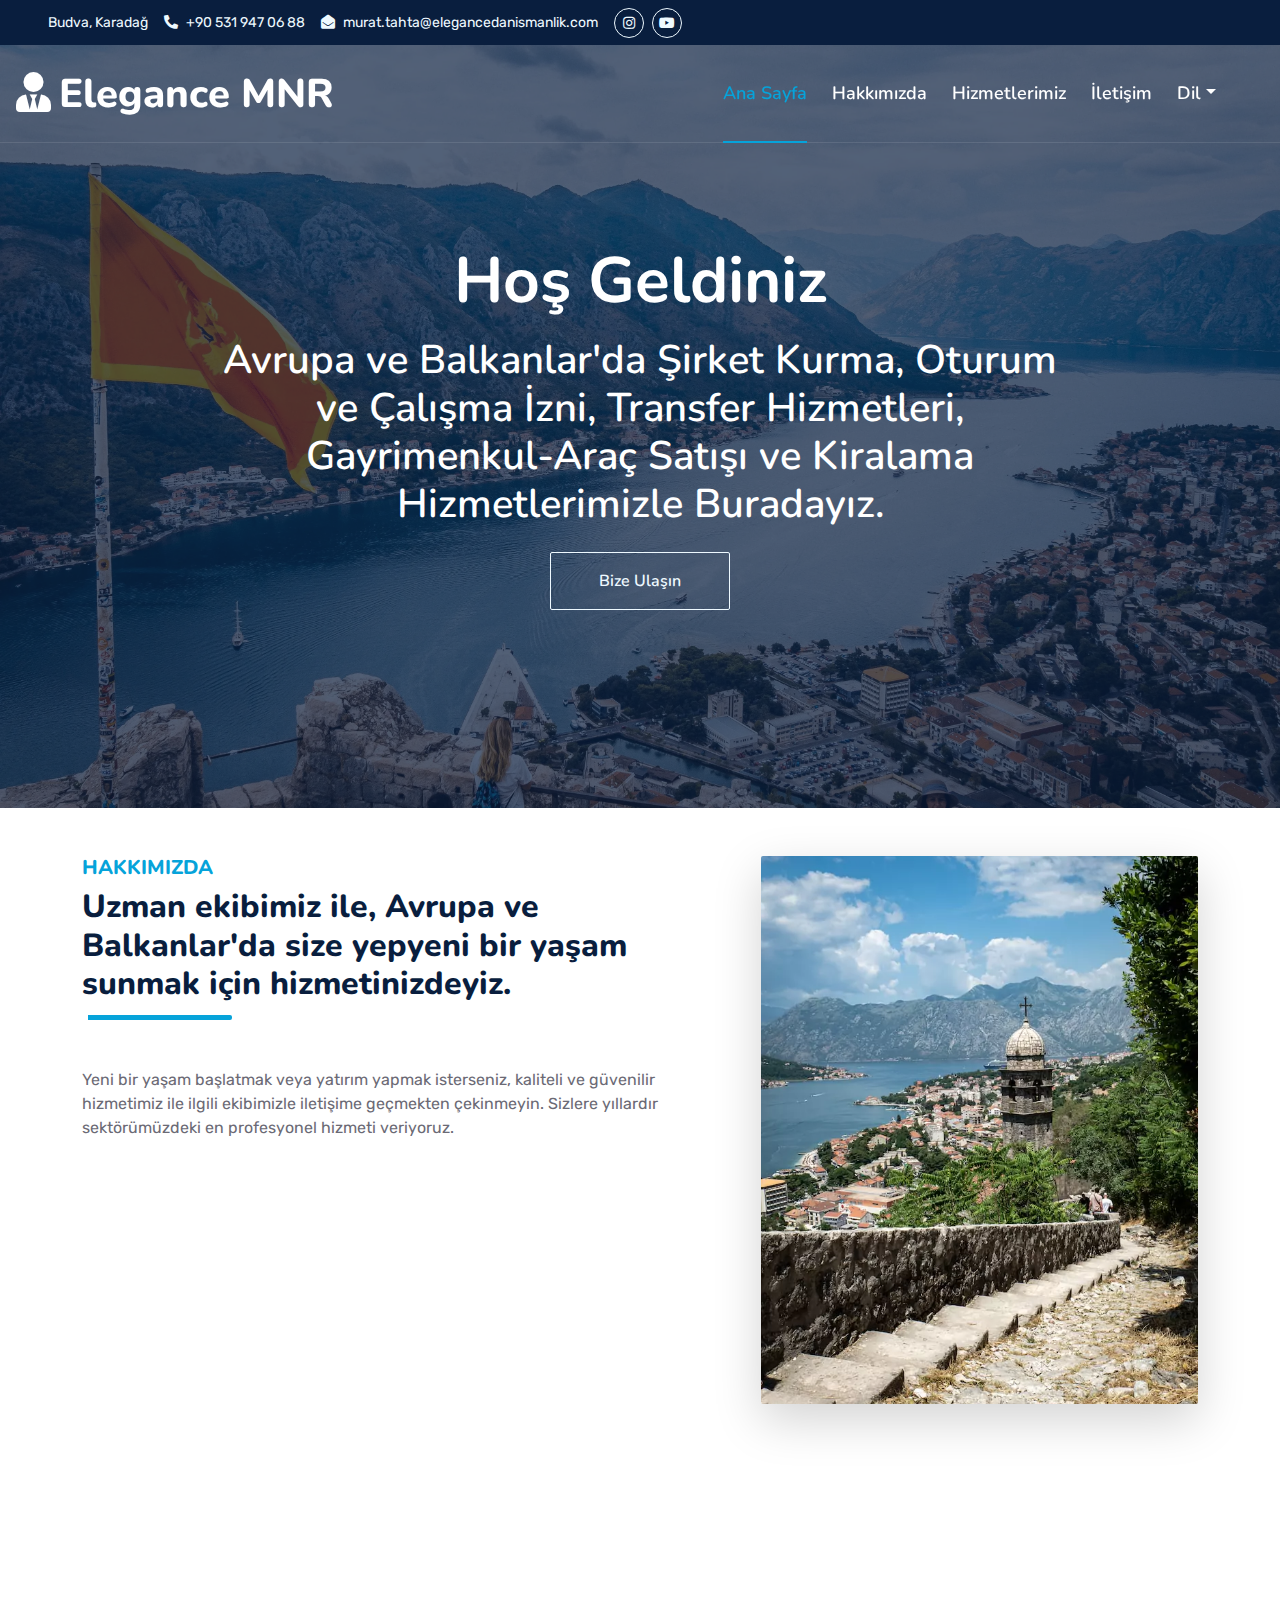
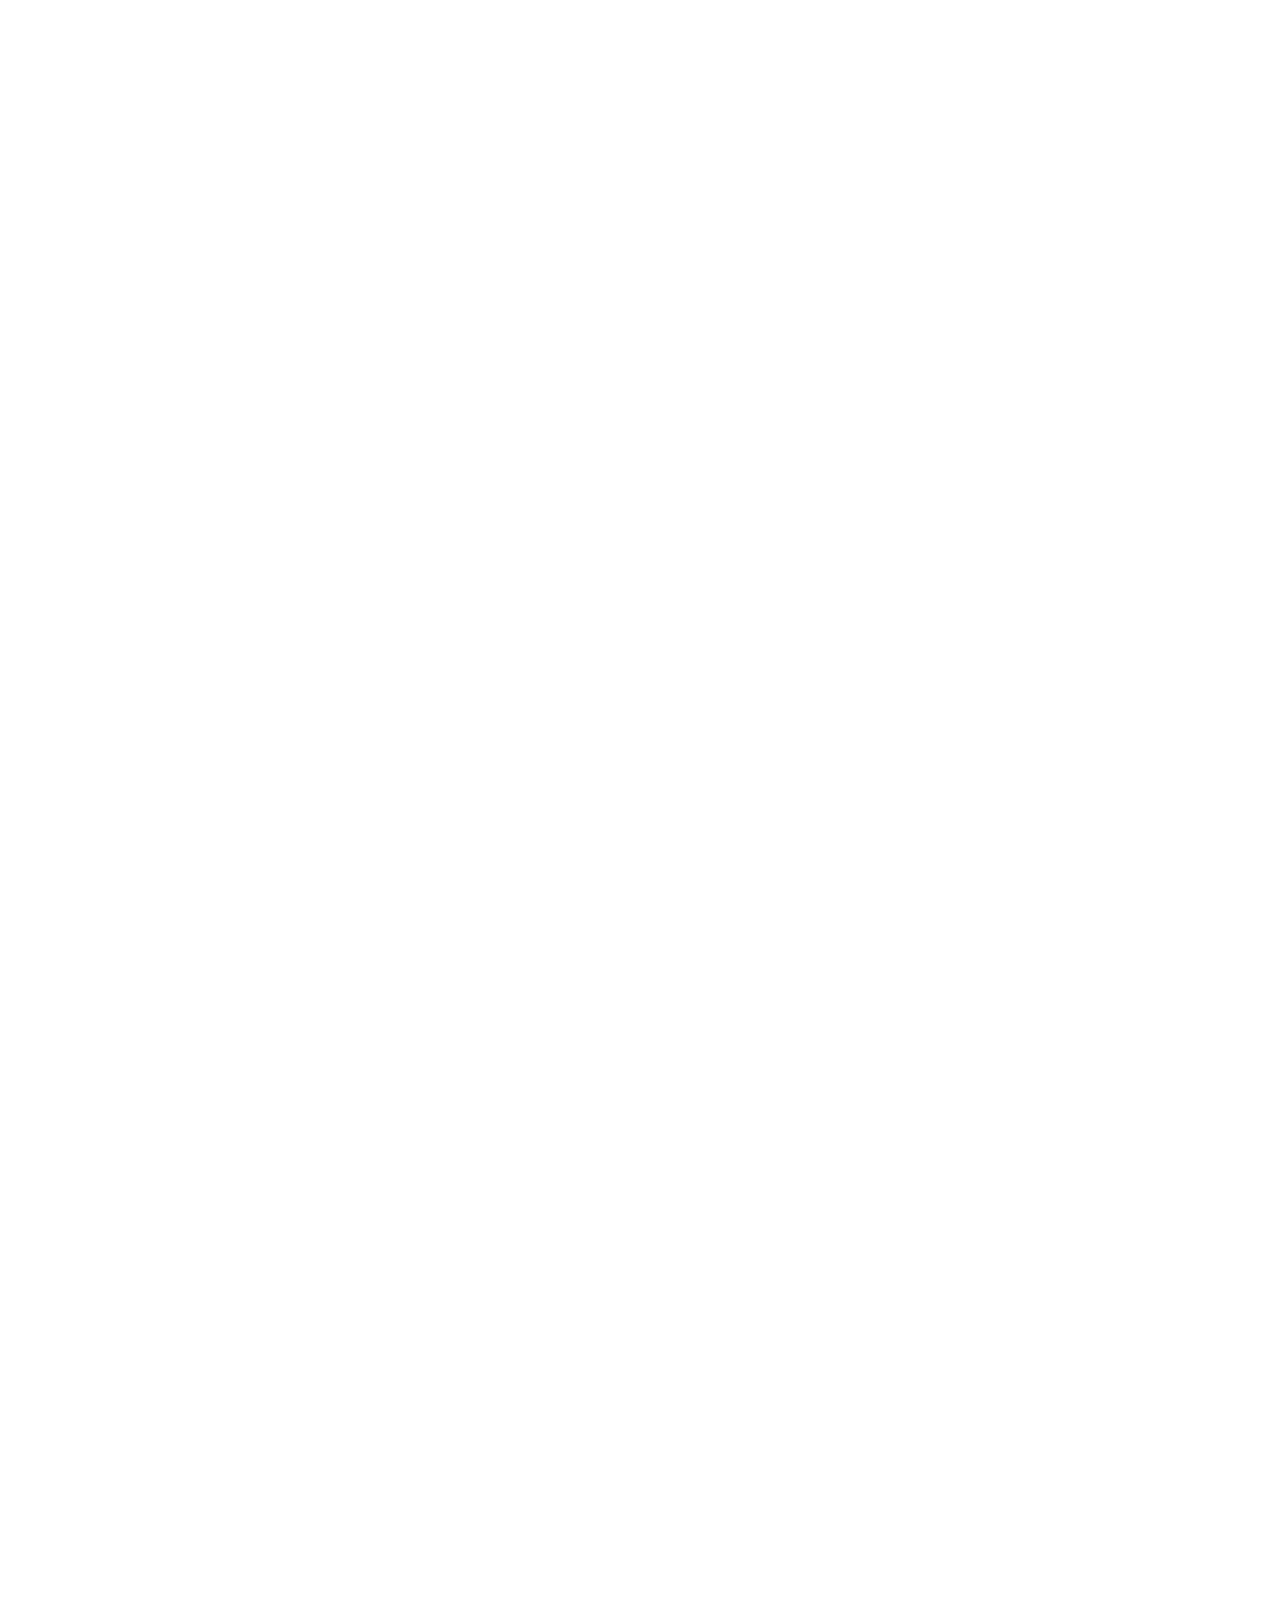
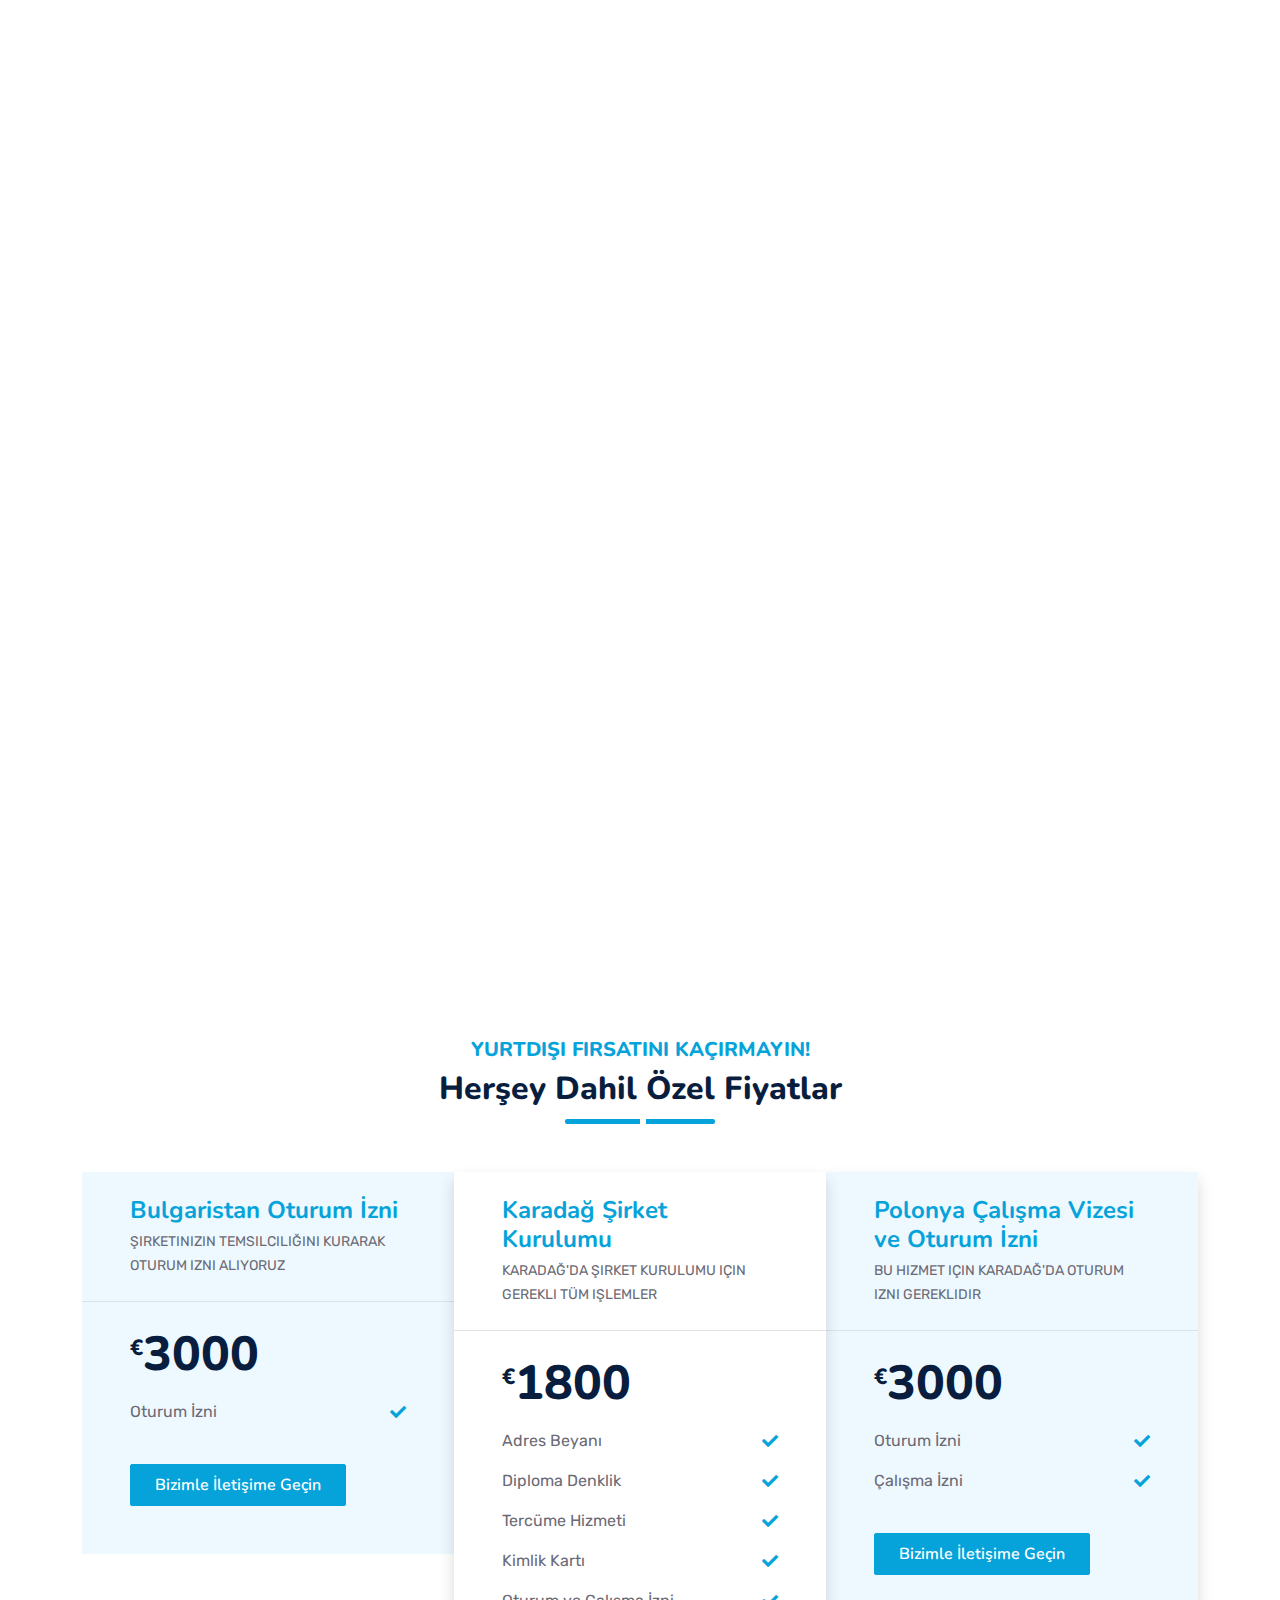
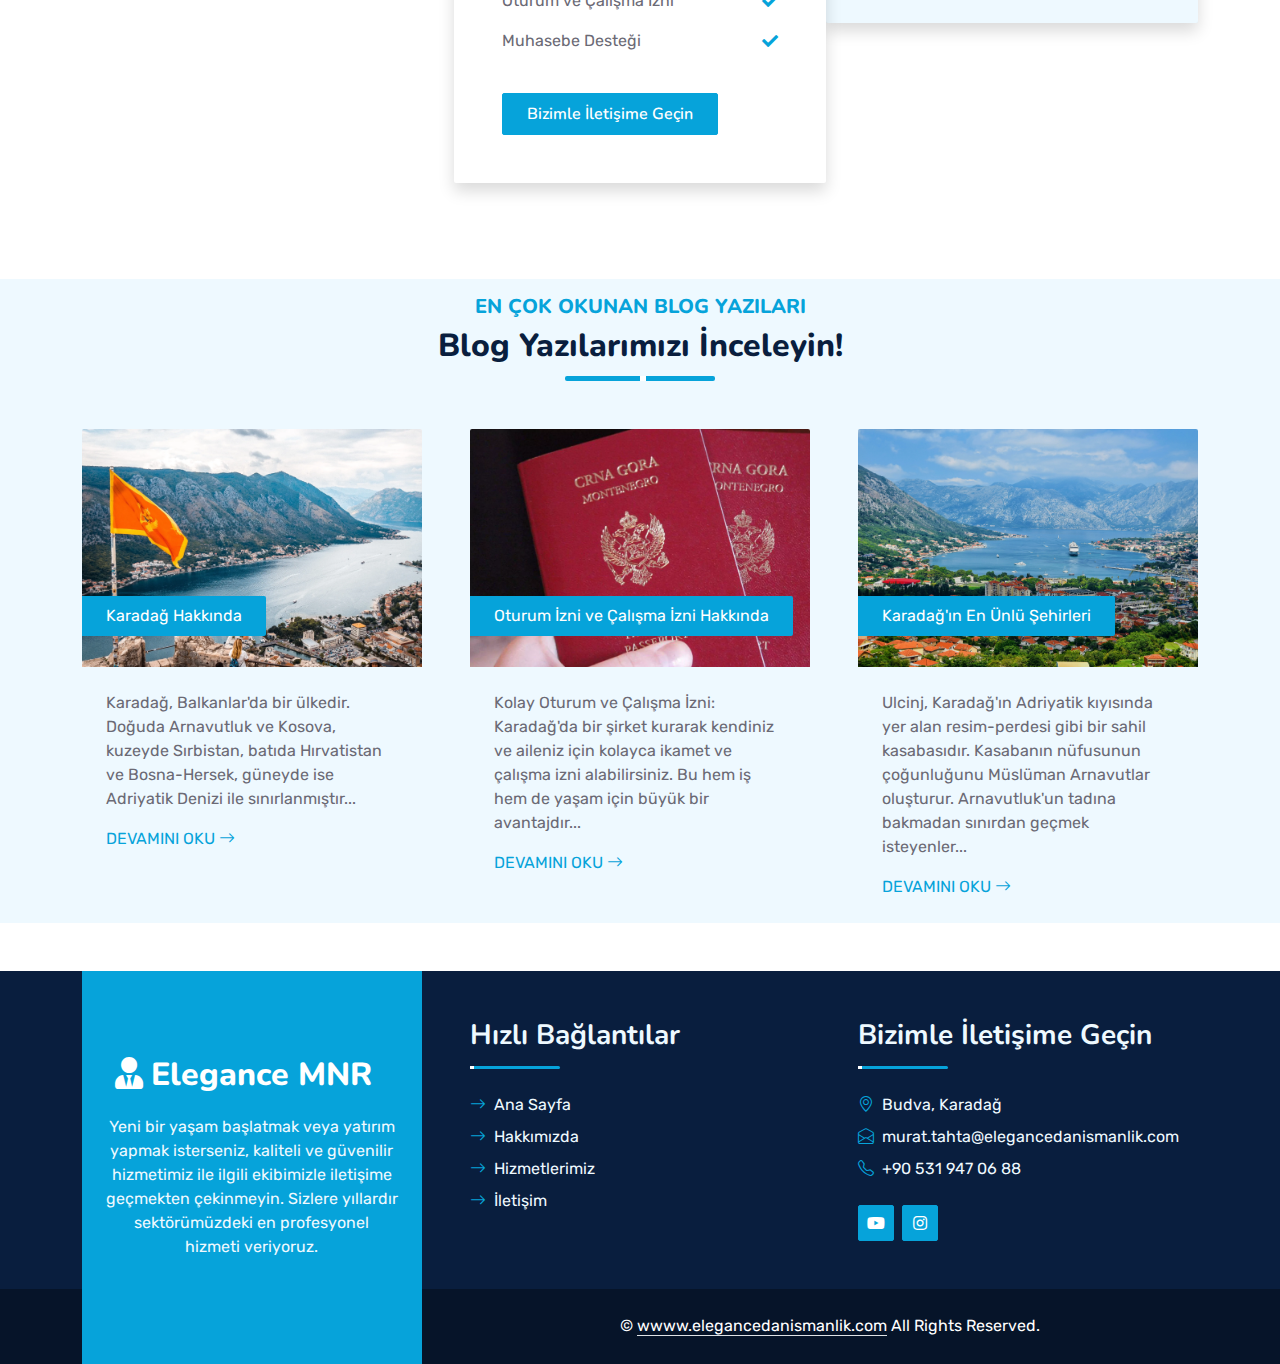
<file: index.html>
<!DOCTYPE html>
<html lang="en">

<head>
    <meta charset="utf-8">
    <title>Elegance MNR - Avrupa ve Balkanlar Danışmanlık Hizmetleri</title>
    <meta content="width=device-width, initial-scale=1.0" name="viewport">
    <meta name="title" content="Elegance MNR Danışmanlık">
    <meta name="description"
        content="Avrupa ve Balkanlar'da şirket kurma, oturum ve çalışma izni alma, gayrimenkul-araç satış ve kiralama">
    <meta name="keywords"
        content="avrupa, balkanlar, karadag, karadagsirketkurma, karadagoturumizni, karadagcalismaizni, karadagevsatınalma, karadagsatılıkevler, karadagarackiralama">
    <meta name="robots" content="index">
    <meta http-equiv="Content-Type" content="text/html; charset=utf-8">
    <meta name="language" content="English">
    <meta name="author" content="Erencan Çelik">
    <meta property="og:title" content="Elegance MNR Danışmanlık">
    <meta property="og:description" content="Avrupa ve Balkanlar'da şirket kurma, oturum ve çalışma izni alma, gayrimenkul-araç satış ve kiralama.">
    <meta property="og:image" content="http://www.elegancedanismanlik.com/images/img-1.webp">
    <meta property="og:url" content="http://www.elegancedanismanlik.com/">
    <meta property="og:type" content="website">
    <!-- Favicon -->
    <link href="img/icon.png" rel="icon">

    <!-- Google Web Fonts -->
    <link rel="preconnect" href="https://fonts.googleapis.com">
    <link rel="preconnect" href="https://fonts.gstatic.com" crossorigin>
    <link
        href="https://fonts.googleapis.com/css2?family=Nunito:wght@400;600;700;800&family=Rubik:wght@400;500;600;700&display=swap"
        rel="stylesheet">

    <!-- Icon Font Stylesheet -->
    <link href="https://cdnjs.cloudflare.com/ajax/libs/font-awesome/5.10.0/css/all.min.css" rel="stylesheet">
    <link href="https://cdn.jsdelivr.net/npm/bootstrap-icons@1.4.1/font/bootstrap-icons.css" rel="stylesheet">

    <!-- Libraries Stylesheet -->
    <link href="lib/owlcarousel/assets/owl.carousel.min.css" rel="stylesheet">
    <link href="lib/animate/animate.min.css" rel="stylesheet">

    <!-- Customized Bootstrap Stylesheet -->
    <link href="css/bootstrap.min.css" rel="stylesheet">

    <!-- Template Stylesheet -->
    <link href="css/style.css" rel="stylesheet">
    <link rel="canonical" href="https://www.elegancedanismanlik.com/">
</head>

<body>
    <!-- Spinner Start -->
    <div id="spinner"
        class="show bg-white position-fixed translate-middle w-100 vh-100 top-50 start-50 d-flex align-items-center justify-content-center">
        <div class="spinner"></div>
    </div>
    <!-- Spinner End -->


    <!-- Topbar Start -->
    <div class="container-fluid bg-dark px-5 d-none d-lg-block">
        <div class="row gx-0">
            <div class="col-lg-8 text-center text-lg-start mb-2 mb-lg-0">
                <div class="d-inline-flex align-items-center" style="height: 45px;">
                    <small class="me-3 text-light" data-translate="nav-address"><i
                            class="fa fa-map-marker-alt me-2"></i>Budva, Karadağ</small>
                    <small class="me-3 text-light"><i class="fa fa-phone-alt me-2"></i>+90 531 947 06 88</small>
                    <small class="text-light"><i
                            class="fa fa-envelope-open me-2"></i>murat.tahta@elegancedanismanlik.com</small>
                    <div class="d-inline-flex align-items-center px-3" style="height: 45px;">
                        <a class="btn btn-sm btn-outline-light btn-sm-square rounded-circle me-2" target="_blank"
                            href="https://instagram.com/elegancemnrdanismanlik?igshid=MzRlODBiNWFlZA=="><i
                                class="fab fa-instagram fw-normal"></i></a>
                        <a class="btn btn-sm btn-outline-light btn-sm-square rounded-circle" target="_blank"
                            href="https://youtube.com/@Balkanlardaturk?si=vtXFdibtYqDbDrmx"><i
                                class="fab fa-youtube fw-normal"></i></a>
                    </div>
                </div>
            </div>
        </div>
    </div>
    <!-- Topbar End -->


    <!-- Navbar & Carousel Start -->
    <div class="container-fluid position-relative p-0">
        <nav class="navbar navbar-expand-lg navbar-dark px-3 py-3 py-lg-0">
            <a href="index.html" class="navbar-brand p-0">
                <h1 class="m-0"><i class="fa fa-user-tie me-2"></i>Elegance MNR</h1>
            </a>
            <button class="navbar-toggler" type="button" data-bs-toggle="collapse" data-bs-target="#navbarCollapse">
                <span class="fa fa-bars"></span>
            </button>
            <div class="collapse navbar-collapse" id="navbarCollapse">
                <div class="navbar-nav ms-auto py-0 pe-5">
                    <a href="index.html" class="nav-item nav-link active" data-translate="nav-home">Anasayfa</a>
                    <a href="about.html" class="nav-item nav-link" data-translate="nav-about">Hakkımızda</a>
                    <a href="service.html" class="nav-item nav-link" data-translate="nav-services">Hizmetlerimiz</a>
                    <a href="contact.html" class="nav-item nav-link" data-translate="nav-contact">İletişim</a>
                    <div class="nav-item dropdown">
                        <a href="#" class="nav-link dropdown-toggle" data-bs-toggle="dropdown"
                            data-translate="nav-language">Dil</a>
                        <div class="dropdown-menu m-0">
                            <a href="#" class="dropdown-item" onclick="changeLanguage('tr')"
                                data-translate="nav-language-tr">Türkçe</a>
                            <a href="#" class="dropdown-item" onclick="changeLanguage('en')"
                                data-translate="nav-language-en">English</a>
                        </div>
                    </div>
                </div>
            </div>
        </nav>

        <div id="header-carousel" class="carousel slide carousel-fade outside-onclick" data-bs-ride="carousel">
            <div class="carousel-inner">
                <div class="carousel-item active">
                    <img class="w-100" src="img/img-1.webp" alt="montenegro-flag">
                    <div class="carousel-caption d-flex flex-column align-items-center justify-content-center">
                        <div class="p-3" style="max-width: 900px;">
                            <h3 class="display-3 text-white mb-3 animated slideInDown" data-translate="home-title">
                                Hoşgeldiniz!</h3>
                            <h5 class="display-6 text-white mb-md-4 animated " data-translate="home-desc">Avrupa ve
                                Balkanlar'da Şirket Kurma, Oturum ve Çalışma İzni, Transfer Hizmetleri, Gayrimenkul-Araç
                                Satışı ve Kiralama Hizmetlerimizle Buradayız.</h5>
                            <a href="/contact.html" class="btn btn-outline-light py-md-3 px-md-5 animated slideInRight"
                                data-translate="home-btn">Bizimle İletişime Geçin</a>
                        </div>
                    </div>
                </div>
                <div class="carousel-item">
                    <img class="w-100" src="img/img-2.webp" alt="montenegro-view">
                    <div class="carousel-caption d-flex flex-column align-items-center justify-content-center">
                        <div class="p-3" style="max-width: 900px;">
                            <h3 class="display-3 text-white mb-3 animated slideInDown" data-translate="home-title">
                                Hoşgeldiniz!</h3>
                            <h5 class="display-6 text-white mb-md-4 animated " data-translate="home-desc">Avrupa ve
                                Balkanlar'da Şirket Kurma, Oturum ve Çalışma İzni, Transfer Hizmetleri, Gayrimenkul-Araç
                                Satışı ve Kiralama Hizmetlerimizle Buradayız.</h5>
                            <a href="/contact.html" class="btn btn-outline-light py-md-3 px-md-5 animated slideInRight"
                                data-translate="home-btn">Bizimle İletişime Geçin</a>
                        </div>
                    </div>
                </div>
            </div>
            <!--<button class="carousel-control-prev" type="button" data-bs-target="#header-carousel" data-bs-slide="prev">
                <span class="carousel-control-prev-icon" aria-hidden="true"></span>
                <span class="visually-hidden" data-translate="prev-btn">Önceki</span>
            </button>
            <button class="carousel-control-next" type="button" data-bs-target="#header-carousel" data-bs-slide="next">
                <span class="carousel-control-next-icon" aria-hidden="true"></span>
                <span class="visually-hidden" data-translate="next-btn">Sonraki</span>
            </button>-->
        </div>
    </div>
    <!-- Navbar & Carousel End -->
    <div class="outside-onclick">
        <!-- About Start -->
        <div class="container-fluid pb-5 wow" data-wow-delay="0.1s">
            <div class="container py-5">
                <div class="row g-5">
                    <div class="col-lg-7">
                        <div class="section-title position-relative pb-3 mb-5">
                            <h5 class="fw-bold text-primary text-uppercase" data-translate="nav-about">Hakkımızda</h5>
                            <h2 class="mb-0" data-translate="home-subtitle-aboutus">Alanlarında uzmanlaşmış ekibimiz,
                                size
                                Avrupa ve Balkanlar'da yepyeni bir yaşam sunmak için hizmetinizde</h2>
                        </div>
                        <p class="mb-4" data-translate="home-desc-aboutus">Siz de kaliteli ve güvenilir bir hizmet
                            alarak,
                            yeni bir hayata başlamak veya yurtdışında yatırım yapmak istiyorsanız, uzman ekibimizle
                            iletişime geçmekten çekinmeyin. Yıllardır sektörümüzde en profesyonel hizmeti veriyoruz.</p>
                        <div class="row g-0 mb-3">
                            <div class="col-sm-6 wow " data-wow-delay="0.2s">
                                <h5 class="mb-3"><i class="fa fa-check text-primary me-3"></i><span
                                        data-translate="services-1">Şirket Kurulumu</span></h5>
                                <h5 class="mb-3"><i class="fa fa-check text-primary me-3"></i><span
                                        data-translate="services-2">Oturum ve Çalışma İzni</span></h5>
                            </div>
                            <div class="col-sm-6 wow " data-wow-delay="0.4s">
                                <h5 class="mb-3"><i class="fa fa-check text-primary me-3"></i> <span
                                        data-translate="services-3">Gayrimenkul Satışı ve Kiralama</span></h5>
                                <h5 class="mb-3"><i class="fa fa-check text-primary me-3"></i> <span
                                        data-translate="services-5">Araç Satışı ve Kiralama</span></h5>
                            </div>
                            <div class="col-sm-6 wow " data-wow-delay="0.4s">
                                <h5 class="mb-3"><i class="fa fa-check text-primary me-3"></i> <span
                                        data-translate="services-4">Transfer Hizmeti</span></h5>
                            </div>
                        </div>
                        <div class="row g-5 wow" data-wow-delay="0.6s">
                            <div class="col-md-6 d-flex align-items-center">
                                <div class="bg-primary d-flex align-items-center justify-content-center rounded"
                                    style="width: 42px; height: 60px;">
                                    <i class="fa fa-phone-alt text-white"></i>
                                </div>
                                <div class="ps-4">
                                    <h5 class="mb-2" data-translate="call-to-us">Bizi arayın</h5>
                                    <h4 class="text-primary mb-0">+90 531 947 06 88</h4>
                                </div>
                            </div>
                            <a class="col-md-6 d-flex align-items-center" target="_blank"
                                href="https://api.whatsapp.com/send?phone=5319470688&text=Merhaba, size wwww.elegancedanismanlik.com web sitenizden ulaşıyorum. Bilgi alabilir miyim?">
                                <div class="bg-success d-flex align-items-center justify-content-center rounded"
                                    style="width: 60px; height: 60px;">
                                    <i class="fab fa-whatsapp text-white"></i>
                                </div>
                                <div class="ps-4">
                                    <h5 class="mb-2" data-translate="whatsapp">Whatsapp'tan iletişime geçmek için
                                        tıklayın
                                    </h5>
                                    <h4 class="text-primary mb-0"></h4>
                                </div>
                            </a>
                        </div>
                    </div>
                    <div class="col-lg-5" style="min-height: 500px;">
                        <div class="position-relative h-100 rounded-4">
                            <img class="position-absolute w-100 h-100 rounded wow  shadow-lg" data-wow-delay="0.9s"
                                src="img/img-3.webp" style="object-fit: cover;" alt="kotor-church">
                        </div>
                    </div>
                </div>
            </div>
        </div>
        <!-- About End -->

        <!-- Create Company Start -->
        <div class="bg-light container-fluid mb-5 wow" data-wow-delay="0.1s">
            <div class="container py-5">
                <div class="row g-5">
                    <div>
                        <div class="section-title position-relative pb-3 mb-5 text-center">
                            <h5 class="fw-bold text-primary text-uppercase" data-translate="creat-company-title">Neden
                                Karadağ'da Şirket Kurmalıyım?</h5>
                            <h2 class="mb-0" data-translate="create-company-subtitle">Karadağ'da Şirket Kurmanın Birçok
                                Avantajı Var!</h2>
                        </div>
                        <div class="row g-0 mb-3">
                            <div class="wow " data-wow-delay="0.2s">
                                <h5 class="mb-3 text-center"><i class="fa fa-check text-primary me-3"></i><span
                                        data-translate="create-company-1">Avrupa ve Balkanlarda en hızlı şirket
                                        kurabileceğiniz ülke Karadağ!</span></h5>
                                <h5 class="mb-3 text-center"><i class="fa fa-check text-primary me-3"></i><span
                                        data-translate="create-company-2">Karadağ'da şirket kurmak için sadece 1 Euro
                                        sermaye yeterli!</span></h5>
                            </div>
                            <div class="wow " data-wow-delay="0.4s">
                                <h5 class="mb-3 text-center"><i class="fa fa-check text-primary me-3"></i> <span
                                        data-translate="create-company-3">Şirket kurarak oturum ve çalışma izni almak
                                        mümkün!</span></h5>
                                <h5 class="mb-3 text-center"><i class="fa fa-check text-primary me-3"></i><span
                                        data-translate="create-company-4">İstanbul’dan yalnızca 1 saat 15 dakikalık uçuş
                                        süresi!</span></h5>
                            </div>
                        </div>
                    </div>

                </div>
            </div>
        </div>
        <!-- Create Company End -->

        <!-- Service Start -->
        <div class="container-fluid pb-5 wow" data-wow-delay="0.1s">
            <div class="container pb-5">
                <div class="section-title text-center position-relative pb-3 mb-5 mx-auto" style="max-width: 600px;">
                    <h5 class="fw-bold text-primary text-uppercase" data-translate="nav-services">Hizmetlerimiz</h5>
                    <h2 class="mb-0" data-translate="home-services-title">Elegance MNR Olarak, Yıllardır sektörümüzde en
                        profesyonel hizmeti veriyoruz.</h2>
                </div>
                <div class="row g-5">
                    <div class=" col-md-6 wow" data-wow-delay="0.3s">
                        <a href="/index.html#prices">
                            <div class="service-item bg-light rounded d-flex flex-column align-items-center justify-content-center text-center"
                                style="color: #6B6A75;">

                                <div class="service-icon">
                                    <i class="fa fa-passport text-white"></i>
                                </div>
                                <h4 class="mb-3" data-translate="services-1">Şirket Kurulumu</h4>
                                <p class="m-0 " data-translate="home-services-1">Profesyonel bir danışmanlık ile 5 iş
                                    günü
                                    içerisinde Karadağ’da yasal şirket kurulumunuzu tamamlıyoruz.</p>
                                <small style="color:#06A3DA; margin-top: 20px;" data-translate="click-details">Detaylar
                                    için tıklayın</small>
                            </div>
                        </a>
                    </div>
                    <div class=" col-md-6 wow" data-wow-delay="0.6s">
                        <a href="/index.html#prices">
                            <div class="service-item bg-light rounded d-flex flex-column align-items-center justify-content-center text-center"
                                style="color: #6B6A75;">
                                <div class="service-icon">
                                    <i class="fa fa-id-card text-white"></i>
                                </div>
                                <h4 class="mb-3" data-translate="services-2">Oturum ve Çalışma İzni</h4>
                                <p class="m-0" data-translate="home-services-2">Şirket kurulumunuzu kısa bir sürede
                                    yaptıktan
                                    sonra oturum ve çalışma izni işlemlerinizi sizin için tamamlıyoruz.</p>
                                <small style="color:#06A3DA; margin-top: 20px;" data-translate="click-details">Detaylar
                                    için tıklayın</small>
                            </div>
                        </a>
                    </div>
                    <div class=" col-md-6 wow" data-wow-delay="0.9s">
                        <a href="/service-real-estate.html">
                            <div class="service-item bg-light rounded d-flex flex-column align-items-center justify-content-center text-center"
                                style="color: #6B6A75;">
                                <div class="service-icon">
                                    <i class="fa fa-building text-white"></i>
                                </div>
                                <h4 class="mb-3" data-translate="services-3">Gayrimenkul Satışı ve Kiralama</h4>
                                <p class="m-0" data-translate="home-services-3">Geniş emlak portföyü ile; mülk
                                    alımı,
                                    satışı ve araç kiralama konularında size profesyonel destek sunuyoruz.</p>
                                <small style="color:#06A3DA; margin-top: 20px;" data-translate="click-details">Detaylar
                                    için tıklayın</small>
                            </div>
                        </a>
                    </div>
                    <div class=" col-md-6 wow" data-wow-delay="0.9s">
                        <a href="/service-car.html">
                            <div class="service-item bg-light rounded d-flex flex-column align-items-center justify-content-center text-center"
                                style="color: #6B6A75;">
                                <div class="service-icon">
                                    <i class="fa fa-car text-white"></i>
                                </div>
                                <h4 class="mb-3" data-translate="services-5">Araç Satışı ve Kiralama</h4>
                                <p class="m-0" data-translate="home-services-5">Her marka ve modelden araç
                                    seçeneklerimiz
                                    ile araç kiralama ve satışı konusunda sizlere profesyonel destek sağlıyoruz.</p>
                                <small style="color:#06A3DA; margin-top: 20px;" data-translate="click-details">Detaylar
                                    için tıklayın</small>
                            </div>
                        </a>
                    </div>
                    <div class=" col-md-6 wow" data-wow-delay="0.3s">
                        <a href="/service-transfer.html">
                            <div class="service-item bg-light rounded d-flex flex-column align-items-center justify-content-center text-center"
                                style="color: #6B6A75; height: 380px;">
                                <div class="service-icon">
                                    <i class="fa fa-car text-white"></i>
                                </div>
                                <h4 class="mb-3" data-translate="services-4">Transfer Hizmeti</h4>
                                <p class="m-0" data-translate="home-services-4">Haftanın her günü Herceg Novi - Kotor -
                                    Budva -
                                    Bar - Podgorica - Tiran(Arnavutluk) güzergahlarında en güvenli ve kaliteli transfer
                                    hizmetleri ile seyahatlerinizi kolaylaştırıyoruz.</p>
                                <small style="color:#06A3DA; margin-top: 20px;" data-translate="click-details">Detaylar
                                    için tıklayın</small>
                            </div>
                        </a>
                    </div>
                    <div class=" col-md-6 wow" data-wow-delay="0.9s">
                        <div
                            class="position-relative bg-primary rounded h-100 d-flex flex-column align-items-center justify-content-center p-5">
                            <div class="d-flex flex-column align-items-between h-100 justify-content-between"
                                data-wow-delay="0.6s">
                                <div class="col-md-6 d-flex align-items-center w-100">
                                    <div class="bg-white d-flex align-items-center justify-content-center rounded"
                                        style="width: 42px; height: 60px;">
                                        <i class="fa fa-phone-alt text-primary"></i>
                                    </div>
                                    <div class="ps-4">
                                        <h5 class="mb-2 text-white" data-translate="call-to-us"
                                            style="font-size: 1rem;">
                                            Bizi arayın</h5>
                                        <h5 class="text-white mb-0" style="font-size: 1rem;">+90 531 947 06 88</h5>
                                    </div>
                                </div>
                                <a class="col-md-6 d-flex align-items-center w-100" target="_blank"
                                    href="https://api.whatsapp.com/send?phone=5319470688&text=Merhaba, size wwww.elegancedanismanlik.com web sitenizden ulaşıyorum. Bilgi alabilir miyim?">
                                    <div class="bg-success d-flex align-items-center justify-content-center rounded"
                                        style="min-width: 42px; height: 60px;">
                                        <i class="fab fa-whatsapp text-white"></i>
                                    </div>
                                    <div class="ps-4">
                                        <h5 class="mb-2 text-white" style="font-size: 1rem;" data-translate="whatsapp">
                                            Whatsapp'tan iletişime geçmek için tıklayın</h5>
                                    </div>
                                </a>
                            </div>
                        </div>
                    </div>
                </div>
            </div>
        </div>

        <!-- Service End -->

        <!-- Features Start -->
        <div class="bg-light container-fluid mb-5 wow" data-wow-delay="0.1s">
            <div class="container py-5">
                <div class="section-title text-center position-relative pb-3 mb-5 mx-auto" style="max-width: 600px;">
                    <h5 class="fw-bold text-primary text-uppercase" data-translate="why-us">Neden Elegance MNR?</h5>
                    <h4 class="mb-0" data-translate="why-us-title">Elegance MNR, Avrupa ve Balkanlar'da En Kaliteli
                        Şirket
                        Kurma, Oturum ve Çalışma İzni, Gayrimenkul-Araç Satış ve Kiralama Hizmetleri Sunmaktadır</h4>
                </div>
                <div class="row g-5">
                    <div class="col-lg-4">
                        <div class="row g-5">
                            <div class="col-12 wow " data-wow-delay="0.2s">
                                <div class="bg-primary rounded d-flex align-items-center justify-content-center mb-3"
                                    style="width: 60px; height: 60px;">
                                    <i class="fa fa-cubes text-white"></i>
                                </div>
                                <h4 data-translate="home-aboutus-1">Uzman Ekibimiz</h4>
                                <p class="mb-0" data-translate="home-aboutus-1-desc">Alanlarında uzmanlaşmış ekibimiz,
                                    size
                                    Avrupa ve Balkanlar'da yepyeni bir yaşam sunmak için hizmetinizde. Her adımı doğru
                                    bir
                                    şekilde atmanızı sağlamak için donanımlıyız.</p>
                            </div>
                            <div class="col-12 wow " data-wow-delay="0.6s">
                                <div class="bg-primary rounded d-flex align-items-center justify-content-center mb-3"
                                    style="width: 60px; height: 60px;">
                                    <i class="fa fa-award text-white"></i>
                                </div>
                                <h4 data-translate="home-aboutus-2">Yerel Bilgi ve Deneyim</h4>
                                <p class="mb-0" data-translate="home-aboutus-2-desc">Avrupa ve Balkanlar'daki karmaşık
                                    yasal
                                    gereklilikleri anlıyoruz. Sizi yönlendirmek ve yerel pazarlarda en iyi sonuçları
                                    elde
                                    etmeniz için gereken bilgiye sahibiz.</p>
                            </div>
                        </div>
                    </div>
                    <div class="col-lg-4  wow " data-wow-delay="0.9s" style="min-height: 350px;">
                        <div class="position-relative h-100">
                            <img class="position-absolute w-100 h-100 rounded wow  shadow-lg" data-wow-delay="0.1s"
                                src="img/img-4.webp" style="object-fit: cover;" alt="features-img">
                        </div>
                    </div>
                    <div class="col-lg-4">
                        <div class="row g-5">
                            <div class="col-12 wow " data-wow-delay="0.4s">
                                <div class="bg-primary rounded d-flex align-items-center justify-content-center mb-3"
                                    style="width: 60px; height: 60px;">
                                    <i class="fa fa-users-cog text-white"></i>
                                </div>
                                <h4 data-translate="home-aboutus-3">Kişiselleştirilmiş Yaklaşım</h4>
                                <p class="mb-0" data-translate="home-aboutus-3-desc">İsteklerinizi ve gelecek
                                    planlarınızı
                                    dinleyip size özel çözümler ve hizmetler sunuyoruz. Her müşterinin benzersiz
                                    olduğunu
                                    anlıyoruz.</p>
                            </div>
                            <div class="col-12 wow " data-wow-delay="0.8s">
                                <div class="bg-primary rounded d-flex align-items-center justify-content-center mb-3"
                                    style="width: 60px; height: 60px;">
                                    <i class="fa fa-phone-alt text-white"></i>
                                </div>
                                <h4 data-translate="home-aboutus-4">Müşteri Odaklılık</h4>
                                <p class="mb-0" data-translate="home-aboutus-4-desc">Müşteri memnuniyeti en büyük
                                    önceliğimizdir. Size en iyi hizmeti sunmak ve beklentilerinizi aşmak için buradayız.
                                </p>
                            </div>
                        </div>
                    </div>
                </div>
            </div>
        </div>
        <!-- Features Start -->

        <!-- Pricing Plan Start -->
        <div class="container-fluid pb-5" data-wow-delay="0.1s">
            <div class="container pb-5">
                <div class="section-title text-center position-relative pb-3 mb-5 mx-auto" style="max-width: 600px;">
                    <h5 class="fw-bold text-primary text-uppercase" data-translate="price-sec-title">Yurtdışı Fırsatını
                        Kaçırmayın!</h5>
                    <h2 class="mb-0" data-translate="price-sec-subtitle" id="prices">Herşey Dahil Özel Fiyatlar</h2>
                </div>
                <div class="row g-0">
                    <div class="col-lg-4" data-wow-delay="0.6s">
                        <div class="bg-light rounded">
                            <div class="border-bottom py-4 px-5 mb-4">
                                <h4 class="text-primary mb-1" data-translate="price-sec-card-2-title">Bulgaristan Oturum
                                    İzni</h4>
                                <small class="text-uppercase" data-translate="price-sec-card-2-desc">Şirketinizin
                                    temsilciliğini kurarak oturum izni alıyoruz</small>
                            </div>
                            <div class="p-5 pt-0">
                                <h2 class="display-5 mb-3">
                                    <small class="align-top" style="font-size: 22px; line-height: 45px;">€</small>3000
                                </h2>
                                <div class="d-flex justify-content-between mb-3"><span
                                        data-translate="price-2-sec-1">Oturum
                                        İzni</span><i class="fa fa-check text-primary pt-1"></i></div>
                                <a href="/contact.html" class="btn btn-primary py-2 px-4 mt-4"
                                    data-translate="get-contact">İletişime Geçin</a>
                            </div>
                        </div>
                    </div>
                    <div class="col-lg-4" data-wow-delay="0.3s">
                        <div class="bg-white rounded shadow position-relative" style="z-index: 1;">
                            <div class="border-bottom py-4 px-5 mb-4">
                                <h4 class="text-primary mb-1" data-translate="price-sec-card-1-title">Karadağ Şirket
                                    Kurulumu</h4>
                                <small class="text-uppercase" data-translate="price-sec-card-1-desc">Karadağ'da şirket
                                    kurulumu için gerekli tüm işlemler</small>
                            </div>
                            <div class="p-5 pt-0">
                                <h2 class="display-5 mb-3">
                                    <small class="align-top" style="font-size: 22px; line-height: 45px;">€</small>1800
                                </h2>
                                <div class="d-flex justify-content-between mb-3"><span
                                        data-translate="price-1-sec-1">Adres
                                        Beyanı</span><i class="fa fa-check text-primary pt-1"></i></div>
                                <div class="d-flex justify-content-between mb-3"><span
                                        data-translate="price-1-sec-2">Diploma
                                        Denkliği</span><i class="fa fa-check text-primary pt-1"></i></div>
                                <div class="d-flex justify-content-between mb-3"><span
                                        data-translate="price-1-sec-3">Tercümanlık Hizmeti</span><i
                                        class="fa fa-check text-primary pt-1"></i></div>
                                <div class="d-flex justify-content-between mb-3"><span data-translate="price-1-sec-4">ID
                                        Kart</span><i class="fa fa-check text-primary pt-1"></i></div>
                                <div class="d-flex justify-content-between mb-3"><span
                                        data-translate="price-1-sec-5">Oturum
                                        ve Çalışma
                                        İzni</span><i class="fa fa-check text-primary pt-1"></i></div>
                                <div class="d-flex justify-content-between mb-3"><span
                                        data-translate="price-1-sec-6">Muhasebe Desteği</span><i
                                        class="fa fa-check text-primary pt-1"></i></div>
                                <a href="/contact.html" class="btn btn-primary py-2 px-4 mt-4"
                                    data-translate="get-contact">İletişime
                                    Geçin</a>
                            </div>
                        </div>
                    </div>
                    <div class="col-lg-4" data-wow-delay="0.9s">
                        <div class="bg-light rounded">
                            <div class="bg-light rounded shadow position-relative">
                                <div class="border-bottom py-4 px-5 mb-4">
                                    <h4 class="text-primary mb-1" data-translate="price-sec-card-3-title">Polonya
                                        Çalışma
                                        Vizesi ve Oturum İzni</h4>
                                    <small class="text-uppercase" data-translate="price-sec-card-3-desc">Bu hizmet için
                                        Karadağ'da oturum izni gereklidir</small>
                                </div>
                                <div class="p-5 pt-0">
                                    <h2 class="display-5 mb-3">
                                        <small class="align-top"
                                            style="font-size: 22px; line-height: 45px;">€</small>3000
                                    </h2>
                                    <div class="d-flex justify-content-between mb-3"><span
                                            data-translate="price-3-sec-1">Oturum İzni</span><i
                                            class="fa fa-check text-primary pt-1"></i></div>
                                    <div class="d-flex justify-content-between mb-3"><span
                                            data-translate="price-3-sec-2">Çalışma İzni</span><i
                                            class="fa fa-check text-primary pt-1"></i></div>
                                    <a href="/contact.html" class="btn btn-primary py-2 px-4 mt-4"
                                        data-translate="get-contact">İletişime
                                        Geçin</a>
                                </div>
                            </div>
                        </div>
                    </div>
                </div>
            </div>
        </div>
        <!-- Pricing Plan End -->

        <!-- Blog Start -->
        <div class="bg-light container-fluid">
            <div class="container">
                <div class="section-title text-center position-relative py-3 mb-5 mx-auto" style="max-width: 600px;">
                    <h5 class="fw-bold text-primary text-uppercase" data-translate="home-blog-title">En Çok Okunan Blog
                        Yazıları</h5>
                    <h2 class="mb-0" data-translate="home-blog-subtitle">Blog Yazılarımıza Göz Atın!</h2>
                </div>
                <div class="row g-5">
                    <div class="col-lg-4">
                        <div class="blog-item bg-light rounded overflow-hidden">
                            <div class="blog-img position-relative overflow-hidden">
                                <img src="img/img-1.webp" width="400px" height="238px" alt="montenegro-flag">
                                <a class="position-absolute top-50 start-0 bg-primary text-white rounded-end mt-5 py-2 px-4"
                                    href="/blog-montenegro.html" data-translate="home-blog-1">Karadağ Hakkında</a>
                            </div>
                            <div class="p-4">
                                <p data-translate="home-blog-1-desc">Karadağ, Balkanlar'da bir ülkedir. Doğusunda
                                    Arnavutluk
                                    ve Kosova, kuzeyinde Sırbistan, batısında Hırvatistan, Bosna-Hersek, güneyinde
                                    Adriyatik
                                    Denizi ile...</p>
                                <a class="text-uppercase" href="/blog-montenegro.html"><span
                                        data-translate="read">Devamını
                                        Oku</span> <i class="bi bi-arrow-right"></i></a>
                            </div>
                        </div>
                    </div>
                    <div class="col-lg-4">
                        <div class="blog-item bg-light rounded overflow-hidden">
                            <div class="blog-img position-relative overflow-hidden">
                                <img src="img/passport.webp" width="400px" height="238px" alt="passport">
                                <a class="position-absolute top-50 start-0 bg-primary text-white rounded-end mt-5 py-2 px-4"
                                    href="/blog-permits.html" data-translate="home-blog-2">Oturum ve Çalışma İzni
                                    Hakkında</a>
                            </div>
                            <div class="p-4">
                                <p data-translate="home-blog-2-desc">Oturum ve Çalışma İzni Kolaylığı: Karadağ’da şirket
                                    kurarak, siz
                                    ve aileniz için oturum ve çalışma izinlerini kolayca alabilirsiniz. Bu, hem iş hem
                                    de
                                    yaşam açısından...</p>
                                <a class="text-uppercase" href="/blog-permits.html"><span data-translate="read">Devamını
                                        Oku</span> <i class="bi bi-arrow-right"></i></a>
                            </div>
                        </div>
                    </div>
                    <div class="col-lg-4">
                        <div class="blog-item bg-light rounded overflow-hidden">
                            <div class="blog-img position-relative overflow-hidden">
                                <img src="img/img-5.webp" width="400px" height="238px" alt="city-view">
                                <a class="position-absolute top-50 start-0 bg-primary text-white rounded-end mt-5 py-2 px-4"
                                    href="/blog-cities.html" data-translate="home-blog-3">Karadağ'ın En Ünlü
                                    Şehirleri</a>
                            </div>
                            <div class="p-4">
                                <p data-translate="home-blog-3-desc">Ulcinj (Ülgün), Karadağ’da Adriyatik Denizi
                                    kıyısında
                                    yer alan turistik bir kasaba. Kasaba nüfusunun büyük çoğunluğunu Müslüman Arnavutlar
                                    oluşturuyor. Sınırı geçmeden...</p>
                                <a class="text-uppercase" href="/blog-cities.html"><span data-translate="read">Devamını
                                        Oku</span> <i class="bi bi-arrow-right"></i></a>
                            </div>
                        </div>
                    </div>
                </div>
            </div>
        </div>
        <!-- Blog Start -->
        <!-- Footer Start -->
        <div class="container-fluid bg-dark text-light mt-5">
            <div class="container">
                <div class="row gx-5">
                    <div class="col-lg-4 col-md-6 footer-about">
                        <div
                            class="d-flex flex-column align-items-center justify-content-center text-center h-100 bg-primary p-4">
                            <a href="index.html" class="navbar-brand">
                                <h2 class="m-0 text-white"><i class="fa fa-user-tie me-2"></i>Elegance MNR</h2>
                            </a>
                            <p class="mt-3 mb-4" data-translate="home-desc-aboutus">Siz de kaliteli ve güvenilir bir
                                hizmet
                                alarak, yeni bir hayata başlamak veya yurtdışında yatırım yapmak istiyorsanız, uzman
                                ekibimizle iletişime geçmekten çekinmeyin. Yıllardır sektörümüzde en profesyonel hizmeti
                                veriyoruz.</p>
                        </div>
                    </div>
                    <div class="col-lg-8 col-md-6">
                        <div class="row gx-5">
                            <div class="col-lg-6 col-md-12 pt-5 mb-5">
                                <div class="section-title section-title-sm position-relative pb-3 mb-4">
                                    <h3 class="text-light mb-0" data-translate="quick-links">Hızlı Linkler</h3>
                                </div>
                                <div class="link-animated d-flex flex-column justify-content-start">
                                    <a class="text-light mb-2" href="/index.html"><i
                                            class="bi bi-arrow-right text-primary me-2"></i><span
                                            data-translate="nav-home">Anasayfa</span></a>
                                    <a class="text-light mb-2" href="/about.html"><i
                                            class="bi bi-arrow-right text-primary me-2"></i><span
                                            data-translate="nav-about">Hakkımızda</span></a>
                                    <a class="text-light mb-2" href="/service.html"><i
                                            class="bi bi-arrow-right text-primary me-2"></i><span
                                            data-translate="nav-services">Hizmetlerimiz</span></a>
                                    <a class="text-light" href="/contact.html"><i
                                            class="bi bi-arrow-right text-primary me-2"></i><span
                                            data-translate="nav-contact">İletişim</span></a>
                                </div>
                            </div>
                            <div class="col-lg-6 col-md-12 pt-0 pt-lg-5 mb-5">
                                <div class="section-title section-title-sm position-relative pb-3 mb-4">
                                    <h3 class="text-light mb-0" data-translate="get-contact">İletişime Geçin</h3>
                                </div>
                                <div class="d-flex mb-2">
                                    <i class="bi bi-geo-alt text-primary me-2"></i>
                                    <p class="mb-0" data-translate="nav-address">Budva, Karadağ</p>
                                </div>
                                <div class="d-flex mb-2">
                                    <i class="bi bi-envelope-open text-primary me-2"></i>
                                    <p class="mb-0">murat.tahta@elegancedanismanlik.com</p>
                                </div>
                                <div class="d-flex mb-2">
                                    <i class="bi bi-telephone text-primary me-2"></i>
                                    <p class="mb-0">+90 531 947 06 88</p>
                                </div>
                                <div class="d-flex mt-4">
                                    <a class="btn btn-primary btn-square me-2" target="_blank"
                                        href="https://instagram.com/elegancemnrdanismanlik?igshid=MzRlODBiNWFlZA=="><i
                                            class="fab fa-youtube fw-normal"></i></a>
                                    <a class="btn btn-primary btn-square" target="_blank"
                                        href="https://youtube.com/@Balkanlardaturk?si=vtXFdibtYqDbDrmx"><i
                                            class="fab fa-instagram fw-normal"></i></a>
                                </div>
                            </div>
                        </div>
                    </div>
                </div>
            </div>
        </div>
        <div class="container-fluid text-white" style="background: #061429;">
            <div class="container text-center">
                <div class="row justify-content-end">
                    <div class="col-lg-8 col-md-6">
                        <div class="d-flex align-items-center justify-content-center" style="height: 75px;">
                            <p class="mb-0">&copy; <a class="text-white border-bottom"
                                    href="#">wwww.elegancedanismanlik.com</a> All Rights Reserved.

                            </p>
                        </div>
                    </div>
                </div>
            </div>
        </div>
        <!-- Footer End -->
    </div>

    <!-- Back to Top -->
    <a href="#" class="btn btn-lg btn-primary btn-lg-square rounded back-to-top"><i class="bi bi-arrow-up"></i></a>


    <!-- JavaScript Libraries -->
    <script src="https://code.jquery.com/jquery-3.4.1.min.js"></script>
    <script src="https://cdn.jsdelivr.net/npm/bootstrap@5.0.0/dist/js/bootstrap.bundle.min.js"></script>
    <script src="lib/wow/wow.min.js"></script>
    <script src="lib/easing/easing.min.js"></script>
    <script src="lib/waypoints/waypoints.min.js"></script>
    <script src="lib/counterup/counterup.min.js"></script>
    <script src="lib/owlcarousel/owl.carousel.min.js"></script>

    <!-- Template Javascript -->
    <script src="js/main.js"></script>
</body>

</html>
</file>
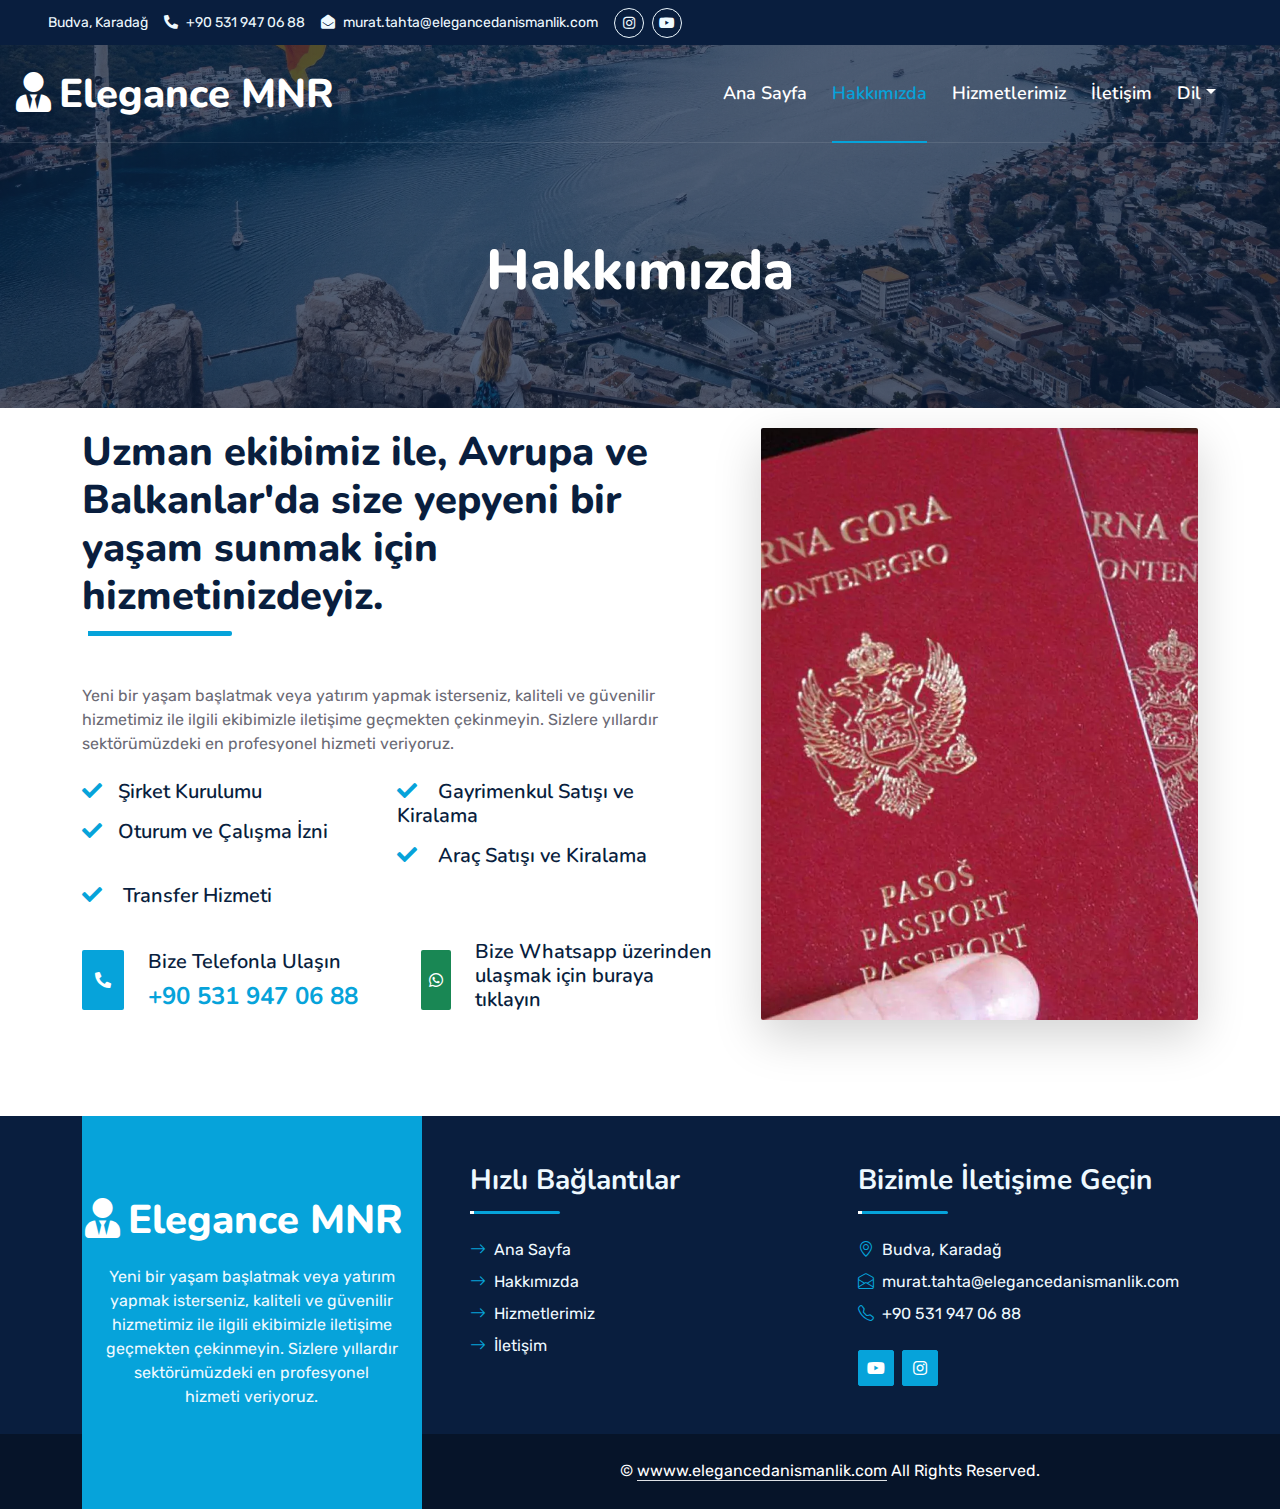
<file: about.html>
<!DOCTYPE html>
<html lang="en">

<head>
    <meta charset="utf-8">
    <title>Elegance MNR - Avrupa ve Balkanlar Danışmanlık Hizmetleri</title>
    <meta content="width=device-width, initial-scale=1.0" name="viewport">
    <meta name="title" content="Elegance MNR Danışmanlık">
    <meta name="description"
        content="Avrupa ve Balkanlar'da şirket kurma, oturum ve çalışma izni alma, gayrimenkul-araç satış ve kiralama">
    <meta name="keywords"
        content="avrupa, balkanlar, karadag, karadagsirketkurma, karadagoturumizni, karadagcalismaizni, karadagevsatınalma, karadagsatılıkevler, karadagarackiralama">
    <meta name="robots" content="index">
    <meta http-equiv="Content-Type" content="text/html; charset=utf-8">
    <meta name="language" content="English">
    <meta name="author" content="Erencan Çelik">

    <!-- Favicon -->
    <link href="img/icon.png" rel="icon">

    <!-- Google Web Fonts -->
    <link rel="preconnect" href="https://fonts.googleapis.com">
    <link rel="preconnect" href="https://fonts.gstatic.com" crossorigin>
    <link
        href="https://fonts.googleapis.com/css2?family=Nunito:wght@400;600;700;800&family=Rubik:wght@400;500;600;700&display=swap"
        rel="stylesheet">

    <!-- Icon Font Stylesheet -->
    <link href="https://cdnjs.cloudflare.com/ajax/libs/font-awesome/5.10.0/css/all.min.css" rel="stylesheet">
    <link href="https://cdn.jsdelivr.net/npm/bootstrap-icons@1.4.1/font/bootstrap-icons.css" rel="stylesheet">

    <!-- Libraries Stylesheet -->
    <link href="lib/owlcarousel/assets/owl.carousel.min.css" rel="stylesheet">
    <link href="lib/animate/animate.min.css" rel="stylesheet">

    <!-- Customized Bootstrap Stylesheet -->
    <link href="css/bootstrap.min.css" rel="stylesheet">

    <!-- Template Stylesheet -->
    <link href="css/style.css" rel="stylesheet">
</head>

<body>
    <!-- Spinner Start -->
    <div id="spinner"
        class="show bg-white position-fixed translate-middle w-100 vh-100 top-50 start-50 d-flex align-items-center justify-content-center">
        <div class="spinner"></div>
    </div>
    <!-- Spinner End -->


    <!-- Topbar Start -->
    <div class="container-fluid bg-dark px-5 d-none d-lg-block">
        <div class="row gx-0">
            <div class="col-lg-8 text-center text-lg-start mb-2 mb-lg-0">
                <div class="d-inline-flex align-items-center" style="height: 45px;">
                    <small class="me-3 text-light" data-translate="nav-address"><i
                            class="fa fa-map-marker-alt me-2"></i>Budva, Karadağ</small>
                    <small class="me-3 text-light"><i class="fa fa-phone-alt me-2"></i>+90 531 947 06 88</small>
                    <small class="text-light"><i class="fa fa-envelope-open me-2"></i>murat.tahta@elegancedanismanlik.com</small>
                    <div class="d-inline-flex align-items-center px-3" style="height: 45px;">
                        <a class="btn btn-sm btn-outline-light btn-sm-square rounded-circle me-2" target="_blank"
                            href="https://instagram.com/elegancemnrdanismanlik?igshid=MzRlODBiNWFlZA=="><i
                                class="fab fa-instagram fw-normal"></i></a>
                        <a class="btn btn-sm btn-outline-light btn-sm-square rounded-circle" target="_blank"
                            href="https://youtube.com/@Balkanlardaturk?si=vtXFdibtYqDbDrmx"><i
                                class="fab fa-youtube fw-normal"></i></a>
                    </div>
                </div>
            </div>
        </div>
    </div>
    <!-- Topbar End -->

    <!-- Navbar & Carousel Start -->
    <div class="container-fluid position-relative p-0">
        <nav class="navbar navbar-expand-lg navbar-dark px-3 py-3 py-lg-0">
            <a href="index.html" class="navbar-brand p-0">
                <h1 class="m-0"><i class="fa fa-user-tie me-2"></i>Elegance MNR</h1>
            </a>
            <button class="navbar-toggler" type="button" data-bs-toggle="collapse" data-bs-target="#navbarCollapse"
                id="mobileNavButton">
                <span class="fa fa-bars"></span>
            </button>
            <div class="collapse navbar-collapse" id="navbarCollapse">
                <div class="navbar-nav ms-auto py-0 pe-5">
                    <a href="index.html" class="nav-item nav-link" data-translate="nav-home">Anasayfa</a>
                    <a href="about.html" class="nav-item nav-link active" data-translate="nav-about">Hakkımızda</a>
                    <a href="service.html" class="nav-item nav-link" data-translate="nav-services">Hizmetlerimiz</a>
                    <a href="contact.html" class="nav-item nav-link" data-translate="nav-contact">İletişim</a>
                    <div class="nav-item dropdown">
                        <a href="#" class="nav-link dropdown-toggle" data-bs-toggle="dropdown"
                            data-translate="nav-language">Dil</a>
                        <div class="dropdown-menu m-0">
                            <a href="#" class="dropdown-item" onclick="changeLanguage('tr')"
                                data-translate="nav-language-tr">Türkçe</a>
                            <a href="#" class="dropdown-item" onclick="changeLanguage('en')"
                                data-translate="nav-language-en">English</a>
                        </div>
                    </div>
                </div>
            </div>
        </nav>

        <div class="container-fluid bg-primary py-5 bg-header outside-onclick" style="margin-bottom: 20px;">
            <div class="row py-5">
                <div class="col-12 pt-lg-5 mt-lg-5 text-center">
                    <h1 class="display-4 text-white animated" data-translate="nav-about">Hakkımızda</h1>
                </div>
            </div>
        </div>
    </div>
    <!-- Navbar End -->
    <div class="outside-onclick">
        <!-- About Start -->
        <div class="container-fluid pb-5 wow" data-wow-delay="0.1s">
            <div class="container">
                <div class="row g-5">
                    <div class="col-lg-7">
                        <div class="section-title position-relative pb-3 mb-5">
                            <h1 class="mb-0" data-translate="home-subtitle-aboutus">Alanlarında uzmanlaşmış ekibimiz,
                                size
                                Avrupa ve Balkanlar'da yepyeni bir yaşam sunmak için hizmetinizde</h1>
                        </div>
                        <p class="mb-4" data-translate="home-desc-aboutus">Siz de kaliteli ve güvenilir bir hizmet
                            alarak,
                            yeni bir hayata başlamak veya yurtdışında yatırım yapmak istiyorsanız, uzman ekibimizle
                            iletişime geçmekten çekinmeyin. Yıllardır sektörümüzde en profesyonel hizmeti veriyoruz.</p>
                        <div class="row g-0 mb-3">
                            <div class="col-sm-6 wow" data-wow-delay="0.2s">
                                <h5 class="mb-3"><i class="fa fa-check text-primary me-3"></i><span
                                        data-translate="services-1">Şirket Kurulumu</span></h5>
                                <h5 class="mb-3"><i class="fa fa-check text-primary me-3"></i><span
                                        data-translate="services-2">Oturum ve Çalışma İzni</span></h5>
                            </div>
                            <div class="col-sm-6 wow" data-wow-delay="0.4s">
                                <h5 class="mb-3"><i class="fa fa-check text-primary me-3"></i> <span
                                        data-translate="services-3">Gayrimenkul-Araç Satış ve Kiralama</span></h5>
                                <h5 class="mb-3"><i class="fa fa-check text-primary me-3"></i> <span
                                        data-translate="services-5">Araç Satışı ve Kiralama</span></h5>
                            </div>
                            <div class="col-sm-6 wow " data-wow-delay="0.4s">
                                <h5 class="mb-3"><i class="fa fa-check text-primary me-3"></i> <span
                                        data-translate="services-4">Transfer Hizmeti</span></h5>
                            </div>
                        </div>
                        <div class="row g-5 wow" data-wow-delay="0.6s">
                            <div class="col-md-6 d-flex align-items-center">
                                <div class="bg-primary d-flex align-items-center justify-content-center rounded"
                                    style="width: 42px; height: 60px;">
                                    <i class="fa fa-phone-alt text-white"></i>
                                </div>
                                <div class="ps-4">
                                    <h5 class="mb-2" data-translate="call-to-us">Bizi arayın</h5>
                                    <h4 class="text-primary mb-0">+90 531 947 06 88</h4>
                                </div>
                            </div>
                            <a class="col-md-6 d-flex align-items-center" target="_blank"
                                href="https://api.whatsapp.com/send?phone=5319470688&text=Merhaba, size wwww.elegancedanismanlik.com web sitenizden ulaşıyorum. Bilgi alabilir miyim?">
                                <div class="bg-success d-flex align-items-center justify-content-center rounded"
                                    style="width: 60px; height: 60px;">
                                    <i class="fab fa-whatsapp text-white"></i>
                                </div>
                                <div class="ps-4">
                                    <h5 class="mb-2" data-translate="whatsapp">Whatsapp'tan iletişime geçmek için
                                        tıklayın
                                    </h5>
                                    <h4 class="text-primary mb-0"></h4>
                                </div>
                            </a>
                        </div>
                    </div>
                    <div class="col-lg-5" style="min-height: 500px;">
                        <div class="position-relative h-100 rounded-4">
                            <img class="position-absolute w-100 h-100 rounded wow shadow-lg" data-wow-delay="0.9s"
                                src="img/passport.webp" style="object-fit: cover;" alt="passport">
                        </div>
                    </div>
                </div>
            </div>
        </div>
        <!-- About End -->
        <!-- Footer Start -->
        <div class="container-fluid bg-dark text-light mt-5" data-wow-delay="0.1s">
            <div class="container">
                <div class="row gx-5">
                    <div class="col-lg-4 col-md-6 footer-about">
                        <div
                            class="d-flex flex-column align-items-center justify-content-center text-center h-100 bg-primary p-4">
                            <a href="index.html" class="navbar-brand">
                                <h1 class="m-0 text-white"><i class="fa fa-user-tie me-2"></i>Elegance MNR</h1>
                            </a>
                            <p class="mt-3 mb-4" data-translate="home-desc-aboutus">Siz de kaliteli ve güvenilir bir
                                hizmet
                                alarak, yeni bir hayata başlamak veya yurtdışında yatırım yapmak istiyorsanız, uzman
                                ekibimizle iletişime geçmekten çekinmeyin. Yıllardır sektörümüzde en profesyonel hizmeti
                                veriyoruz.</p>
                        </div>
                    </div>
                    <div class="col-lg-8 col-md-6">
                        <div class="row gx-5">
                            <div class="col-lg-6 col-md-12 pt-5 mb-5">
                                <div class="section-title section-title-sm position-relative pb-3 mb-4">
                                    <h3 class="text-light mb-0" data-translate="quick-links">Hızlı Linkler</h3>
                                </div>
                                <div class="link-animated d-flex flex-column justify-content-start">
                                    <a class="text-light mb-2" href="/index.html"><i
                                            class="bi bi-arrow-right text-primary me-2"></i><span
                                            data-translate="nav-home">Anasayfa</span></a>
                                    <a class="text-light mb-2" href="/about.html"><i
                                            class="bi bi-arrow-right text-primary me-2"></i><span
                                            data-translate="nav-about">Hakkımızda</span></a>
                                    <a class="text-light mb-2" href="/service.html"><i
                                            class="bi bi-arrow-right text-primary me-2"></i><span
                                            data-translate="nav-services">Hizmetlerimiz</span></a>
                                    <a class="text-light" href="/contact.html"><i
                                            class="bi bi-arrow-right text-primary me-2"></i><span
                                            data-translate="nav-contact">İletişim</span></a>
                                </div>
                            </div>
                            <div class="col-lg-6 col-md-12 pt-0 pt-lg-5 mb-5">
                                <div class="section-title section-title-sm position-relative pb-3 mb-4">
                                    <h3 class="text-light mb-0" data-translate="get-contact">İletişime Geçin</h3>
                                </div>
                                <div class="d-flex mb-2">
                                    <i class="bi bi-geo-alt text-primary me-2"></i>
                                    <p class="mb-0" data-translate="nav-address">Budva, Karadağ</p>
                                </div>
                                <div class="d-flex mb-2">
                                    <i class="bi bi-envelope-open text-primary me-2"></i>
                                    <p class="mb-0">murat.tahta@elegancedanismanlik.com</p>
                                </div>
                                <div class="d-flex mb-2">
                                    <i class="bi bi-telephone text-primary me-2"></i>
                                    <p class="mb-0">+90 531 947 06 88</p>
                                </div>
                                <div class="d-flex mt-4">
                                    <a class="btn btn-primary btn-square me-2" target="_blank"
                                        href="https://instagram.com/elegancemnrdanismanlik?igshid=MzRlODBiNWFlZA=="><i
                                            class="fab fa-youtube fw-normal"></i></a>
                                    <a class="btn btn-primary btn-square" target="_blank"
                                        href="https://youtube.com/@Balkanlardaturk?si=vtXFdibtYqDbDrmx"><i
                                            class="fab fa-instagram fw-normal"></i></a>
                                </div>
                            </div>
                        </div>
                    </div>
                </div>
            </div>
        </div>
        <div class="container-fluid text-white" style="background: #061429;">
            <div class="container text-center">
                <div class="row justify-content-end">
                    <div class="col-lg-8 col-md-6">
                        <div class="d-flex align-items-center justify-content-center" style="height: 75px;">
                            <p class="mb-0">&copy; <a class="text-white border-bottom"
                                    href="#">wwww.elegancedanismanlik.com</a> All Rights Reserved.

                            </p>
                        </div>
                    </div>
                </div>
            </div>
        </div>
        <!-- Footer End -->
    </div>


    <!-- Back to Top -->
    <a href="#" class="btn btn-lg btn-primary btn-lg-square rounded back-to-top"><i class="bi bi-arrow-up"></i></a>


    <!-- JavaScript Libraries -->
    <script src="https://code.jquery.com/jquery-3.4.1.min.js"></script>
    <script src="https://cdn.jsdelivr.net/npm/bootstrap@5.0.0/dist/js/bootstrap.bundle.min.js"></script>
    <script src="lib/wow/wow.min.js"></script>
    <script src="lib/easing/easing.min.js"></script>
    <script src="lib/waypoints/waypoints.min.js"></script>
    <script src="lib/counterup/counterup.min.js"></script>
    <script src="lib/owlcarousel/owl.carousel.min.js"></script>

    <!-- Template Javascript -->
    <script src="js/main.js"></script>
</body>

</html>
</file>
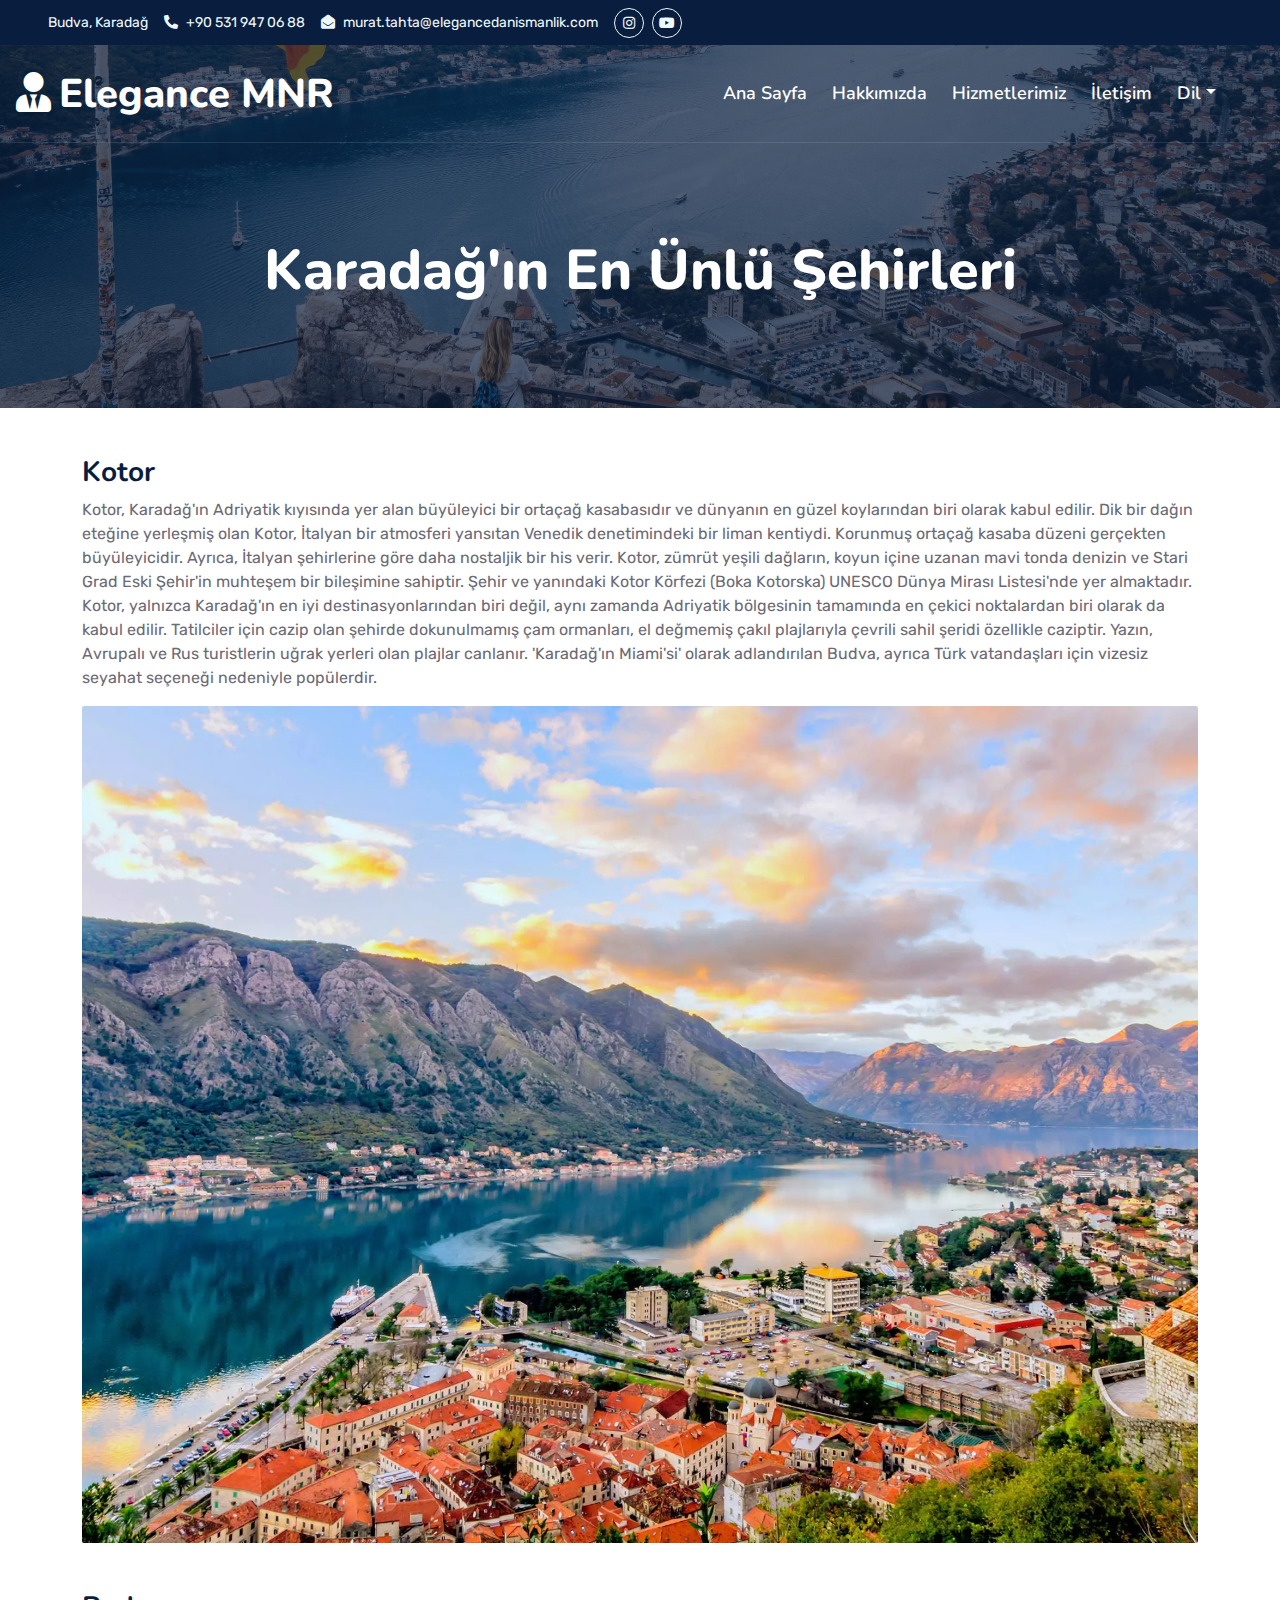
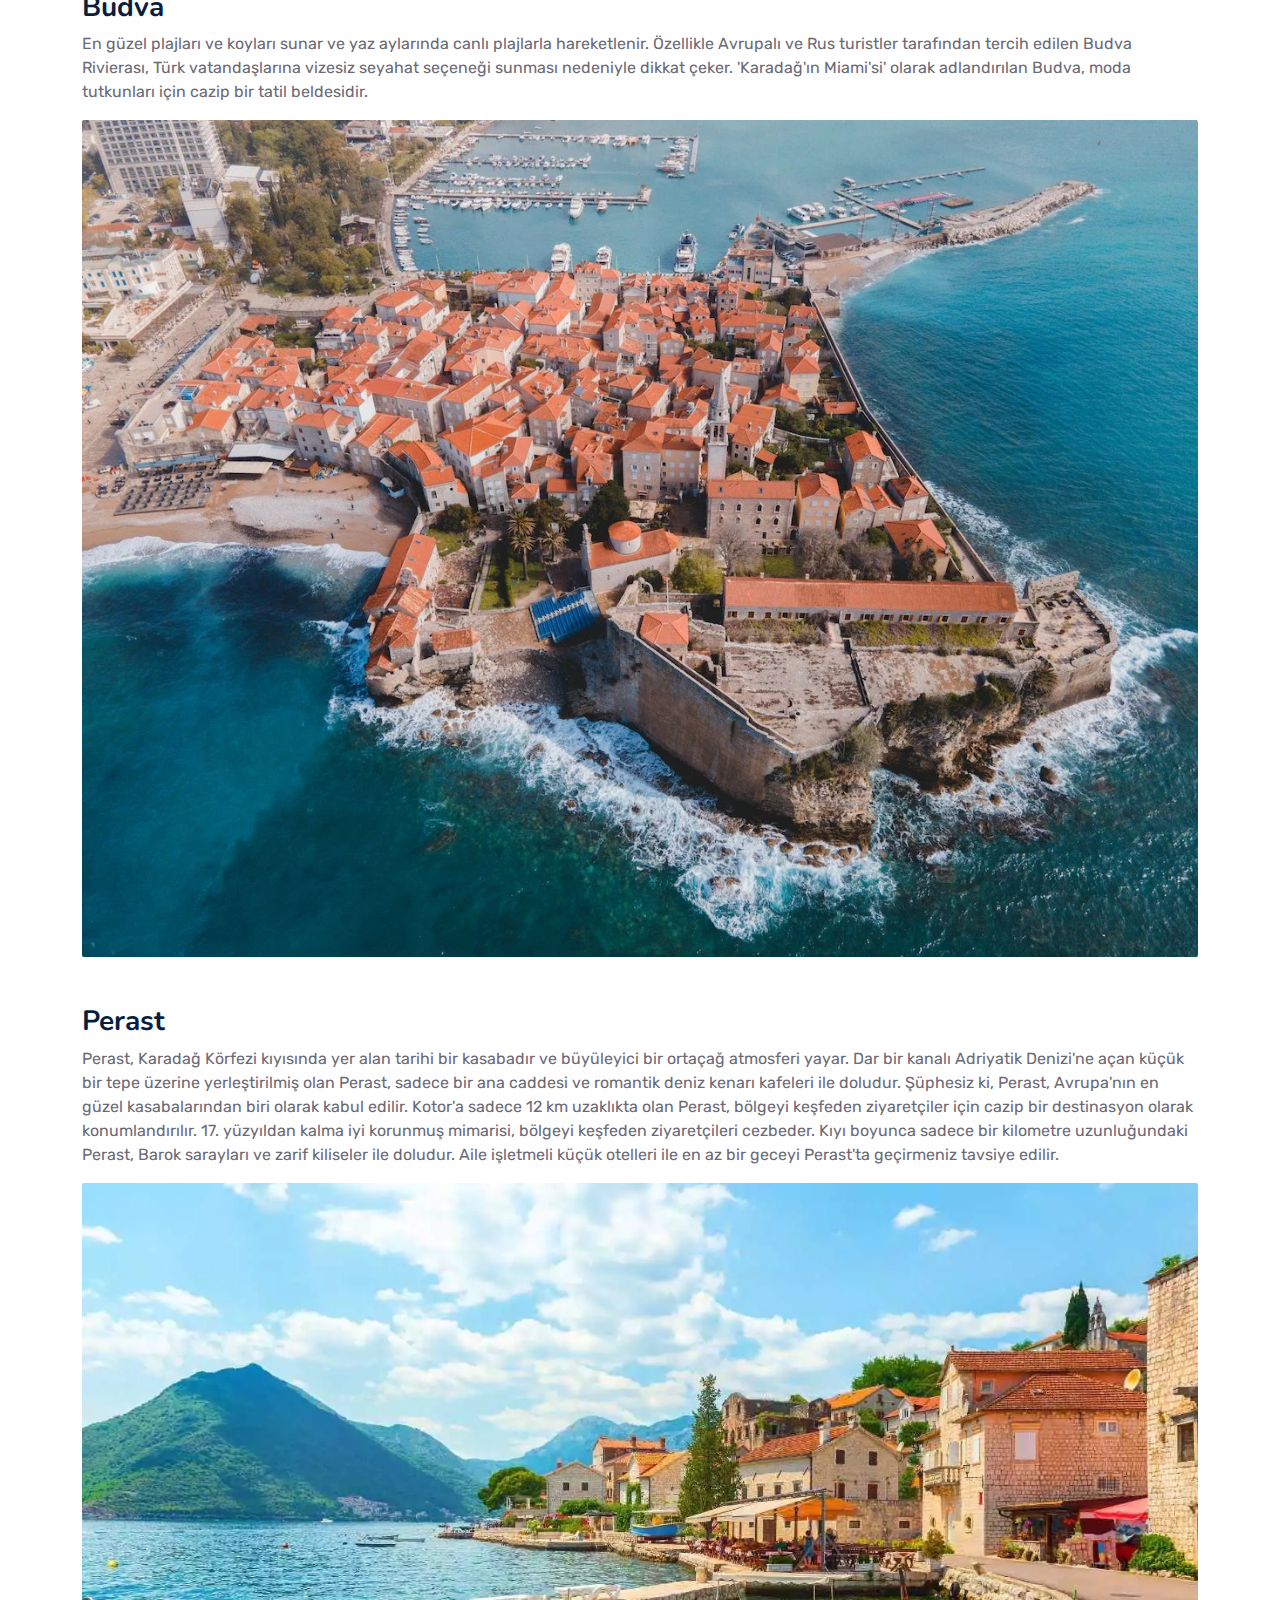
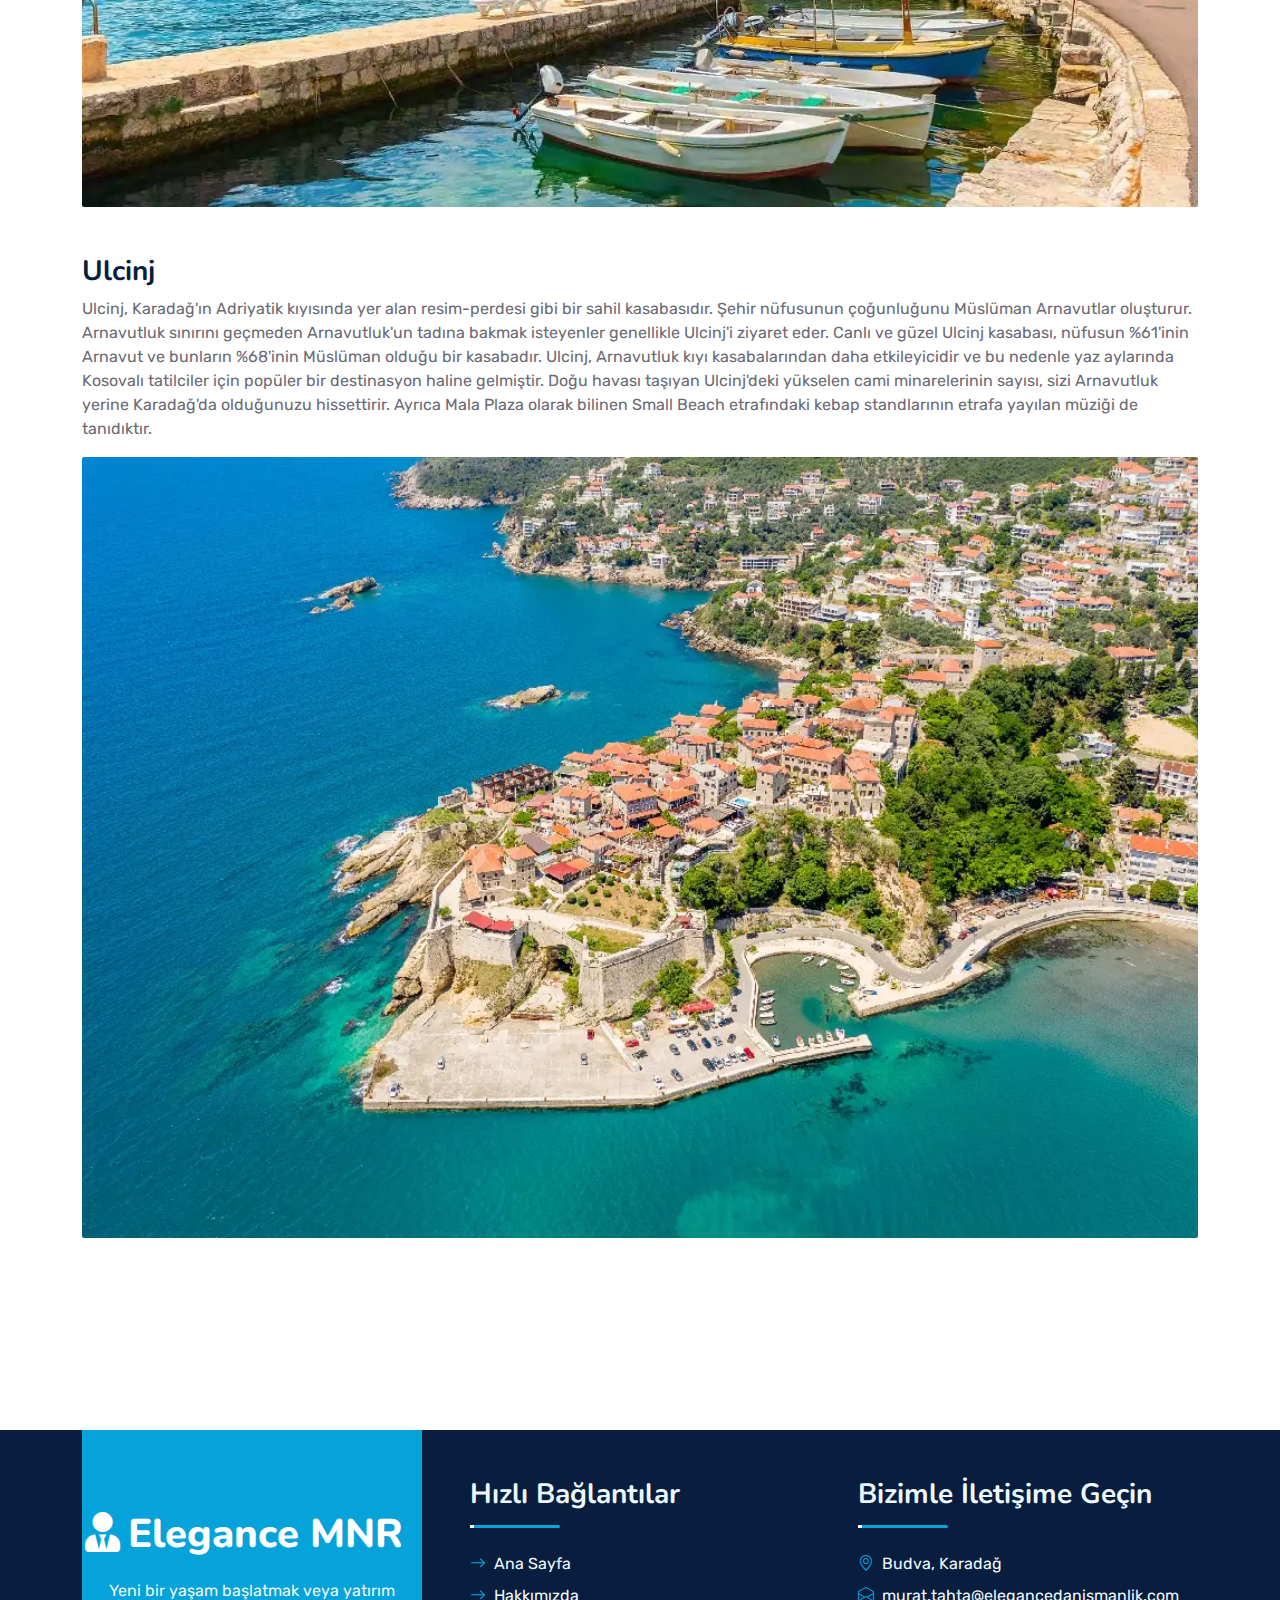
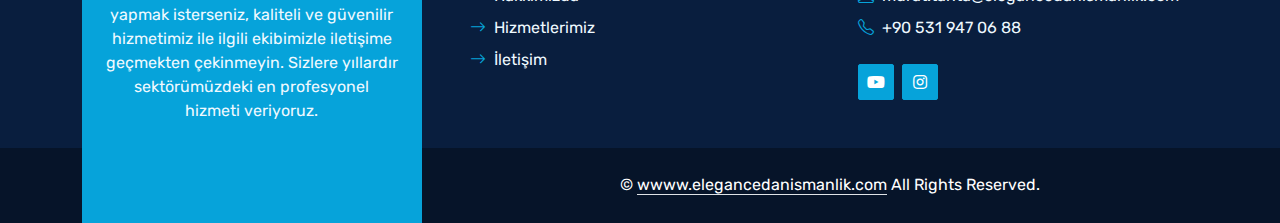
<file: blog-cities.html>
<!DOCTYPE html>
<html lang="en">

<head>
    <meta charset="utf-8">
    <title>Elegance MNR - Avrupa ve Balkanlar Danışmanlık Hizmetleri</title>
    <meta content="width=device-width, initial-scale=1.0" name="viewport">
    <meta name="title" content="Elegance MNR Danışmanlık">
    <meta name="description"
        content="Avrupa ve Balkanlar'da şirket kurma, oturum ve çalışma izni alma, gayrimenkul-araç satış ve kiralama">
    <meta name="keywords"
        content="avrupa, balkanlar, karadag, karadagsirketkurma, karadagoturumizni, karadagcalismaizni, karadagevsatınalma, karadagsatılıkevler, karadagarackiralama">
    <meta name="robots" content="index">
    <meta http-equiv="Content-Type" content="text/html; charset=utf-8">
    <meta name="language" content="English">
    <meta name="author" content="Erencan Çelik">

    <!-- Favicon -->
    <link href="img/icon.png" rel="icon">

    <!-- Google Web Fonts -->
    <link rel="preconnect" href="https://fonts.googleapis.com">
    <link rel="preconnect" href="https://fonts.gstatic.com" crossorigin>
    <link
        href="https://fonts.googleapis.com/css2?family=Nunito:wght@400;600;700;800&family=Rubik:wght@400;500;600;700&display=swap"
        rel="stylesheet">

    <!-- Icon Font Stylesheet -->
    <link href="https://cdnjs.cloudflare.com/ajax/libs/font-awesome/5.10.0/css/all.min.css" rel="stylesheet">
    <link href="https://cdn.jsdelivr.net/npm/bootstrap-icons@1.4.1/font/bootstrap-icons.css" rel="stylesheet">

    <!-- Libraries Stylesheet -->
    <link href="lib/owlcarousel/assets/owl.carousel.min.css" rel="stylesheet">
    <link href="lib/animate/animate.min.css" rel="stylesheet">

    <!-- Customized Bootstrap Stylesheet -->
    <link href="css/bootstrap.min.css" rel="stylesheet">

    <!-- Template Stylesheet -->
    <link href="css/style.css" rel="stylesheet">
</head>

<body>
    <!-- Spinner Start -->
    <div id="spinner"
        class="show bg-white position-fixed translate-middle w-100 vh-100 top-50 start-50 d-flex align-items-center justify-content-center">
        <div class="spinner"></div>
    </div>
    <!-- Spinner End -->


    <!-- Topbar Start -->
    <div class="container-fluid bg-dark px-5 d-none d-lg-block">
        <div class="row gx-0">
            <div class="col-lg-8 text-center text-lg-start mb-2 mb-lg-0">
                <div class="d-inline-flex align-items-center" style="height: 45px;">
                    <small class="me-3 text-light" data-translate="nav-address"><i
                            class="fa fa-map-marker-alt me-2"></i>Budva, Karadağ</small>
                    <small class="me-3 text-light"><i class="fa fa-phone-alt me-2"></i>+90 531 947 06 88</small>
                    <small class="text-light"><i class="fa fa-envelope-open me-2"></i>murat.tahta@elegancedanismanlik.com</small>
                    <div class="d-inline-flex align-items-center px-3" style="height: 45px;">
                        <a class="btn btn-sm btn-outline-light btn-sm-square rounded-circle me-2" target="_blank"
                            href="https://instagram.com/elegancemnrdanismanlik?igshid=MzRlODBiNWFlZA=="><i
                                class="fab fa-instagram fw-normal"></i></a>
                        <a class="btn btn-sm btn-outline-light btn-sm-square rounded-circle" target="_blank"
                            href="https://youtube.com/@Balkanlardaturk?si=vtXFdibtYqDbDrmx"><i
                                class="fab fa-youtube fw-normal"></i></a>
                    </div>
                </div>
            </div>
        </div>
    </div>
    <!-- Topbar End -->


    <!-- Navbar Start -->
    <div class="container-fluid position-relative p-0">
        <nav class="navbar navbar-expand-lg navbar-dark px-3 py-3 py-lg-0">
            <a href="index.html" class="navbar-brand p-0">
                <h1 class="m-0"><i class="fa fa-user-tie me-2"></i>Elegance MNR</h1>
            </a>
            <button class="navbar-toggler" type="button" data-bs-toggle="collapse" data-bs-target="#navbarCollapse">
                <span class="fa fa-bars"></span>
            </button>
            <div class="collapse navbar-collapse" id="navbarCollapse">
                <div class="navbar-nav ms-auto py-0 pe-5">
                    <a href="index.html" class="nav-item nav-link" data-translate="nav-home">Anasayfa</a>
                    <a href="about.html" class="nav-item nav-link" data-translate="nav-about">Hakkımızda</a>
                    <a href="service.html" class="nav-item nav-link" data-translate="nav-services">Hizmetlerimiz</a>
                    <a href="contact.html" class="nav-item nav-link" data-translate="nav-contact">İletişim</a>
                    <div class="nav-item dropdown">
                        <a href="#" class="nav-link dropdown-toggle" data-bs-toggle="dropdown"
                            data-translate="nav-language">Dil</a>
                        <div class="dropdown-menu m-0">
                            <a href="#" class="dropdown-item" onclick="changeLanguage('tr')"
                                data-translate="nav-language-tr">Türkçe</a>
                            <a href="#" class="dropdown-item" onclick="changeLanguage('en')"
                                data-translate="nav-language-en">English</a>
                        </div>
                    </div>
                </div>
            </div>
        </nav>

        <div class="container-fluid bg-primary py-5 bg-header outside-onclick">
            <div class="row py-5">
                <div class="col-12 pt-lg-5 mt-lg-5 text-center">
                    <h1 class="display-4 text-white animated" data-translate="home-blog-3">Karadağ'ın En Ünlü
                        Şehirleri</h1>
                </div>
            </div>
        </div>
    </div>
    <!-- Navbar End -->
    <div class="outside-onclick">
        <!-- Blog Start -->
        <div class="container-fluid wow" data-wow-delay="0.1s">
            <div class="container py-5">
                <div class="row g-5">
                    <div class="">
                        <!-- Blog Detail Start -->
                        <div class="mb-5">
                            <h3>Kotor</h3>
                            <p data-translate="blog-3-sec-1">Kotor, dünyanın en genç ülkelerinden olan Karadağ‘ın,
                                dünyanın
                                en güzel körfezlerinden birinin kenarına kurulmuş bir şehri. Sarp bir dağın eteğinde
                                kurulu
                                olan ve bir zamanlar Venedik tarafından yönetilen liman şehri Kotor, İtalyan
                                kasabalarına
                                neredeyse tıpatıp benziyor. Orta çağ kasabası dokusunu olduğu gibi korumayı da başarmış.
                                Üstelik İtalyan şehirlerinden daha nostaljik hissettiriyor.
                                Adriyatik Denizine açılan olağanüstü etkileyici bir körfezin sahilinde yer alan Kotor,
                                Adriyatik bölgesinde, Osmanlının hakimiyet altına alamadığı ender şehirlerden biri.
                                Karadağ’ın kıyılarına katman katman sokulmuş, sıradanlıktan uzak ve etkileyici bir
                                coğrafyaya sahip. Hem şehir hem de yanına kurulu olduğu Kotor Körfezi (Boka Kotorska)
                                UNESCO
                                Dünya Mirası Listesinde yer alıyor.
                                Kotor, sadece Karadağ’ın değil Adriyatik Denizini içine alan tüm Akdeniz havzasının en
                                ilgi
                                çekici noktalarından biri. İnsan eli değmemiş gibi duran zümrüt yeşili dağlar, körfeze
                                sokulan laciverte çalan deniz ve Orta çağ şehr Stari Grad yerleşimi şahane bir
                                kompozisyon
                                oluşturmuş.
                                Dünyada az rastlanan bir coğrafi oluşuma sahip körfezin kıyısındaki Kotor, vizesiz
                                seyahat
                                edilebiliyor olması nedeniyle de Türklerin Avrupa‘da sıklıkla ziyaret ettiği bir yer.
                                Kotor,
                                Türk vatandaşlarından vize istemeyen Karadağ’da Türklerin Budva ile birlikte en çok
                                ziyaret
                                ettiği iki şehirden biri.
                            </p>
                            <img class="img-fluid w-100 rounded mb-5" src="img/kotor.webp" alt="kotor">
                            <h3>Budva</h3>
                            <p data-translate="blog-3-sec-2">Budva, son yıllarda adını sıklıkla duymaya başladığımız
                                Balkan
                                ülkesi Karadağ’ın, popüler tatil şehirlerinden biri. Adriyatik kıyısındaki nefis bir
                                konumu
                                ve hayranlık uyandıran bir Orta çağ şehri var. Şehrin hem doğusuna hem de batısına
                                uzayan
                                plajların yer aldığı Budva Rivierası ve renkli gece hayatı, onu sadece Balkanların değil
                                Avrupa’nın da moda tatil yerleri arasında sokmuş.

                                Karadağ’ın kıyı şeridinin tam ortasında yer alan Budva, ülke turizmi için önemli bir
                                merkez.
                                Çünkü Karadağ’ın en güzel plajları ve koyları burada. Güzel kokulu çam ormanlarının
                                bulunduğu sırtların önünde huzur veren çakıllı plajlar uzanıyor. Özellikle Avrupalı ve
                                Rus
                                turistlerin tercih ettiği sahilleri yaz aylarında cıvıl cıvıl. ‘Karadağ’ın Miamisi’
                                olarak
                                da anılan Budva, vizesiz gidebileceğiniz bir şehir.</p>
                            <img class="img-fluid w-100 rounded mb-5" src="img/budva.webp" alt="budva">
                            <h3>Perast</h3>
                            <p data-translate="blog-3-sec-3">Perast, Kotor Körfezi kıyısında bulunan, sevimli, orta çağ
                                esintili, tarihi bir kasaba. Kotor Körfezinin ortasında, Adriyatik’e açılan dar kanalın
                                bitişiğinde yer alan Perast, kıyı ve dağlar arasında sıkışmış küçük bir yamaca kurulmuş.
                                Önünde muhteşem bir körfez uzanıyor. Tek ana caddesi olan güzel mimarili kasabanın
                                romantik
                                sahil kafeleri dolup taşıyor. Tartışmasız Avrupa’nın en güzel kasabalarından biri.

                                Karadağ‘ın en popüler şehri Kotor’a 12 km uzaklıkta yer alan kasaba, 17. yüzyıldan kalma
                                dokusuyla bölgeye gelen turistlerin uğrak noktalarından. Kotor Körfezi boyunca uzanan
                                diğer
                                kasabalara kıyasla daha çok huzurlu ve estetik. Uçtan uca sadece bir kilometrelik Perast
                                sahili, Barok saraylar ve zarif kiliselerle dolu. Aile işletmesi küçük otellerinde en az
                                bir
                                gece kalın.</p>
                            <img class="img-fluid w-100 rounded mb-5" src="img/perast.webp" alt="perast">
                            <h3>Ulcinj</h3>
                            <p data-translate="blog-3-sec-4">Ulcinj (Ülgün), Karadağ’da Adriyatik Denizi kıyısında yer
                                alan
                                turistik bir kasaba. Kasaba nüfusunun büyük çoğunluğunu Müslüman Arnavutlar oluşturuyor.
                                Sınırı geçmeden Arnavutluk’un tadına bakmak isteyenler Ülgün’e gidiyor. Hareketli ve
                                güzel
                                Ulcinj’in nüfusun %61’i Arnavut. Bunun da %68’i Müslüman.

                                Arnavut sahil kasabalarından çok daha güzel olduğu için, yaz aylarında Kosovalı
                                tatilcilerle
                                dolup taşıyor. Ulcinj’de de belirgin bir Doğu hissi var. Zaten yükselen çok sayıda
                                caminin
                                zarif minareleri size Karadağ’da değil de Arnavutluk’taymışsınız gibi bir his veriyor.
                                Mala
                                Plaza denilen Küçük Plaj etrafındaki kebap standlarından yükselen müzik sesleri de
                                kulağa
                                yabancı gelmiyor.</p>
                            <img class="img-fluid w-100 rounded mb-5" src="img/ulcinj.webp" alt="ulcinj">

                        </div>

                        <!-- Blog Detail End -->
                    </div>
                </div>
            </div>
        </div>
        <!-- Blog End -->

        <!-- Footer Start -->
        <div class="container-fluid bg-dark text-light mt-5">
            <div class="container">
                <div class="row gx-5">
                    <div class="col-lg-4 col-md-6 footer-about">
                        <div
                            class="d-flex flex-column align-items-center justify-content-center text-center h-100 bg-primary p-4">
                            <a href="index.html" class="navbar-brand">
                                <h1 class="m-0 text-white"><i class="fa fa-user-tie me-2"></i>Elegance MNR</h1>
                            </a>
                            <p class="mt-3 mb-4" data-translate="home-desc-aboutus">Siz de kaliteli ve güvenilir bir
                                hizmet
                                alarak, yeni bir hayata başlamak veya yurtdışında yatırım yapmak istiyorsanız, uzman
                                ekibimizle iletişime geçmekten çekinmeyin. Yıllardır sektörümüzde en profesyonel hizmeti
                                veriyoruz.</p>
                        </div>
                    </div>
                    <div class="col-lg-8 col-md-6">
                        <div class="row gx-5">
                            <div class="col-lg-6 col-md-12 pt-5 mb-5">
                                <div class="section-title section-title-sm position-relative pb-3 mb-4">
                                    <h3 class="text-light mb-0" data-translate="quick-links">Hızlı Linkler</h3>
                                </div>
                                <div class="link-animated d-flex flex-column justify-content-start">
                                    <a class="text-light mb-2" href="/index.html"><i
                                            class="bi bi-arrow-right text-primary me-2"></i><span
                                            data-translate="nav-home">Anasayfa</span></a>
                                    <a class="text-light mb-2" href="/about.html"><i
                                            class="bi bi-arrow-right text-primary me-2"></i><span
                                            data-translate="nav-about">Hakkımızda</span></a>
                                    <a class="text-light mb-2" href="/service.html"><i
                                            class="bi bi-arrow-right text-primary me-2"></i><span
                                            data-translate="nav-services">Hizmetlerimiz</span></a>
                                    <a class="text-light" href="/contact.html"><i
                                            class="bi bi-arrow-right text-primary me-2"></i><span
                                            data-translate="nav-contact">İletişim</span></a>
                                </div>
                            </div>
                            <div class="col-lg-6 col-md-12 pt-0 pt-lg-5 mb-5">
                                <div class="section-title section-title-sm position-relative pb-3 mb-4">
                                    <h3 class="text-light mb-0" data-translate="get-contact">İletişime Geçin</h3>
                                </div>
                                <div class="d-flex mb-2">
                                    <i class="bi bi-geo-alt text-primary me-2"></i>
                                    <p class="mb-0" data-translate="nav-address">Budva, Karadağ</p>
                                </div>
                                <div class="d-flex mb-2">
                                    <i class="bi bi-envelope-open text-primary me-2"></i>
                                    <p class="mb-0">murat.tahta@elegancedanismanlik.com</p>
                                </div>
                                <div class="d-flex mb-2">
                                    <i class="bi bi-telephone text-primary me-2"></i>
                                    <p class="mb-0">+90 531 947 06 88</p>
                                </div>
                                <div class="d-flex mt-4">
                                    <a class="btn btn-primary btn-square me-2" target="_blank"
                                        href="https://instagram.com/elegancemnrdanismanlik?igshid=MzRlODBiNWFlZA=="><i
                                            class="fab fa-youtube fw-normal"></i></a>
                                    <a class="btn btn-primary btn-square" target="_blank"
                                        href="https://youtube.com/@Balkanlardaturk?si=vtXFdibtYqDbDrmx"><i
                                            class="fab fa-instagram fw-normal"></i></a>
                                </div>
                            </div>
                        </div>
                    </div>
                </div>
            </div>
        </div>
        <div class="container-fluid text-white" style="background: #061429;">
            <div class="container text-center">
                <div class="row justify-content-end">
                    <div class="col-lg-8 col-md-6">
                        <div class="d-flex align-items-center justify-content-center" style="height: 75px;">
                            <p class="mb-0">&copy; <a class="text-white border-bottom"
                                    href="#">wwww.elegancedanismanlik.com</a> All Rights Reserved.

                            </p>
                        </div>
                    </div>
                </div>
            </div>
        </div>
        <!-- Footer End -->
    </div>
    <!-- Back to Top -->
    <a href="#" class="btn btn-lg btn-primary btn-lg-square rounded back-to-top"><i class="bi bi-arrow-up"></i></a>


    <!-- JavaScript Libraries -->
    <script src="https://code.jquery.com/jquery-3.4.1.min.js"></script>
    <script src="https://cdn.jsdelivr.net/npm/bootstrap@5.0.0/dist/js/bootstrap.bundle.min.js"></script>
    <script src="lib/wow/wow.min.js"></script>
    <script src="lib/easing/easing.min.js"></script>
    <script src="lib/waypoints/waypoints.min.js"></script>
    <script src="lib/counterup/counterup.min.js"></script>
    <script src="lib/owlcarousel/owl.carousel.min.js"></script>

    <!-- Template Javascript -->
    <script src="js/main.js"></script>
</body>

</html>
</file>
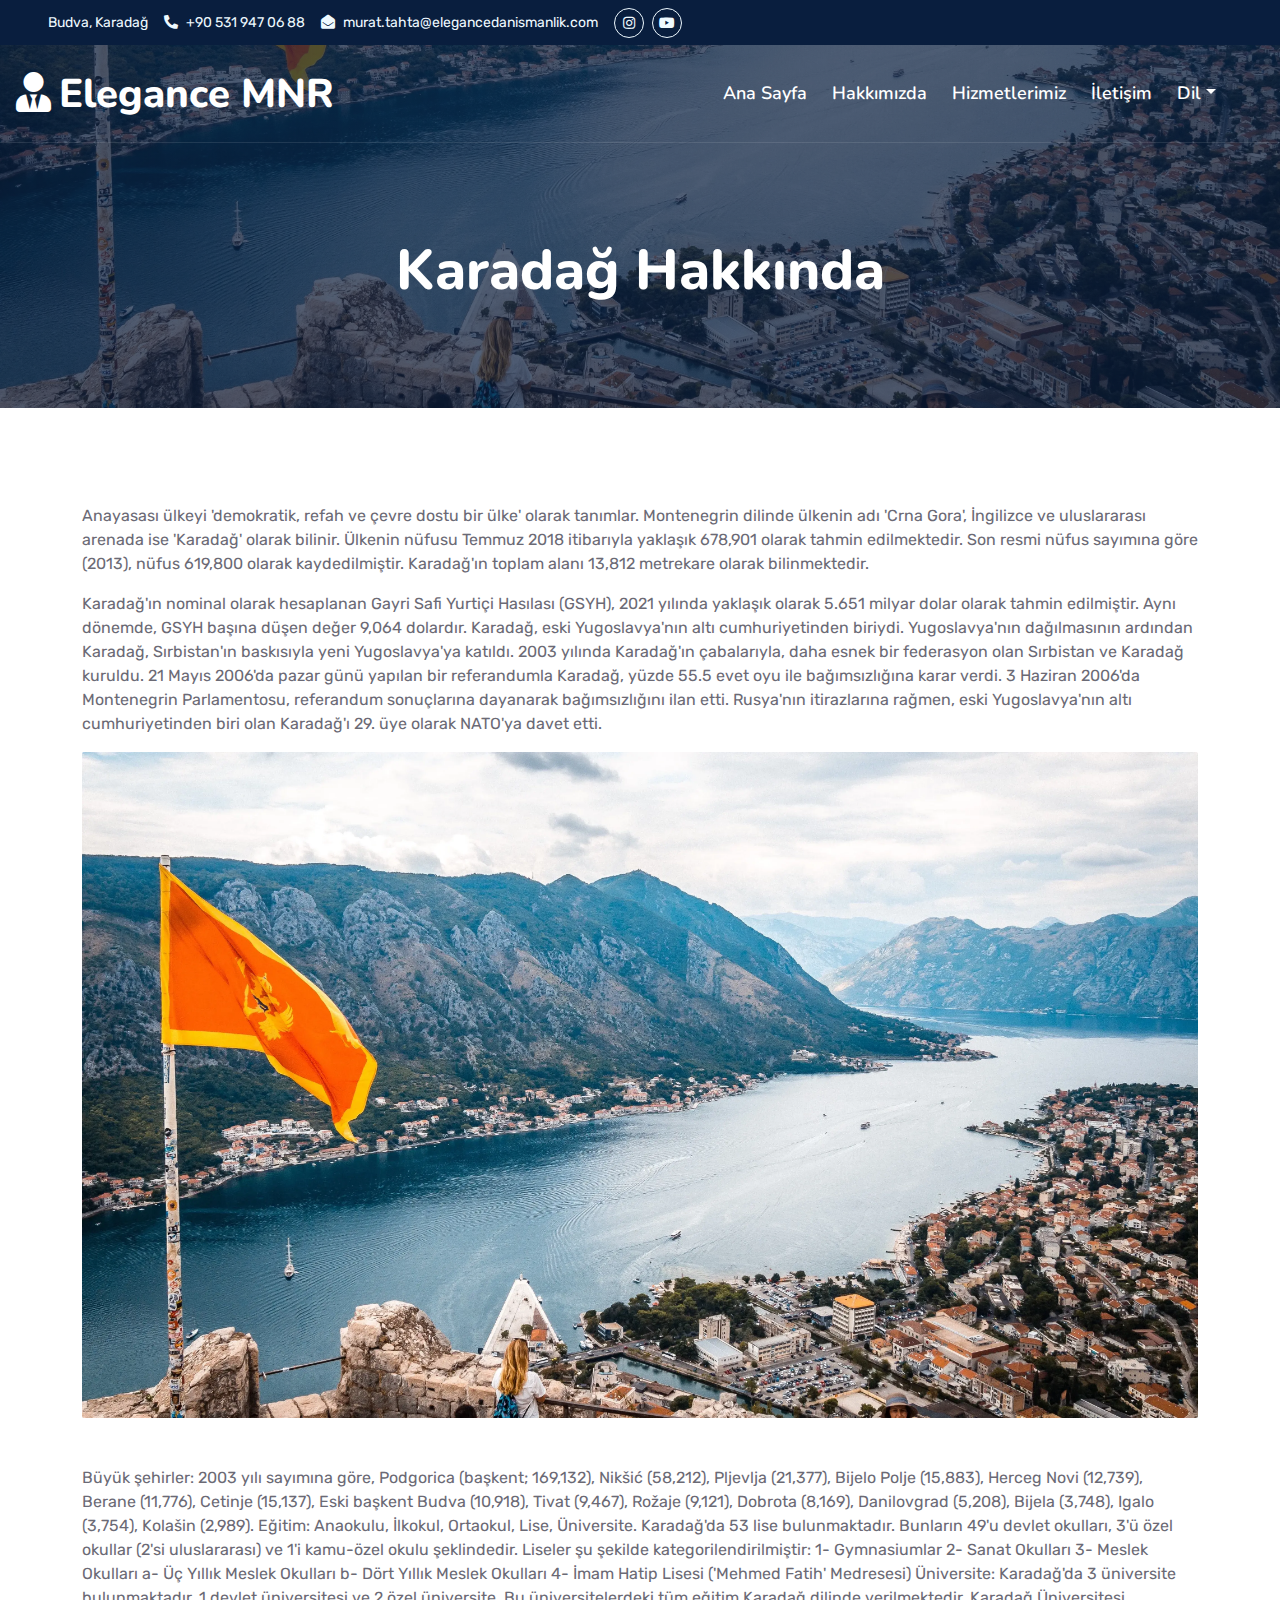
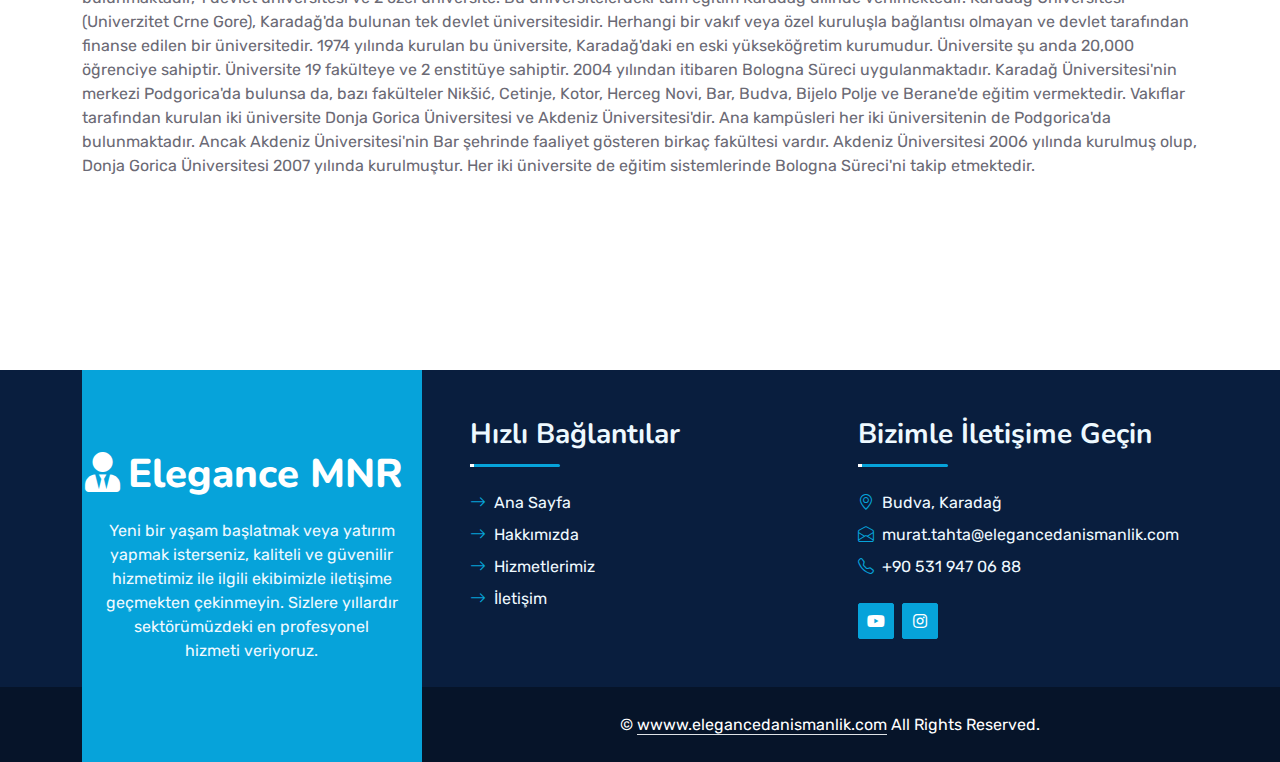
<file: blog-montenegro.html>
<!DOCTYPE html>
<html lang="en">

<head>
    <meta charset="utf-8">
    <title>Elegance MNR - Avrupa ve Balkanlar Danışmanlık Hizmetleri</title>
    <meta content="width=device-width, initial-scale=1.0" name="viewport">
    <meta name="title" content="Elegance MNR Danışmanlık">
    <meta name="description"
    content="Avrupa ve Balkanlar'da şirket kurma, oturum ve çalışma izni alma, gayrimenkul-araç satış ve kiralama">
    <meta name="keywords"
        content="avrupa, balkanlar, karadag, karadagsirketkurma, karadagoturumizni, karadagcalismaizni, karadagevsatınalma, karadagsatılıkevler, karadagarackiralama">
    <meta name="robots" content="index">
    <meta http-equiv="Content-Type" content="text/html; charset=utf-8">
    <meta name="language" content="English">
    <meta name="author" content="Erencan Çelik">

    <!-- Favicon -->
    <link href="img/icon.png" rel="icon">

    <!-- Google Web Fonts -->
    <link rel="preconnect" href="https://fonts.googleapis.com">
    <link rel="preconnect" href="https://fonts.gstatic.com" crossorigin>
    <link
        href="https://fonts.googleapis.com/css2?family=Nunito:wght@400;600;700;800&family=Rubik:wght@400;500;600;700&display=swap"
        rel="stylesheet">

    <!-- Icon Font Stylesheet -->
    <link href="https://cdnjs.cloudflare.com/ajax/libs/font-awesome/5.10.0/css/all.min.css" rel="stylesheet">
    <link href="https://cdn.jsdelivr.net/npm/bootstrap-icons@1.4.1/font/bootstrap-icons.css" rel="stylesheet">

    <!-- Libraries Stylesheet -->
    <link href="lib/owlcarousel/assets/owl.carousel.min.css" rel="stylesheet">
    <link href="lib/animate/animate.min.css" rel="stylesheet">

    <!-- Customized Bootstrap Stylesheet -->
    <link href="css/bootstrap.min.css" rel="stylesheet">

    <!-- Template Stylesheet -->
    <link href="css/style.css" rel="stylesheet">
</head>

<body>
    <!-- Spinner Start -->
    <div id="spinner"
        class="show bg-white position-fixed translate-middle w-100 vh-100 top-50 start-50 d-flex align-items-center justify-content-center">
        <div class="spinner"></div>
    </div>
    <!-- Spinner End -->

    <!-- Topbar Start -->
    <div class="container-fluid bg-dark px-5 d-none d-lg-block">
        <div class="row gx-0">
            <div class="col-lg-8 text-center text-lg-start mb-2 mb-lg-0">
                <div class="d-inline-flex align-items-center" style="height: 45px;">
                    <small class="me-3 text-light" data-translate="nav-address"><i
                            class="fa fa-map-marker-alt me-2"></i>Budva, Karadağ</small>
                    <small class="me-3 text-light"><i class="fa fa-phone-alt me-2"></i>+90 531 947 06 88</small>
                    <small class="text-light"><i class="fa fa-envelope-open me-2"></i>murat.tahta@elegancedanismanlik.com</small>
                    <div class="d-inline-flex align-items-center px-3" style="height: 45px;">
                        <a class="btn btn-sm btn-outline-light btn-sm-square rounded-circle me-2" target="_blank"
                            href="https://instagram.com/elegancemnrdanismanlik?igshid=MzRlODBiNWFlZA=="><i
                                class="fab fa-instagram fw-normal"></i></a>
                        <a class="btn btn-sm btn-outline-light btn-sm-square rounded-circle" target="_blank"
                            href="https://youtube.com/@Balkanlardaturk?si=vtXFdibtYqDbDrmx"><i
                                class="fab fa-youtube fw-normal"></i></a>
                    </div>
                </div>
            </div>
        </div>
    </div>
    <!-- Topbar End -->


    <!-- Navbar Start -->
    <div class="container-fluid position-relative p-0">
        <nav class="navbar navbar-expand-lg navbar-dark px-3 py-3 py-lg-0">
            <a href="index.html" class="navbar-brand p-0">
                <h1 class="m-0"><i class="fa fa-user-tie me-2"></i>Elegance MNR</h1>
            </a>
            <button class="navbar-toggler" type="button" data-bs-toggle="collapse" data-bs-target="#navbarCollapse">
                <span class="fa fa-bars"></span>
            </button>
            <div class="collapse navbar-collapse" id="navbarCollapse">
                <div class="navbar-nav ms-auto py-0 pe-5">
                    <a href="index.html" class="nav-item nav-link" data-translate="nav-home">Anasayfa</a>
                    <a href="about.html" class="nav-item nav-link" data-translate="nav-about">Hakkımızda</a>
                    <a href="service.html" class="nav-item nav-link" data-translate="nav-services">Hizmetlerimiz</a>
                    <a href="contact.html" class="nav-item nav-link" data-translate="nav-contact">İletişim</a>
                    <div class="nav-item dropdown">
                        <a href="#" class="nav-link dropdown-toggle" data-bs-toggle="dropdown"
                            data-translate="nav-language">Dil</a>
                        <div class="dropdown-menu m-0">
                            <a href="#" class="dropdown-item" onclick="changeLanguage('tr')"
                                data-translate="nav-language-tr">Türkçe</a>
                            <a href="#" class="dropdown-item" onclick="changeLanguage('en')"
                                data-translate="nav-language-en">English</a>
                        </div>
                    </div>
                </div>
            </div>
        </nav>

        <div class="container-fluid bg-primary py-5 bg-header outside-onclick">
            <div class="row py-5">
                <div class="col-12 pt-lg-5 mt-lg-5 text-center">
                    <h1 class="display-4 text-white animated " data-translate="home-blog-1">Karadağ Hakkında</h1>
                </div>
            </div>
        </div>
    </div>
    <!-- Navbar End -->
    <div class="outside-onclick">
    <!-- Blog Start -->
    <div class="container-fluid py-5 wow " data-wow-delay="0.1s">
        <div class="container py-5">
            <div class="row g-5">
                <div class="">
                    <!-- Blog Detail Start -->
                    <div class="mb-5">
                        <p data-translate="blog-1-sec-1">Karadağ, Balkanlar’da bir ülkedir. Doğusunda Arnavutluk ve
                            Kosova, kuzeyinde Sırbistan,
                            batısında Hırvatistan, Bosna-Hersek, güneyinde Adriyatik Denizi yer alır. Başkenti,
                            Podgorica’dır (eskiden Titograd). Anayasasında Karadağ “demokratik, refah ve çevreci bir
                            ülke” olarak tanımlanır.
                            Ülkenin ismi Karadağ dilinde “Crna Gora”, İngilizce ve uluslararası alanda “Montenegro”
                            olarak geçmektedir. Ülkenin nüfusu, Temmuz 2018’de tahminî olarak 678.901’dir. Son resmi
                            sayım olan 2013 sayımına göre ise 619.800’dir. Montenegro’nun yüzölçümü toplam 13.812
                            km2’dir.</p>
                        <p data-translate="blog-1-sec-2">Karadağ’ın GSYİH (nominal) değeri 2021 yılında tahminî olarak
                            toplam 5,651 milyar $ olmuştur.
                            Aynı dönemde, kişi başına GSYİH değeri ise 9.064 $ olmuştur. Karadağ, eski Yugoslavya’yı
                            oluşturan altı cumhuriyetten biriydi. Yugoslavya’nın parçalanmasından sonra Karadağ,
                            Sırbistan’ın zorlamasıyla yeni Yugoslavya’ya katılmıştır. Karadağ’ın çabalarıyla 2003
                            yılında Sırbistan-Karadağ olarak daha esnek bir federasyon çatısı oluşturulmuştur. Karadağ,
                            21 Mayıs 2006 Pazar günü yapılan referandumda çıkan % 55,5’lik evet oyu ile ise bağımsız
                            olma kararı almıştır. 3 Haziran 2006’da ise Karadağ Parlamentosu, referandumda çıkan sonuca
                            dayanarak Karadağ’ın bağımsızlığını ilân etti. NATO Dışişleri Bakanları, Rusya’nın
                            itirazlarına karşın eski Yugoslavya’yı oluşturan altı cumhuriyetten biri olan Karadağ’ı 29.
                            üye olarak ittifaka davet etti.</p>
                        <img class="img-fluid w-100 rounded mb-5" src="img/img-1.webp" alt="montenegro-flag">
                        <p data-translate="blog-1-sec-3">Önemli şehirler:
                            2003 Nüfus Sayımına Göre
                            Podgorica (başkent; 169.132)
                            Nikšić (58.212)
                            Pljevlja (21.377)
                            Bijelo Polje (15.883)
                            Herceg Novi (12.739)
                            Berane (11.776)
                            Çetine (15.137)
                            Eski krallık başkenti Budva (10.918)
                            Tivat (9.467)
                            Rožaje (9.121)
                            Dobrota (8.169)
                            Danilovgrad (5.208)
                            Bijela (3.748)
                            İgalo (3.754)
                            Kolašin (2.989)

                            Eğitim
                            Okul Öncesi
                            İlkokul
                            Ortaokul
                            Lise
                            Üniversite

                            Lise
                            Karadağ’da 53 lise bulunmaktadır. Bunlardan 49 devlet okulu, 3 özel okul (2 tane
                            uluslararasıdır) ve 1 devlet – özel okuludur. Liseler bu şekilde ayrılır:
                            1- Gimnaziya Liseleri
                            2- Sanat Okulları
                            3- Meslek Liseleri
                            a- Üç yıllık Meslek Liseleri
                            b- Dört yıllık Meslek Liseleri
                            4- İmam Hatip Lisesi (‘‘Mehmed Fatih’’ Medresesi)

                            Üniversite
                            Karadağ’da 3 üniversite bulunmaktadır. Bunlardan 1’i devlet üniversitesi, 2’si vakıf
                            üniversitesidir. Tüm üniversitelerde eğitim Karadağ dilinde verilmektedir. Karadağ
                            Üniversitesi (Univerzitet Crne Gore), Karadağ’da bulunan tek devlet üniversitesidir. Yönetim
                            olarak herhangi bir vakıf veya özel kurumla bağlantısı bulunmuş olmayan, bütçesi devlet
                            tarafından karşılanan üniversitedir. Bu üniversite 1974 senesinde kurulmuş olup Karadağ’ın
                            en eski yükseköğretim kurumudur. Bu üniversitede halen 20.000 öğrenci eğitim almaktadır.
                            Üniversiteye bağlı olarak 19 fakülte ve 2 bilim enstitüsü faaliyet gösteriyor. 2004 senesi
                            itibarıyla Bologna Süreci uygulanmaktadır. Karadağ Üniversitesi’nin genel merkezi
                            Podgoritsa(Podgorica) şehrindedir ancak bazı fakülteler Niksic, Cetinje, Kotor, Herceg Novi,
                            Bar, Budva, Bijelo Polje, Berane gibi şehirlerde eğitim vermektedir. Karadağ
                            Üniversitesi’nin rektörlük görevini Prof. Radmila Vojvodić sürdürmektedir.

                            Vakıflarca kurulan iki üniversite Donja Gorica Üniversitesi ve Mediteran Üniversitesi’dir.
                            İkisinin genel merkezleri Podgorica’da bulunmaktadır. Fakat Mediteran Üniversitesi’nin
                            birkaç fakültesi Bar şehrinde faaliyet göstermektedir. Mediteran Üniversitesi 2006 yılında
                            kuruldu, Donja Gorica Üniversitesi ise 2007 yılında kuruldu. İkisinin eğitim sistemi Bologna
                            Süreci’ne göre uygulanmaktadır.</p>
                    </div>
                </div>
            </div>
        </div>
    </div>
    <!-- Blog End -->

    <!-- Footer Start -->
    <div class="container-fluid bg-dark text-light mt-5">
        <div class="container">
            <div class="row gx-5">
                <div class="col-lg-4 col-md-6 footer-about">
                    <div
                        class="d-flex flex-column align-items-center justify-content-center text-center h-100 bg-primary p-4">
                        <a href="index.html" class="navbar-brand">
                            <h1 class="m-0 text-white"><i class="fa fa-user-tie me-2"></i>Elegance MNR</h1>
                        </a>
                        <p class="mt-3 mb-4" data-translate="home-desc-aboutus">Siz de kaliteli ve güvenilir bir hizmet
                            alarak, yeni bir hayata başlamak veya yurtdışında yatırım yapmak istiyorsanız, uzman
                            ekibimizle iletişime geçmekten çekinmeyin. Yıllardır sektörümüzde en profesyonel hizmeti veriyoruz.</p>
                    </div>
                </div>
                <div class="col-lg-8 col-md-6">
                    <div class="row gx-5">
                        <div class="col-lg-6 col-md-12 pt-5 mb-5">
                            <div class="section-title section-title-sm position-relative pb-3 mb-4">
                                <h3 class="text-light mb-0" data-translate="quick-links">Hızlı Linkler</h3>
                            </div>
                            <div class="link-animated d-flex flex-column justify-content-start">
                                <a class="text-light mb-2" href="/index.html"><i
                                        class="bi bi-arrow-right text-primary me-2"></i><span
                                        data-translate="nav-home">Anasayfa</span></a>
                                <a class="text-light mb-2" href="/about.html"><i
                                        class="bi bi-arrow-right text-primary me-2"></i><span
                                        data-translate="nav-about">Hakkımızda</span></a>
                                <a class="text-light mb-2" href="/service.html"><i
                                        class="bi bi-arrow-right text-primary me-2"></i><span
                                        data-translate="nav-services">Hizmetlerimiz</span></a>
                                <a class="text-light" href="/contact.html"><i
                                        class="bi bi-arrow-right text-primary me-2"></i><span
                                        data-translate="nav-contact">İletişim</span></a>
                            </div>
                        </div>
                        <div class="col-lg-6 col-md-12 pt-0 pt-lg-5 mb-5">
                            <div class="section-title section-title-sm position-relative pb-3 mb-4">
                                <h3 class="text-light mb-0" data-translate="get-contact">İletişime Geçin</h3>
                            </div>
                            <div class="d-flex mb-2">
                                <i class="bi bi-geo-alt text-primary me-2"></i>
                                <p class="mb-0" data-translate="nav-address">Budva, Karadağ</p>
                            </div>
                            <div class="d-flex mb-2">
                                <i class="bi bi-envelope-open text-primary me-2"></i>
                                <p class="mb-0">murat.tahta@elegancedanismanlik.com</p>
                            </div>
                            <div class="d-flex mb-2">
                                <i class="bi bi-telephone text-primary me-2"></i>
                                <p class="mb-0">+90 531 947 06 88</p>
                            </div>
                            <div class="d-flex mt-4">
                                <a class="btn btn-primary btn-square me-2" target="_blank"
                                    href="https://instagram.com/elegancemnrdanismanlik?igshid=MzRlODBiNWFlZA=="><i
                                        class="fab fa-youtube fw-normal"></i></a>
                                <a class="btn btn-primary btn-square" target="_blank"
                                    href="https://youtube.com/@Balkanlardaturk?si=vtXFdibtYqDbDrmx"><i
                                        class="fab fa-instagram fw-normal"></i></a>
                            </div>
                        </div>
                    </div>
                </div>
            </div>
        </div>
    </div>
    <div class="container-fluid text-white" style="background: #061429;">
        <div class="container text-center">
            <div class="row justify-content-end">
                <div class="col-lg-8 col-md-6">
                    <div class="d-flex align-items-center justify-content-center" style="height: 75px;">
                        <p class="mb-0">&copy; <a class="text-white border-bottom"
                                href="#">wwww.elegancedanismanlik.com</a> All Rights Reserved.
                            
                        </p>
                    </div>
                </div>
            </div>
        </div>
    </div>
    <!-- Footer End -->
    </div>
    <!-- Back to Top -->
    <a href="#" class="btn btn-lg btn-primary btn-lg-square rounded back-to-top"><i class="bi bi-arrow-up"></i></a>


    <!-- JavaScript Libraries -->
    <script src="https://code.jquery.com/jquery-3.4.1.min.js"></script>
    <script src="https://cdn.jsdelivr.net/npm/bootstrap@5.0.0/dist/js/bootstrap.bundle.min.js"></script>
    <script src="lib/wow/wow.min.js"></script>
    <script src="lib/easing/easing.min.js"></script>
    <script src="lib/waypoints/waypoints.min.js"></script>
    <script src="lib/counterup/counterup.min.js"></script>
    <script src="lib/owlcarousel/owl.carousel.min.js"></script>

    <!-- Template Javascript -->
    <script src="js/main.js"></script>
</body>

</html>
</file>
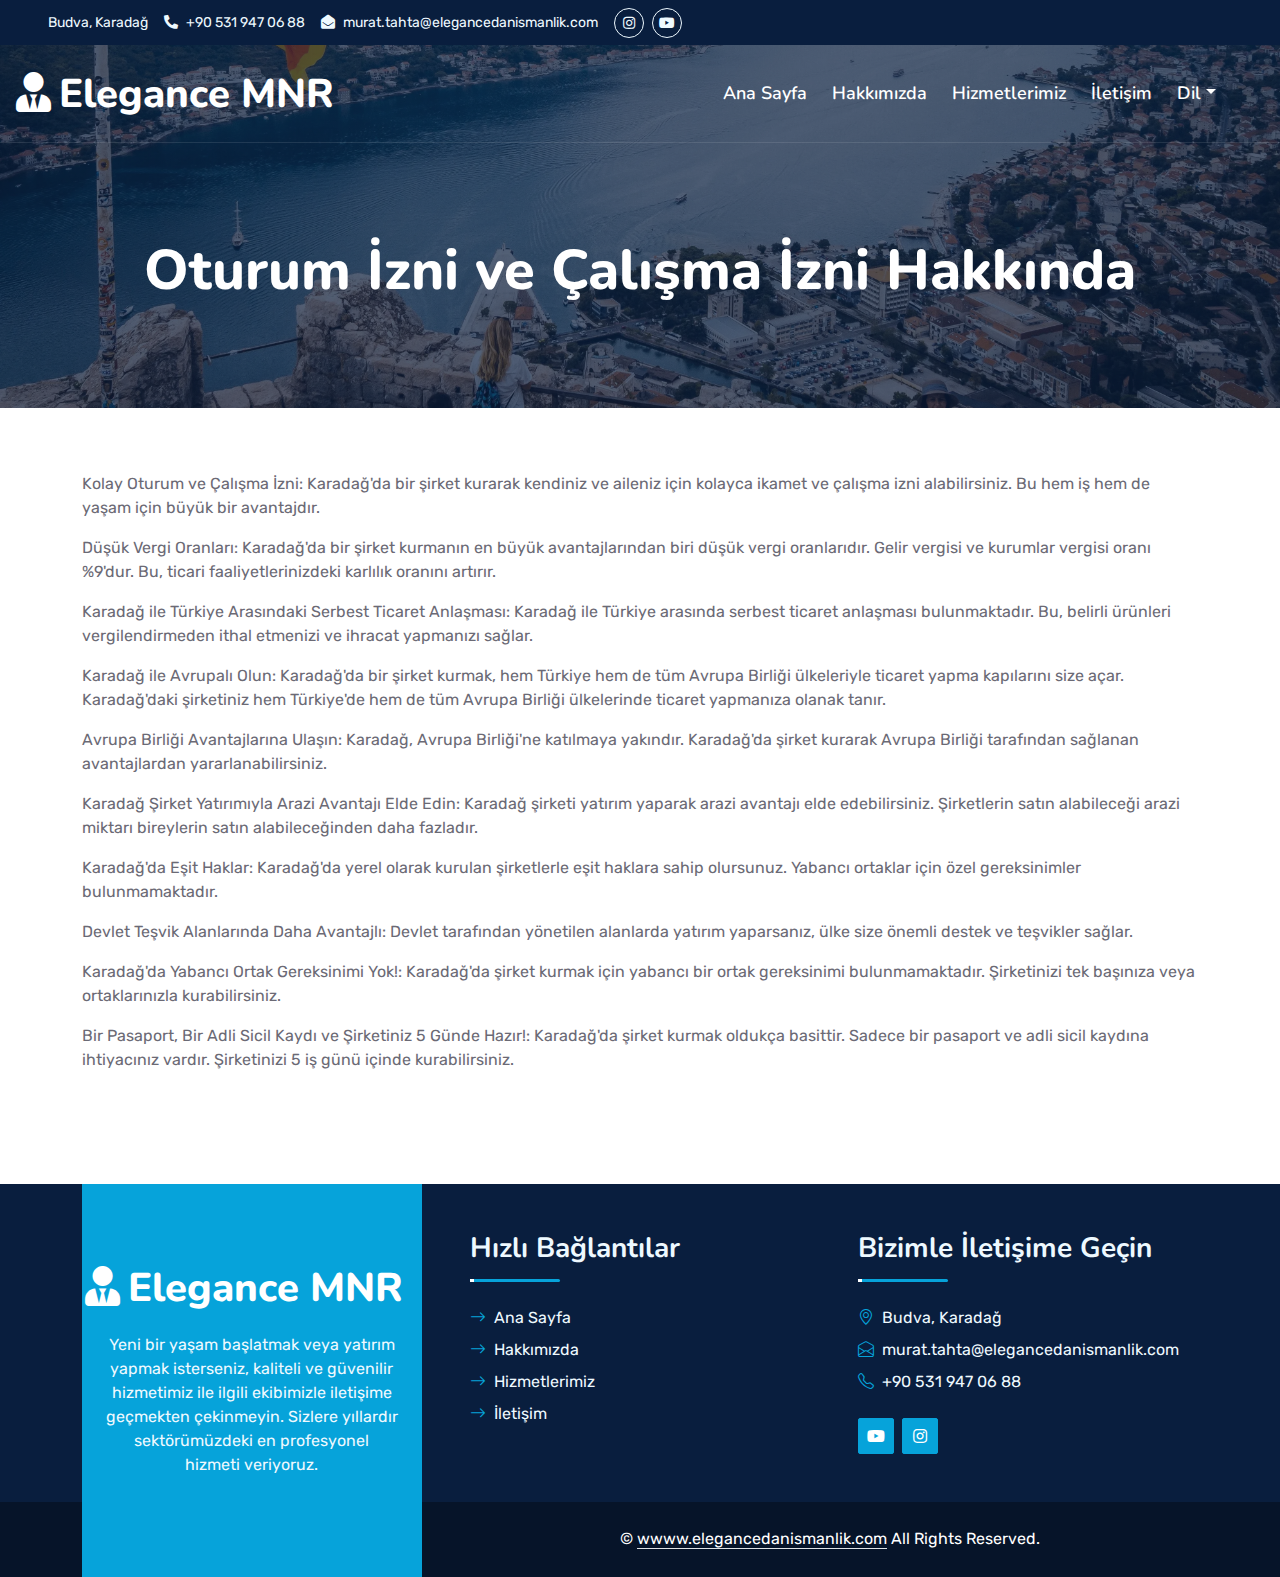
<file: blog-permits.html>
<!DOCTYPE html>
<html lang="en">

<head>
    <meta charset="utf-8">
    <title>Elegance MNR - Avrupa ve Balkanlar Danışmanlık Hizmetleri</title>
    <meta content="width=device-width, initial-scale=1.0" name="viewport">
    <meta name="title" content="Elegance MNR Danışmanlık">
    <meta name="description"
        content="Avrupa ve Balkanlar'da şirket kurma, oturum ve çalışma izni alma, gayrimenkul-araç satış ve kiralama">
    <meta name="keywords"
        content="avrupa, balkanlar, karadag, karadagsirketkurma, karadagoturumizni, karadagcalismaizni, karadagevsatınalma, karadagsatılıkevler, karadagarackiralama">
    <meta name="robots" content="index">
    <meta http-equiv="Content-Type" content="text/html; charset=utf-8">
    <meta name="language" content="English">
    <meta name="author" content="Erencan Çelik">

    <!-- Favicon -->
    <link href="img/icon.png" rel="icon">

    <!-- Google Web Fonts -->
    <link rel="preconnect" href="https://fonts.googleapis.com">
    <link rel="preconnect" href="https://fonts.gstatic.com" crossorigin>
    <link
        href="https://fonts.googleapis.com/css2?family=Nunito:wght@400;600;700;800&family=Rubik:wght@400;500;600;700&display=swap"
        rel="stylesheet">

    <!-- Icon Font Stylesheet -->
    <link href="https://cdnjs.cloudflare.com/ajax/libs/font-awesome/5.10.0/css/all.min.css" rel="stylesheet">
    <link href="https://cdn.jsdelivr.net/npm/bootstrap-icons@1.4.1/font/bootstrap-icons.css" rel="stylesheet">

    <!-- Libraries Stylesheet -->
    <link href="lib/owlcarousel/assets/owl.carousel.min.css" rel="stylesheet">
    <link href="lib/animate/animate.min.css" rel="stylesheet">

    <!-- Customized Bootstrap Stylesheet -->
    <link href="css/bootstrap.min.css" rel="stylesheet">

    <!-- Template Stylesheet -->
    <link href="css/style.css" rel="stylesheet">
</head>

<body>
    <!-- Spinner Start -->
    <div id="spinner"
        class="show bg-white position-fixed translate-middle w-100 vh-100 top-50 start-50 d-flex align-items-center justify-content-center">
        <div class="spinner"></div>
    </div>
    <!-- Spinner End -->


    <!-- Topbar Start -->
    <div class="container-fluid bg-dark px-5 d-none d-lg-block">
        <div class="row gx-0">
            <div class="col-lg-8 text-center text-lg-start mb-2 mb-lg-0">
                <div class="d-inline-flex align-items-center" style="height: 45px;">
                    <small class="me-3 text-light" data-translate="nav-address"><i
                            class="fa fa-map-marker-alt me-2"></i>Budva, Karadağ</small>
                    <small class="me-3 text-light"><i class="fa fa-phone-alt me-2"></i>+90 531 947 06 88</small>
                    <small class="text-light"><i class="fa fa-envelope-open me-2"></i>murat.tahta@elegancedanismanlik.com</small>
                    <div class="d-inline-flex align-items-center px-3" style="height: 45px;">
                        <a class="btn btn-sm btn-outline-light btn-sm-square rounded-circle me-2" target="_blank"
                            href="https://instagram.com/elegancemnrdanismanlik?igshid=MzRlODBiNWFlZA=="><i
                                class="fab fa-instagram fw-normal"></i></a>
                        <a class="btn btn-sm btn-outline-light btn-sm-square rounded-circle" target="_blank"
                            href="https://youtube.com/@Balkanlardaturk?si=vtXFdibtYqDbDrmx"><i
                                class="fab fa-youtube fw-normal"></i></a>
                    </div>
                </div>
            </div>
        </div>
    </div>
    <!-- Topbar End -->


    <!-- Navbar Start -->
    <div class="container-fluid position-relative p-0">
        <nav class="navbar navbar-expand-lg navbar-dark px-3 py-3 py-lg-0">
            <a href="index.html" class="navbar-brand p-0">
                <h1 class="m-0"><i class="fa fa-user-tie me-2"></i>Elegance MNR</h1>
            </a>
            <button class="navbar-toggler" type="button" data-bs-toggle="collapse" data-bs-target="#navbarCollapse">
                <span class="fa fa-bars"></span>
            </button>
            <div class="collapse navbar-collapse" id="navbarCollapse">
                <div class="navbar-nav ms-auto py-0 pe-5">
                    <a href="index.html" class="nav-item nav-link" data-translate="nav-home">Anasayfa</a>
                    <a href="about.html" class="nav-item nav-link" data-translate="nav-about">Hakkımızda</a>
                    <a href="service.html" class="nav-item nav-link" data-translate="nav-services">Hizmetlerimiz</a>
                    <a href="contact.html" class="nav-item nav-link" data-translate="nav-contact">İletişim</a>
                    <div class="nav-item dropdown">
                        <a href="#" class="nav-link dropdown-toggle" data-bs-toggle="dropdown"
                            data-translate="nav-language">Dil</a>
                        <div class="dropdown-menu m-0">
                            <a href="#" class="dropdown-item" onclick="changeLanguage('tr')"
                                data-translate="nav-language-tr">Türkçe</a>
                            <a href="#" class="dropdown-item" onclick="changeLanguage('en')"
                                data-translate="nav-language-en">English</a>
                        </div>
                    </div>
                </div>
            </div>
        </nav>

        <div class="container-fluid bg-primary py-5 bg-header outside-onclick">
            <div class="row py-5">
                <div class="col-12 pt-lg-5 mt-lg-5 text-center">
                    <h1 class="display-4 text-white animated " data-translate="home-blog-2">Oturum ve Çalışma İzni
                        Hakkında</h1>
                </div>
            </div>
        </div>
    </div>
    <!-- Navbar End -->

    <div class="outside-onclick">
        <!-- Blog Start -->
        <div class="container-fluid py-0 wow " data-wow-delay="0.1s">
            <div class="container py-5">
                <div class="row g-5">
                    <div class="">
                        <!-- Blog Detail Start -->
                        <div class="mb-0">
                            <p>
                            <p data-translate="blog-2-sec-1">Oturum ve Çalışma İzni Kolaylığı: Karadağ’da şirket
                                kurarak, siz ve
                                aileniz için oturum ve
                                çalışma izinlerini kolayca alabilirsiniz. Bu, hem iş hem de yaşam açısından büyük bir
                                avantajdır.<br /></p>
                            <p data-translate="blog-2-sec-2">Düşük Vergi Oranları: Karadağ’da şirket kurmanın en büyük
                                avantajlarından biri düşük
                                vergi oranlarıdır. Gelir vergisi ve kurumlar vergisi oranı %9’dur. Bu, ticari
                                faaliyetlerinizdeki karlılık oranını artırır.<br /></p>
                            <p data-translate="blog-2-sec-3">Karadağ ve Türkiye Arasındaki Serbest Ticaret Anlaşması:
                                Karadağ ile Türkiye arasında
                                serbest ticaret anlaşması bulunmaktadır. Bu, belirli ürünleri vergilendirmeye gerek
                                kalmadan
                                ithalat ve ihracat yapmanızı sağlar.<br /></p>
                            <p data-translate="blog-2-sec-4">Karadağ İle Avrupa’lı Olacaksınız: Karadağ, Avrupa
                                ülkelerine
                                iş kapılarını açar.
                                Karadağ’da kurduğunuz şirket, Türkiye ve tüm Avrupa ülkelerinde ticaret yapabilmenizi
                                sağlar.<br /></p>
                            <p data-translate="blog-2-sec-5">Avrupa Birliği Avantajına Sahip Olabilirsiniz: Karadağ,
                                AB’ye
                                katılmaya yakın bir
                                ülkedir. Şirketinizi Karadağ’da kurarak, Avrupa Birliği’nin sağladığı avantajlardan
                                yararlanabilirsiniz.<br /></p>
                            <p data-translate="blog-2-sec-6">Karadağ Şirket Yatırımı İle Arazi Avantajı: Karadağ’da
                                şirket
                                yatırımı yaparak, arazi
                                avantajı elde edebilirsiniz. Şirketlerin satın alabileceği arazi miktarı, kişilerin
                                satın
                                alabileceğinden daha yüksektir.<br /></p>
                            <p data-translate="blog-2-sec-7">Karadağ’da Çifte Standart Yok!: Karadağ’da yerli halk
                                tarafından kurulan şirketlerle
                                eşit haklara sahip olursunuz. Yabancı ortaklar için herhangi bir gereklilik
                                yoktur.<br />
                            </p>
                            <p data-translate="blog-2-sec-8">Devlet Teşvik Alanları Daha Avantajlı: Şirketinizi devletin
                                yönettiği bölgelere
                                yatırım yaparsanız, ülkenin size çok fazla yardım ve teşvik sağlayacağı anlamına
                                gelir.<br /></p>
                            <p data-translate="blog-2-sec-9">Karadağ’da Yabancı Ortak Zorunluluğu Yok!: Karadağ’da
                                şirket
                                kurmak için yabancı bir
                                ortak zorunluluğu yoktur. Bu, şirketinizi tek başınıza veya ortaklarınızla birlikte
                                kurmanızı sağlar.<br /></p>
                            <p data-translate="blog-2-sec-10">Bir Pasaport, Bir Adli Sicil Kaydı ve 5 Günde Şirketiniz
                                Hazır!: Karadağ’da şirket
                                kurmak oldukça kolaydır. Sadece bir pasaport ve adli sicil kaydı gereklidir. Şirketinizi
                                5
                                iş günü içinde kurabilirsiniz.<br /></p>
                            </p>
                        </div>
                    </div>

                </div>
            </div>
        </div>
        <!-- Blog End -->

        <!-- Footer Start -->
        <div class="container-fluid bg-dark text-light mt-5">
            <div class="container">
                <div class="row gx-5">
                    <div class="col-lg-4 col-md-6 footer-about">
                        <div
                            class="d-flex flex-column align-items-center justify-content-center text-center h-100 bg-primary p-4">
                            <a href="index.html" class="navbar-brand">
                                <h1 class="m-0 text-white"><i class="fa fa-user-tie me-2"></i>Elegance MNR</h1>
                            </a>
                            <p class="mt-3 mb-4" data-translate="home-desc-aboutus">Siz de kaliteli ve güvenilir bir
                                hizmet
                                alarak, yeni bir hayata başlamak veya yurtdışında yatırım yapmak istiyorsanız, uzman
                                ekibimizle iletişime geçmekten çekinmeyin. Yıllardır sektörümüzde en profesyonel hizmeti
                                veriyoruz.</p>
                        </div>
                    </div>
                    <div class="col-lg-8 col-md-6">
                        <div class="row gx-5">
                            <div class="col-lg-6 col-md-12 pt-5 mb-5">
                                <div class="section-title section-title-sm position-relative pb-3 mb-4">
                                    <h3 class="text-light mb-0" data-translate="quick-links">Hızlı Linkler</h3>
                                </div>
                                <div class="link-animated d-flex flex-column justify-content-start">
                                    <a class="text-light mb-2" href="/index.html"><i
                                            class="bi bi-arrow-right text-primary me-2"></i><span
                                            data-translate="nav-home">Anasayfa</span></a>
                                    <a class="text-light mb-2" href="/about.html"><i
                                            class="bi bi-arrow-right text-primary me-2"></i><span
                                            data-translate="nav-about">Hakkımızda</span></a>
                                    <a class="text-light mb-2" href="/service.html"><i
                                            class="bi bi-arrow-right text-primary me-2"></i><span
                                            data-translate="nav-services">Hizmetlerimiz</span></a>
                                    <a class="text-light" href="/contact.html"><i
                                            class="bi bi-arrow-right text-primary me-2"></i><span
                                            data-translate="nav-contact">İletişim</span></a>
                                </div>
                            </div>
                            <div class="col-lg-6 col-md-12 pt-0 pt-lg-5 mb-5">
                                <div class="section-title section-title-sm position-relative pb-3 mb-4">
                                    <h3 class="text-light mb-0" data-translate="get-contact">İletişime Geçin</h3>
                                </div>
                                <div class="d-flex mb-2">
                                    <i class="bi bi-geo-alt text-primary me-2"></i>
                                    <p class="mb-0" data-translate="nav-address">Budva, Karadağ</p>
                                </div>
                                <div class="d-flex mb-2">
                                    <i class="bi bi-envelope-open text-primary me-2"></i>
                                    <p class="mb-0">murat.tahta@elegancedanismanlik.com</p>
                                </div>
                                <div class="d-flex mb-2">
                                    <i class="bi bi-telephone text-primary me-2"></i>
                                    <p class="mb-0">+90 531 947 06 88</p>
                                </div>
                                <div class="d-flex mt-4">
                                    <a class="btn btn-primary btn-square me-2" target="_blank"
                                        href="https://instagram.com/elegancemnrdanismanlik?igshid=MzRlODBiNWFlZA=="><i
                                            class="fab fa-youtube fw-normal"></i></a>
                                    <a class="btn btn-primary btn-square" target="_blank"
                                        href="https://youtube.com/@Balkanlardaturk?si=vtXFdibtYqDbDrmx"><i
                                            class="fab fa-instagram fw-normal"></i></a>
                                </div>
                            </div>
                        </div>
                    </div>
                </div>
            </div>
        </div>
        <div class="container-fluid text-white" style="background: #061429;">
            <div class="container text-center">
                <div class="row justify-content-end">
                    <div class="col-lg-8 col-md-6">
                        <div class="d-flex align-items-center justify-content-center" style="height: 75px;">
                            <p class="mb-0">&copy; <a class="text-white border-bottom"
                                    href="#">wwww.elegancedanismanlik.com</a> All Rights Reserved.

                            </p>
                        </div>
                    </div>
                </div>
            </div>
        </div>
        <!-- Footer End -->
    </div>

    <!-- Back to Top -->
    <a href="#" class="btn btn-lg btn-primary btn-lg-square rounded back-to-top"><i class="bi bi-arrow-up"></i></a>


    <!-- JavaScript Libraries -->
    <script src="https://code.jquery.com/jquery-3.4.1.min.js"></script>
    <script src="https://cdn.jsdelivr.net/npm/bootstrap@5.0.0/dist/js/bootstrap.bundle.min.js"></script>
    <script src="lib/wow/wow.min.js"></script>
    <script src="lib/easing/easing.min.js"></script>
    <script src="lib/waypoints/waypoints.min.js"></script>
    <script src="lib/counterup/counterup.min.js"></script>
    <script src="lib/owlcarousel/owl.carousel.min.js"></script>

    <!-- Template Javascript -->
    <script src="js/main.js"></script>
</body>

</html>
</file>
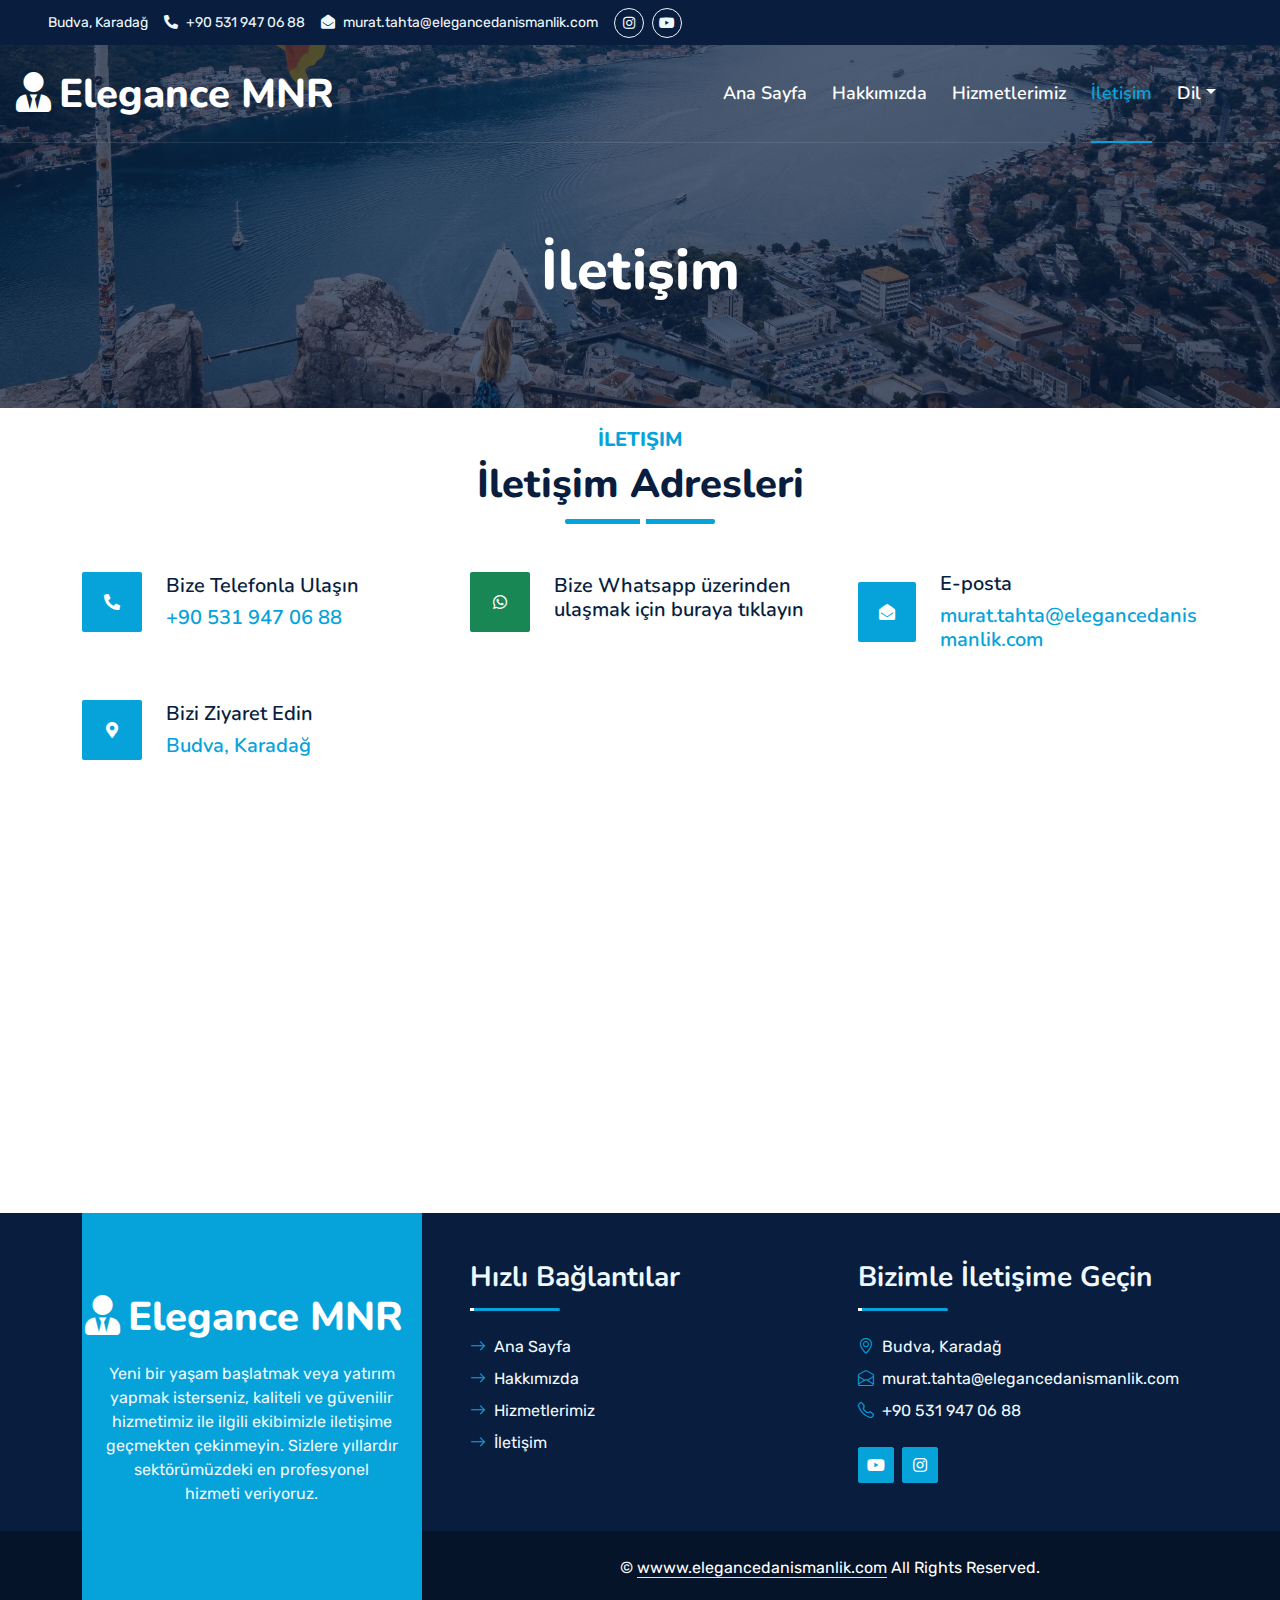
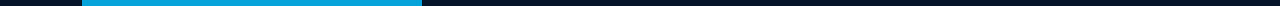
<file: contact.html>
<!DOCTYPE html>
<html lang="en">

<head>
    <meta charset="utf-8">
    <title>Elegance MNR - Avrupa ve Balkanlar Danışmanlık Hizmetleri</title>
    <meta content="width=device-width, initial-scale=1.0" name="viewport">
    <meta name="title" content="Elegance MNR Danışmanlık">
    <meta name="description"
        content="Avrupa ve Balkanlar'da şirket kurma, oturum ve çalışma izni alma, gayrimenkul-araç satış ve kiralama">
    <meta name="keywords"
        content="avrupa, balkanlar, karadag, karadagsirketkurma, karadagoturumizni, karadagcalismaizni, karadagevsatınalma, karadagsatılıkevler, karadagarackiralama">
    <meta name="robots" content="index">
    <meta http-equiv="Content-Type" content="text/html; charset=utf-8">
    <meta name="language" content="English">
    <meta name="author" content="Erencan Çelik">

    <!-- Favicon -->
    <link href="img/icon.png" rel="icon">

    <!-- Google Web Fonts -->
    <link rel="preconnect" href="https://fonts.googleapis.com">
    <link rel="preconnect" href="https://fonts.gstatic.com" crossorigin>
    <link
        href="https://fonts.googleapis.com/css2?family=Nunito:wght@400;600;700;800&family=Rubik:wght@400;500;600;700&display=swap"
        rel="stylesheet">

    <!-- Icon Font Stylesheet -->
    <link href="https://cdnjs.cloudflare.com/ajax/libs/font-awesome/5.10.0/css/all.min.css" rel="stylesheet">
    <link href="https://cdn.jsdelivr.net/npm/bootstrap-icons@1.4.1/font/bootstrap-icons.css" rel="stylesheet">

    <!-- Libraries Stylesheet -->
    <link href="lib/owlcarousel/assets/owl.carousel.min.css" rel="stylesheet">
    <link href="lib/animate/animate.min.css" rel="stylesheet">

    <!-- Customized Bootstrap Stylesheet -->
    <link href="css/bootstrap.min.css" rel="stylesheet">

    <!-- Template Stylesheet -->
    <link href="css/style.css" rel="stylesheet">
</head>

<body>
    <!-- Spinner Start -->
    <div id="spinner"
        class="show bg-white position-fixed translate-middle w-100 vh-100 top-50 start-50 d-flex align-items-center justify-content-center">
        <div class="spinner"></div>
    </div>
    <!-- Spinner End -->

    <!-- Topbar Start -->
    <div class="container-fluid bg-dark px-5 d-none d-lg-block">
        <div class="row gx-0">
            <div class="col-lg-8 text-center text-lg-start mb-2 mb-lg-0">
                <div class="d-inline-flex align-items-center" style="height: 45px;">
                    <small class="me-3 text-light" data-translate="nav-address"><i
                            class="fa fa-map-marker-alt me-2"></i>Budva, Karadağ</small>
                    <small class="me-3 text-light"><i class="fa fa-phone-alt me-2"></i>+90 531 947 06 88</small>
                    <small class="text-light"><i class="fa fa-envelope-open me-2"></i>murat.tahta@elegancedanismanlik.com</small>
                    <div class="d-inline-flex align-items-center px-3" style="height: 45px;">
                        <a class="btn btn-sm btn-outline-light btn-sm-square rounded-circle me-2" target="_blank"
                            href="https://instagram.com/elegancemnrdanismanlik?igshid=MzRlODBiNWFlZA=="><i
                                class="fab fa-instagram fw-normal"></i></a>
                        <a class="btn btn-sm btn-outline-light btn-sm-square rounded-circle" target="_blank"
                            href="https://youtube.com/@Balkanlardaturk?si=vtXFdibtYqDbDrmx"><i
                                class="fab fa-youtube fw-normal"></i></a>
                    </div>
                </div>
            </div>
        </div>
    </div>
    <!-- Topbar End -->

    <!-- Navbar & Carousel Start -->
    <div class="container-fluid position-relative p-0">
        <nav class="navbar navbar-expand-lg navbar-dark px-3 py-3 py-lg-0">
            <a href="index.html" class="navbar-brand p-0">
                <h1 class="m-0"><i class="fa fa-user-tie me-2"></i>Elegance MNR</h1>
            </a>
            <button class="navbar-toggler" type="button" data-bs-toggle="collapse" data-bs-target="#navbarCollapse">
                <span class="fa fa-bars"></span>
            </button>
            <div class="collapse navbar-collapse" id="navbarCollapse">
                <div class="navbar-nav ms-auto py-0 pe-5">
                    <a href="index.html" class="nav-item nav-link" data-translate="nav-home">Anasayfa</a>
                    <a href="about.html" class="nav-item nav-link" data-translate="nav-about">Hakkımızda</a>
                    <a href="service.html" class="nav-item nav-link" data-translate="nav-services">Hizmetlerimiz</a>
                    <a href="contact.html" class="nav-item nav-link active" data-translate="nav-contact">İletişim</a>
                    <div class="nav-item dropdown">
                        <a href="#" class="nav-link dropdown-toggle" data-bs-toggle="dropdown"
                            data-translate="nav-language">Dil</a>
                        <div class="dropdown-menu m-0">
                            <a href="#" class="dropdown-item" onclick="changeLanguage('tr')"
                                data-translate="nav-language-tr">Türkçe</a>
                            <a href="#" class="dropdown-item" onclick="changeLanguage('en')"
                                data-translate="nav-language-en">English</a>
                        </div>
                    </div>
                </div>
            </div>
        </nav>

        <div class="container-fluid bg-primary py-5 bg-header outside-onclick" style="margin-bottom: 20px;">
            <div class="row py-5">
                <div class="col-12 pt-lg-5 mt-lg-5 text-center">
                    <h1 class="display-4 text-white animated " data-translate="nav-contact">İletişim</h1>
                </div>
            </div>
        </div>
    </div>
    <!-- Navbar End -->

    <div class="outside-onclick">
        <!-- Contact Start -->
        <div class="container-fluid py-0 wow " data-wow-delay="0.1s">
            <div class="container py-0">
                <div class="section-title text-center position-relative pb-3 mb-5 mx-auto" style="max-width: 600px;">
                    <h5 class="fw-bold text-primary text-uppercase" data-translate="nav-contact">İletişim</h5>
                    <h1 class="mb-0" data-translate="contact-adresses">İletişim Adreslerimiz</h1>
                </div>
                <div class="row g-5 mb-5">
                    <div class="col-lg-4">
                        <div class="d-flex align-items-center wow " data-wow-delay="0.1s">
                            <div class="bg-primary d-flex align-items-center justify-content-center rounded"
                                style="width: 60px; height: 60px;">
                                <i class="fa fa-phone-alt text-white"></i>
                            </div>
                            <div class="ps-4">
                                <h5 class="mb-2" data-translate="call-to-us">Bizi arayın</h5>
                                <h5 class="text-primary mb-0" style="max-width: 258px;">+90 531 947 06 88</h5>
                            </div>
                        </div>
                    </div>
                    <div class="col-lg-4">
                        <a class="d-flex align-items-center" target="_blank"
                            href="https://api.whatsapp.com/send?phone=5319470688&text=Merhaba, size wwww.elegancedanismanlik.com web sitenizden ulaşıyorum. Bilgi alabilir miyim?">
                            <div class="bg-success d-flex align-items-center justify-content-center rounded"
                                style="width: 60px; height: 60px;">
                                <i class="fab fa-whatsapp text-white"></i>
                            </div>
                            <div class="ps-4">
                                <h5 class="mb-2" style="max-width: 258px;" data-translate="whatsapp">Whatsapp'tan
                                    iletişime geçmek için tıklayın
                                </h5>
                                <h4 class="text-primary mb-0"></h4>
                            </div>
                        </a>
                    </div>
                    <!--<div class="col-lg-4">
                    <a class="d-flex align-items-center" target="_blank"
                        href="https://instagram.com/elegancemnrdanismanlik?igshid=MzRlODBiNWFlZA==">
                        <div class=" d-flex align-items-center justify-content-center rounded"
                            style="width: 60px; height: 60px; background-color: darkmagenta;">
                            <i class="fab fa-instagram text-white"></i>
                        </div>
                        <div class="ps-4">
                            <h5 class="mb-2">Instagram
                            </h5>
                            <h5 class="text-primary mb-0" style="max-width: 258px;">@elegancemnrdanismanlik</h5>
                        </div>
                    </a>
                </div>-->
                    <div class="col-lg-4">
                        <a class="d-flex align-items-center" target="_blank" href="mailto:murat.tahta@elegancedanismanlik.com">
                            <div class="bg-primary d-flex align-items-center justify-content-center rounded"
                                style="width: 60px; height: 60px;">
                                <i class="fa fa-envelope-open text-white"></i>
                            </div>
                            <div class="ps-4">
                                <h5 class="mb-2" data-translate="email">E-posta</h5>
                                <h5 class="text-primary mb-0" style="max-width: 258px; overflow-wrap: break-word;">murat.tahta@elegancedanismanlik.com</h5>
                            </div>
                        </a>
                    </div>
                </div>
                <div class="row g-5 mb-5">
                    <!--<div class="col-lg-4">
                    <a class="d-flex align-items-center" target="_blank"
                        href="https://youtube.com/@Balkanlardaturk?si=vtXFdibtYqDbDrmx">
                        <div class=" d-flex align-items-center justify-content-center rounded"
                            style="width: 60px; height: 60px; background-color: red;">
                            <i class="fab fa-youtube text-white"></i>
                        </div>
                        <div class="ps-4">
                            <h5 class="mb-2">Youtube
                            </h5>
                            <h5 class="text-primary mb-0">@Balkanlardaturk</h5>
                        </div>
                    </a>
                </div>-->
                    <div class="col-lg-4">
                        <div class="d-flex align-items-center wow " data-wow-delay="0.8s">
                            <div class="bg-primary d-flex align-items-center justify-content-center rounded"
                                style="width: 60px; height: 60px;">
                                <i class="fa fa-map-marker-alt text-white"></i>
                            </div>
                            <div class="ps-4">
                                <h5 class="mb-2" data-translate="visit-us">Ofisimizi ziyaret edin</h5>
                                <h5 class="text-primary mb-0" data-translate="nav-address">Budva, Karadağ</h5>
                            </div>
                        </div>
                    </div>
                </div>
                <div class="row g-5">
                    <div>
                        <iframe class="position-relative rounded w-100 h-100"
                            src="https://www.google.com/maps/embed?pb=!1m18!1m12!1m3!1d23612.392960024736!2d18.802509354361696!3d42.2881471522815!2m3!1f0!2f0!3f0!3m2!1i1024!2i768!4f13.1!3m3!1m2!1s0x134dd495f3e43371%3A0x3b467f06bc9c3048!2sBudva%2C%20Montenegro!5e0!3m2!1sen!2sbd!4v1692884590460!5m2!1sen!2sbd"
                            frameborder="0" style="min-height: 350px; border:0;" allowfullscreen="" aria-hidden="false"
                            tabindex="0"></iframe>
                    </div>
                </div>
            </div>
        </div>
        <!-- Contact End -->

        <!-- Footer Start -->
        <div class="container-fluid bg-dark text-light mt-5" data-wow-delay="0.1s">
            <div class="container">
                <div class="row gx-5">
                    <div class="col-lg-4 col-md-6 footer-about">
                        <div
                            class="d-flex flex-column align-items-center justify-content-center text-center h-100 bg-primary p-4">
                            <a href="index.html" class="navbar-brand">
                                <h1 class="m-0 text-white"><i class="fa fa-user-tie me-2"></i>Elegance MNR</h1>
                            </a>
                            <p class="mt-3 mb-4" data-translate="home-desc-aboutus">Siz de kaliteli ve güvenilir bir
                                hizmet
                                alarak, yeni bir hayata başlamak veya yurtdışında yatırım yapmak istiyorsanız, uzman
                                ekibimizle iletişime geçmekten çekinmeyin. Yıllardır sektörümüzde en profesyonel hizmeti
                                veriyoruz.</p>
                        </div>
                    </div>
                    <div class="col-lg-8 col-md-6">
                        <div class="row gx-5">
                            <div class="col-lg-6 col-md-12 pt-5 mb-5">
                                <div class="section-title section-title-sm position-relative pb-3 mb-4">
                                    <h3 class="text-light mb-0" data-translate="quick-links">Hızlı Linkler</h3>
                                </div>
                                <div class="link-animated d-flex flex-column justify-content-start">
                                    <a class="text-light mb-2" href="/index.html"><i
                                            class="bi bi-arrow-right text-primary me-2"></i><span
                                            data-translate="nav-home">Anasayfa</span></a>
                                    <a class="text-light mb-2" href="/about.html"><i
                                            class="bi bi-arrow-right text-primary me-2"></i><span
                                            data-translate="nav-about">Hakkımızda</span></a>
                                    <a class="text-light mb-2" href="/service.html"><i
                                            class="bi bi-arrow-right text-primary me-2"></i><span
                                            data-translate="nav-services">Hizmetlerimiz</span></a>
                                    <a class="text-light" href="/contact.html"><i
                                            class="bi bi-arrow-right text-primary me-2"></i><span
                                            data-translate="nav-contact">İletişim</span></a>
                                </div>
                            </div>
                            <div class="col-lg-6 col-md-12 pt-0 pt-lg-5 mb-5">
                                <div class="section-title section-title-sm position-relative pb-3 mb-4">
                                    <h3 class="text-light mb-0" data-translate="get-contact">İletişime Geçin</h3>
                                </div>
                                <div class="d-flex mb-2">
                                    <i class="bi bi-geo-alt text-primary me-2"></i>
                                    <p class="mb-0" data-translate="nav-address">Budva, Karadağ</p>
                                </div>
                                <div class="d-flex mb-2">
                                    <i class="bi bi-envelope-open text-primary me-2"></i>
                                    <p class="mb-0">murat.tahta@elegancedanismanlik.com</p>
                                </div>
                                <div class="d-flex mb-2">
                                    <i class="bi bi-telephone text-primary me-2"></i>
                                    <p class="mb-0">+90 531 947 06 88</p>
                                </div>
                                <div class="d-flex mt-4">
                                    <a class="btn btn-primary btn-square me-2" target="_blank"
                                        href="https://instagram.com/elegancemnrdanismanlik?igshid=MzRlODBiNWFlZA=="><i
                                            class="fab fa-youtube fw-normal"></i></a>
                                    <a class="btn btn-primary btn-square" target="_blank"
                                        href="https://youtube.com/@Balkanlardaturk?si=vtXFdibtYqDbDrmx"><i
                                            class="fab fa-instagram fw-normal"></i></a>
                                </div>
                            </div>
                        </div>
                    </div>
                </div>
            </div>
        </div>
        <div class="container-fluid text-white" style="background: #061429;">
            <div class="container text-center">
                <div class="row justify-content-end">
                    <div class="col-lg-8 col-md-6">
                        <div class="d-flex align-items-center justify-content-center" style="height: 75px;">
                            <p class="mb-0">&copy; <a class="text-white border-bottom"
                                    href="#">wwww.elegancedanismanlik.com</a> All Rights Reserved.

                            </p>
                        </div>
                    </div>
                </div>
            </div>
        </div>
        <!-- Footer End -->
    </div>

    <!-- Back to Top -->
    <a href="#" class="btn btn-lg btn-primary btn-lg-square rounded back-to-top"><i class="bi bi-arrow-up"></i></a>

    <!-- JavaScript Libraries -->
    <script src="https://code.jquery.com/jquery-3.4.1.min.js"></script>
    <script src="https://cdn.jsdelivr.net/npm/bootstrap@5.0.0/dist/js/bootstrap.bundle.min.js"></script>
    <script src="lib/wow/wow.min.js"></script>
    <script src="lib/easing/easing.min.js"></script>
    <script src="lib/waypoints/waypoints.min.js"></script>
    <script src="lib/counterup/counterup.min.js"></script>
    <script src="lib/owlcarousel/owl.carousel.min.js"></script>

    <!-- Template Javascript -->
    <script src="js/main.js"></script>
</body>

</html>
</file>
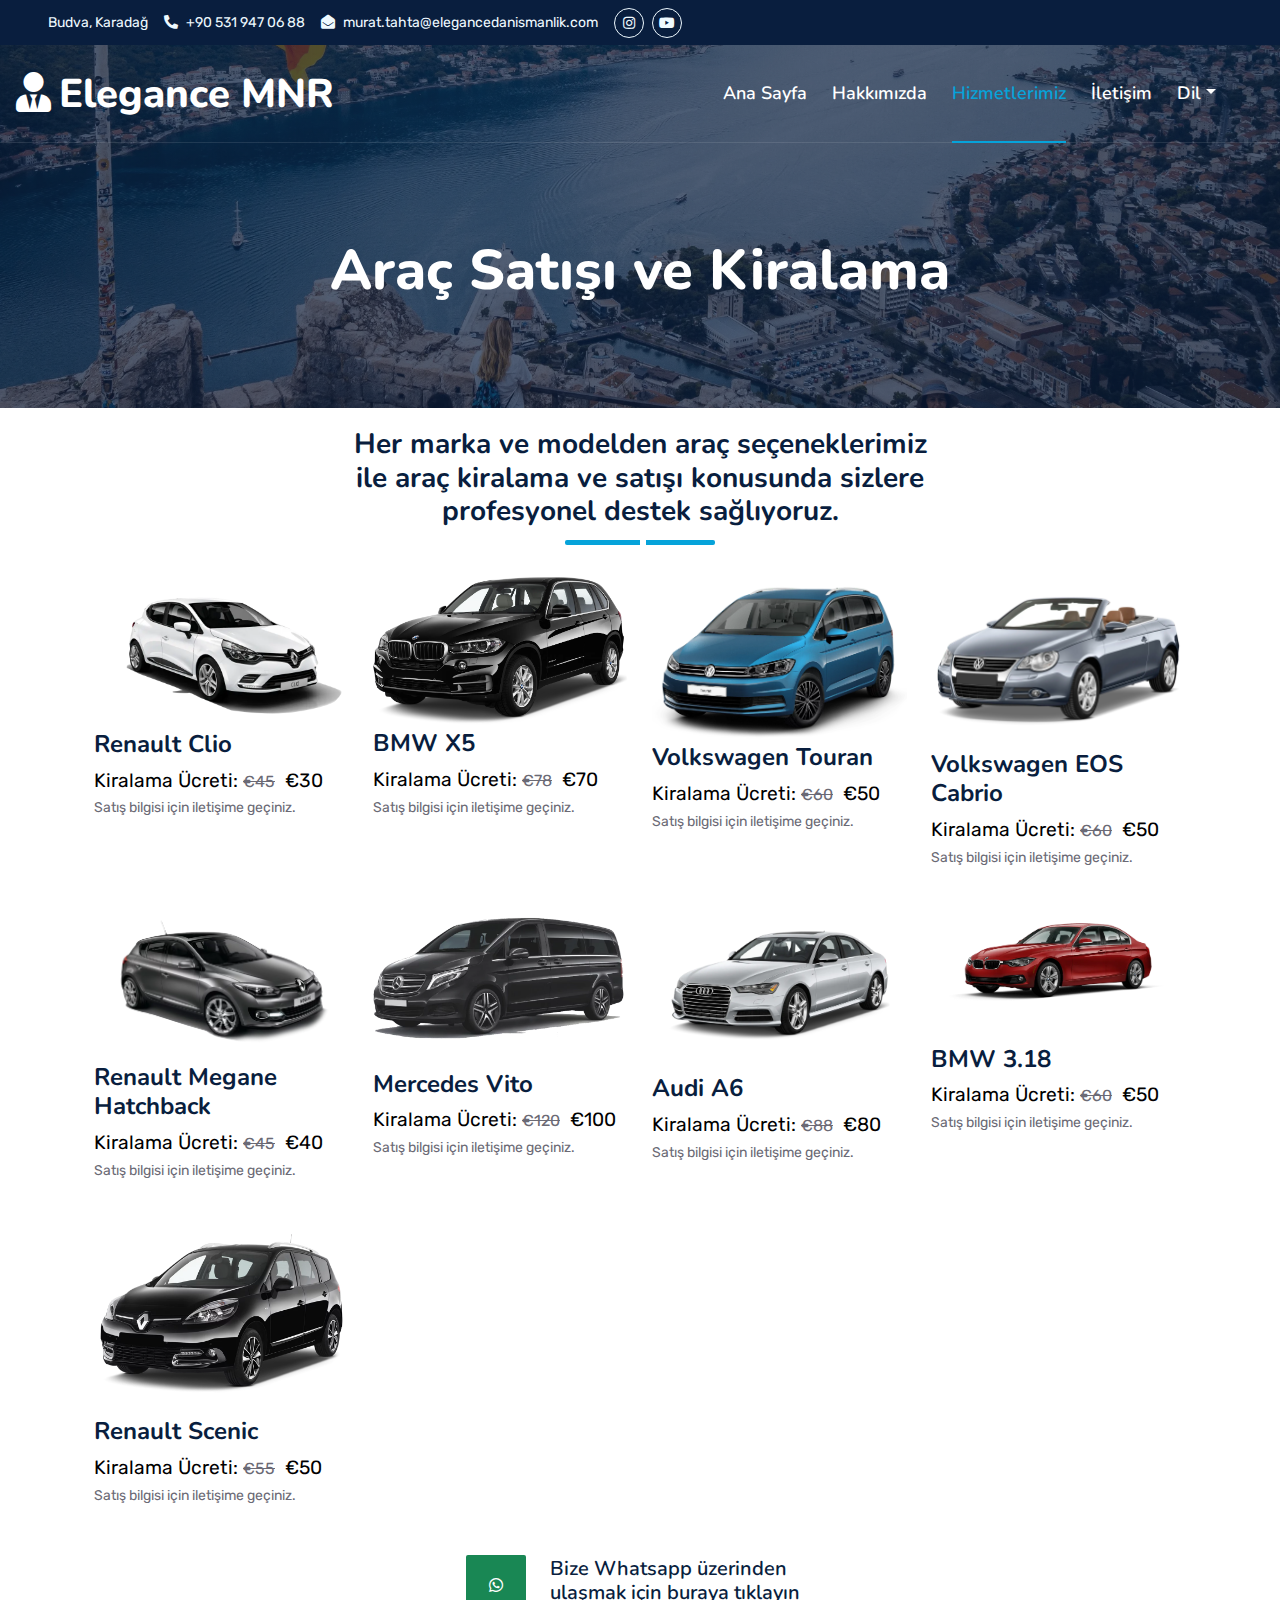
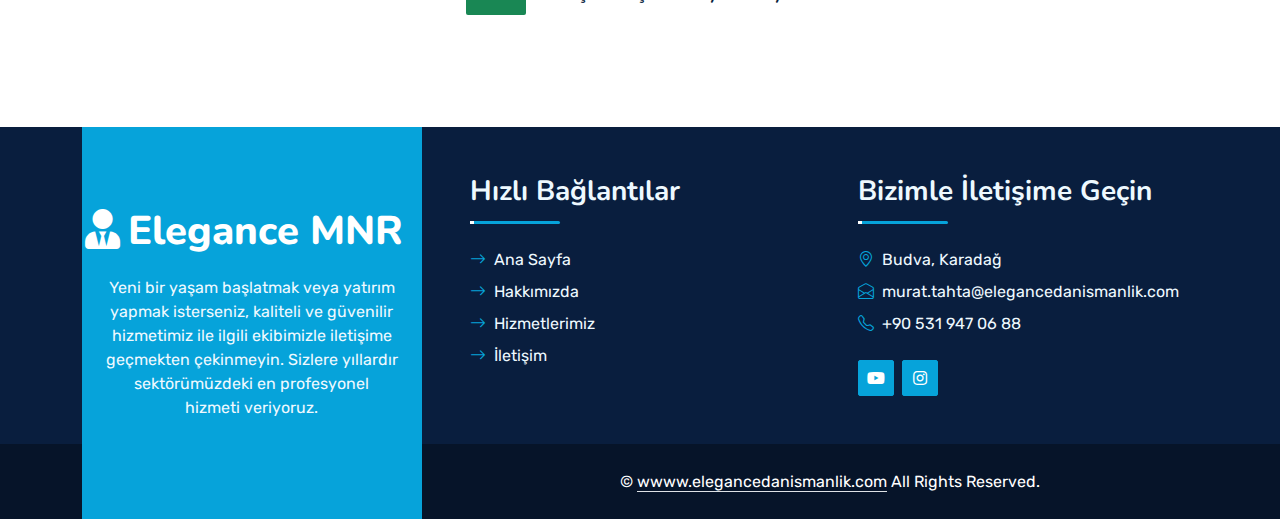
<file: service-car.html>
<!DOCTYPE html>
<html lang="en">

<head>
    <meta charset="utf-8">
    <title>Elegance MNR - Avrupa ve Balkanlar Danışmanlık Hizmetleri</title>
    <meta content="width=device-width, initial-scale=1.0" name="viewport">
    <meta name="title" content="Elegance MNR Danışmanlık">
    <meta name="description"
        content="Avrupa ve Balkanlar'da şirket kurma, oturum ve çalışma izni alma, gayrimenkul-araç satış ve kiralama">
    <meta name="keywords"
        content="avrupa, balkanlar, karadag, karadagsirketkurma, karadagoturumizni, karadagcalismaizni, karadagevsatınalma, karadagsatılıkevler, karadagarackiralama">
    <meta name="robots" content="index">
    <meta http-equiv="Content-Type" content="text/html; charset=utf-8">
    <meta name="language" content="English">
    <meta name="author" content="Erencan Çelik">

    <!-- Favicon -->
    <link href="img/icon.png" rel="icon">

    <!-- Google Web Fonts -->
    <link rel="preconnect" href="https://fonts.googleapis.com">
    <link rel="preconnect" href="https://fonts.gstatic.com" crossorigin>
    <link
        href="https://fonts.googleapis.com/css2?family=Nunito:wght@400;600;700;800&family=Rubik:wght@400;500;600;700&display=swap"
        rel="stylesheet">

    <!-- Icon Font Stylesheet -->
    <link href="https://cdnjs.cloudflare.com/ajax/libs/font-awesome/5.10.0/css/all.min.css" rel="stylesheet">
    <link href="https://cdn.jsdelivr.net/npm/bootstrap-icons@1.4.1/font/bootstrap-icons.css" rel="stylesheet">

    <!-- Libraries Stylesheet -->
    <link href="lib/owlcarousel/assets/owl.carousel.min.css" rel="stylesheet">
    <link href="lib/animate/animate.min.css" rel="stylesheet">

    <!-- Customized Bootstrap Stylesheet -->
    <link href="css/bootstrap.min.css" rel="stylesheet">

    <!-- Template Stylesheet -->
    <link href="css/style.css" rel="stylesheet">
</head>

<body>
    <!-- Spinner Start -->
    <div id="spinner"
        class="show bg-white position-fixed translate-middle w-100 vh-100 top-50 start-50 d-flex align-items-center justify-content-center">
        <div class="spinner"></div>
    </div>
    <!-- Spinner End -->

    <!-- Topbar Start -->
    <div class="container-fluid bg-dark px-5 d-none d-lg-block">
        <div class="row gx-0">
            <div class="col-lg-8 text-center text-lg-start mb-2 mb-lg-0">
                <div class="d-inline-flex align-items-center" style="height: 45px;">
                    <small class="me-3 text-light" data-translate="nav-address"><i
                            class="fa fa-map-marker-alt me-2"></i>Budva, Karadağ</small>
                    <small class="me-3 text-light"><i class="fa fa-phone-alt me-2"></i>+90 531 947 06 88</small>
                    <small class="text-light"><i class="fa fa-envelope-open me-2"></i>murat.tahta@elegancedanismanlik.com</small>
                    <div class="d-inline-flex align-items-center px-3" style="height: 45px;">
                        <a class="btn btn-sm btn-outline-light btn-sm-square rounded-circle me-2" target="_blank"
                            href="https://instagram.com/elegancemnrdanismanlik?igshid=MzRlODBiNWFlZA=="><i
                                class="fab fa-instagram fw-normal"></i></a>
                        <a class="btn btn-sm btn-outline-light btn-sm-square rounded-circle" target="_blank"
                            href="https://youtube.com/@Balkanlardaturk?si=vtXFdibtYqDbDrmx"><i
                                class="fab fa-youtube fw-normal"></i></a>
                    </div>
                </div>
            </div>
        </div>
    </div>
    <!-- Topbar End -->

    <!-- Navbar & Carousel Start -->
    <div class="container-fluid position-relative p-0">
        <nav class="navbar navbar-expand-lg navbar-dark px-3 py-3 py-lg-0">
            <a href="index.html" class="navbar-brand p-0">
                <h1 class="m-0"><i class="fa fa-user-tie me-2"></i>Elegance MNR</h1>
            </a>
            <button class="navbar-toggler" type="button" data-bs-toggle="collapse" data-bs-target="#navbarCollapse">
                <span class="fa fa-bars"></span>
            </button>
            <div class="collapse navbar-collapse" id="navbarCollapse">
                <div class="navbar-nav ms-auto py-0 pe-5">
                    <a href="index.html" class="nav-item nav-link" data-translate="nav-home">Anasayfa</a>
                    <a href="about.html" class="nav-item nav-link" data-translate="nav-about">Hakkımızda</a>
                    <a href="service.html" class="nav-item nav-link active"
                        data-translate="nav-services">Hizmetlerimiz</a>
                    <a href="contact.html" class="nav-item nav-link" data-translate="nav-contact">İletişim</a>
                    <div class="nav-item dropdown">
                        <a href="#" class="nav-link dropdown-toggle" data-bs-toggle="dropdown"
                            data-translate="nav-language">Dil</a>
                        <div class="dropdown-menu m-0">
                            <a href="#" class="dropdown-item" onclick="changeLanguage('tr')"
                                data-translate="nav-language-tr">Türkçe</a>
                            <a href="#" class="dropdown-item" onclick="changeLanguage('en')"
                                data-translate="nav-language-en">English</a>
                        </div>
                    </div>
                </div>
            </div>
        </nav>

        <div class="container-fluid bg-primary py-5 bg-header outside-onclick" style="margin-bottom: 20px;">
            <div class="row py-5">
                <div class="col-12 pt-lg-5 mt-lg-5 text-center">
                    <h1 class="display-4 text-white animated" data-translate="services-5">Araç Satışı ve Kiralama</h1>
                </div>
            </div>
        </div>
    </div>
    <!-- Navbar End -->
    <div class="outside-onclick">
        <!-- Service Start -->
        <div class="container-fluid pb-5 wow" data-wow-delay="0.1s">
            <div class="container">
                <div class="section-title text-center position-relative pb-3 mx-auto" style="max-width: 600px;">
                    <h3 class="mb-0" data-translate="home-services-5">Her marka ve modelden araç seçeneklerimiz ile araç
                        kiralama ve satışı konusunda sizlere profesyonel destek sağlıyoruz.</h3>
                </div>
                <div class="container mt-3">
                    <div class="row">
                        <div class="col-md-3 mt-3">
                            <img src="/img/clio.webp" alt="car-1" class="img-fluid">
                            <h4 class="mt-1">Renault Clio</h4>
                            <p style="font-size: larger; color: black; margin-bottom:0;"><span data-translate="car-rent">Kiralama Ücreti:</span> <span
                                    style="text-decoration: line-through; margin-right: 10px; font-size:medium; color: #6B6A75;">€45</span>€30
                            </p>
                            <small data-translate="contact-us-for">
                                Satış bilgisi için iletişime geçiniz.
                            </small>
                        </div>
                        <div class="col-md-3 mt-3">
                            <img src="/img/bmw-x5.webp" alt="car-2" class="img-fluid">
                            <h4 class="mt-1">BMW X5</h4>
                            <p style="font-size: larger; color: black; margin-bottom:0;"><span data-translate="car-rent">Kiralama Ücreti:</span> <span
                                    style="text-decoration: line-through; margin-right: 10px; font-size:medium; color: #6B6A75;">€78</span>€70
                            </p>
                            <small data-translate="contact-us-for">
                                Satış bilgisi için iletişime geçiniz.
                            </small>
                        </div>
                        <div class="col-md-3 mt-3">
                            <img src="/img/touran.webp" alt="car-3" class="img-fluid">
                            <h4 class="mt-1">Volkswagen Touran</h4>
                            <p style="font-size: larger; color: black; margin-bottom:0;"><span data-translate="car-rent">Kiralama Ücreti:</span> <span
                                    style="text-decoration: line-through; margin-right: 10px; font-size:medium; color: #6B6A75;">€60</span>€50
                            </p>
                            <small data-translate="contact-us-for">
                                Satış bilgisi için iletişime geçiniz.
                            </small>
                        </div>
                        <div class="col-md-3 mt-3">
                            <img src="/img/eos.webp" alt="car-4" class="img-fluid">
                            <h4 class="mt-1">Volkswagen EOS Cabrio</h4>
                            <p style="font-size: larger; color: black; margin-bottom:0;"><span data-translate="car-rent">Kiralama Ücreti:</span> <span
                                    style="text-decoration: line-through; margin-right: 10px; font-size:medium; color: #6B6A75;">€60</span>€50
                            </p>
                            <small data-translate="contact-us-for">
                                Satış bilgisi için iletişime geçiniz.
                            </small>
                        </div>
                    </div>
                    <div class="row mt-3">
                        <div class="col-md-3 mt-3">
                            <img src="/img/megane-hb.webp" alt="car-5" class="img-fluid">
                            <h4 class="mt-1">Renault Megane Hatchback</h4>
                            <p style="font-size: larger; color: black; margin-bottom:0;"><span data-translate="car-rent">Kiralama Ücreti:</span> <span
                                    style="text-decoration: line-through; margin-right: 10px; font-size:medium; color: #6B6A75;">€45</span>€40
                            </p>
                            <small data-translate="contact-us-for">
                                Satış bilgisi için iletişime geçiniz.
                            </small>
                        </div>
                        <div class="col-md-3 mt-3">
                            <img src="/img/vito.webp" alt="car-6" class="img-fluid">
                            <h4 class="mt-1">Mercedes Vito</h4>
                            <p style="font-size: larger; color: black; margin-bottom:0;"><span data-translate="car-rent">Kiralama Ücreti:</span> <span
                                    style="text-decoration: line-through; margin-right: 10px; font-size:medium; color: #6B6A75;">€120</span>€100
                            </p>
                            <small data-translate="contact-us-for">
                                Satış bilgisi için iletişime geçiniz.
                            </small>
                        </div>
                        <div class="col-md-3 mt-3">
                            <img src="/img/a6.webp" alt="car-7" class="img-fluid">
                            <h4 class="mt-1">Audi A6</h4>
                            <p style="font-size: larger; color: black; margin-bottom:0;"><span data-translate="car-rent">Kiralama Ücreti:</span> <span
                                    style="text-decoration: line-through; margin-right: 10px; font-size:medium; color: #6B6A75;">€88</span>€80
                            </p>
                            <small data-translate="contact-us-for">
                                Satış bilgisi için iletişime geçiniz.
                            </small>
                        </div>
                        <div class="col-md-3 mt-3">
                            <div style="min-height: 140px;">
                                <img src="/img/bmw-3.webp" alt="car-8" class="img-fluid">
                            </div>
                            <h4 class="mt-1">BMW 3.18</h4>
                            <p style="font-size: larger; color: black; margin-bottom:0;"><span data-translate="car-rent">Kiralama Ücreti:</span> <span
                                    style="text-decoration: line-through; margin-right: 10px; font-size:medium; color: #6B6A75;">€60</span>€50
                            </p>
                            <small data-translate="contact-us-for">
                                Satış bilgisi için iletişime geçiniz.
                            </small>
                        </div>
                    </div>
                    <div class="row mt-3">
                        <div class="col-md-3 mt-3">
                            <img src="/img/scenic.webp" alt="car-9" class="img-fluid">
                            <h4 class="mt-1">Renault Scenic</h4>
                            <p style="font-size: larger; color: black; margin-bottom:0;"><span data-translate="car-rent">Kiralama Ücreti:</span> <span
                                    style="text-decoration: line-through; margin-right: 10px; font-size:medium; color: #6B6A75;">€55</span>€50
                            </p>
                            <small data-translate="contact-us-for">
                                Satış bilgisi için iletişime geçiniz.
                            </small>
                        </div>
                    </div>
                    <div class="row mt-5">
                        <div class="col-lg-4 mb-3">
                            <div class="d-flex align-items-center wow " data-wow-delay="0.1s">
                                <div class="bg-primary d-flex align-items-center justify-content-center rounded"
                                    style="width: 60px; height: 60px;">
                                    <i class="fa fa-phone-alt text-white"></i>
                                </div>
                                <div class="ps-4">
                                    <h5 class="mb-2" data-translate="call-to-us">Bizi arayın</h5>
                                    <h5 class="text-primary mb-0" style="max-width: 258px;">+90 531 947 06 88</h5>
                                </div>
                            </div>
                        </div>
                        <div class="col-lg-4">
                            <a class="d-flex align-items-center" target="_blank"
                                href="https://api.whatsapp.com/send?phone=5319470688&text=Merhaba, size wwww.elegancedanismanlik.com web sitenizden ulaşıyorum. Bilgi alabilir miyim?">
                                <div class="bg-success d-flex align-items-center justify-content-center rounded"
                                    style="width: 60px; height: 60px;">
                                    <i class="fab fa-whatsapp text-white"></i>
                                </div>
                                <div class="ps-4">
                                    <h5 class="" style="max-width: 258px;" data-translate="whatsapp">Whatsapp'tan
                                        iletişime geçmek için tıklayın
                                    </h5>
                                    <h4 class="text-primary mb-0"></h4>
                                </div>
                            </a>
                        </div>
                    </div>
                </div>
            </div>
        </div>
    </div>
    <!-- Service End -->

    <!-- Footer Start -->
    <div class="container-fluid bg-dark text-light mt-5" data-wow-delay="0.1s">
        <div class="container">
            <div class="row gx-5">
                <div class="col-lg-4 col-md-6 footer-about">
                    <div
                        class="d-flex flex-column align-items-center justify-content-center text-center h-100 bg-primary p-4">
                        <a href="index.html" class="navbar-brand">
                            <h1 class="m-0 text-white"><i class="fa fa-user-tie me-2"></i>Elegance MNR</h1>
                        </a>
                        <p class="mt-3 mb-4" data-translate="home-desc-aboutus">Siz de kaliteli ve güvenilir bir
                            hizmet
                            alarak, yeni bir hayata başlamak veya yurtdışında yatırım yapmak istiyorsanız, uzman
                            ekibimizle iletişime geçmekten çekinmeyin. Size yıllardır sektörümüzdeki en profesyonel
                            hizmeti veriyoruz.</p>
                    </div>
                </div>
                <div class="col-lg-8 col-md-6">
                    <div class="row gx-5">
                        <div class="col-lg-6 col-md-12 pt-5 mb-5">
                            <div class="section-title section-title-sm position-relative pb-3 mb-4">
                                <h3 class="text-light mb-0" data-translate="quick-links">Hızlı Linkler</h3>
                            </div>
                            <div class="link-animated d-flex flex-column justify-content-start">
                                <a class="text-light mb-2" href="/index.html"><i
                                        class="bi bi-arrow-right text-primary me-2"></i><span
                                        data-translate="nav-home">Anasayfa</span></a>
                                <a class="text-light mb-2" href="/about.html"><i
                                        class="bi bi-arrow-right text-primary me-2"></i><span
                                        data-translate="nav-about">Hakkımızda</span></a>
                                <a class="text-light mb-2" href="/service.html"><i
                                        class="bi bi-arrow-right text-primary me-2"></i><span
                                        data-translate="nav-services">Hizmetlerimiz</span></a>
                                <a class="text-light" href="/contact.html"><i
                                        class="bi bi-arrow-right text-primary me-2"></i><span
                                        data-translate="nav-contact">İletişim</span></a>
                            </div>
                        </div>
                        <div class="col-lg-6 col-md-12 pt-0 pt-lg-5 mb-5">
                            <div class="section-title section-title-sm position-relative pb-3 mb-4">
                                <h3 class="text-light mb-0" data-translate="get-contact">İletişime Geçin</h3>
                            </div>
                            <div class="d-flex mb-2">
                                <i class="bi bi-geo-alt text-primary me-2"></i>
                                <p class="mb-0" data-translate="nav-address">Budva, Karadağ</p>
                            </div>
                            <div class="d-flex mb-2">
                                <i class="bi bi-envelope-open text-primary me-2"></i>
                                <p class="mb-0">murat.tahta@elegancedanismanlik.com</p>
                            </div>
                            <div class="d-flex mb-2">
                                <i class="bi bi-telephone text-primary me-2"></i>
                                <p class="mb-0">+90 531 947 06 88</p>
                            </div>
                            <div class="d-flex mt-4">
                                <a class="btn btn-primary btn-square me-2" target="_blank"
                                    href="https://instagram.com/elegancemnrdanismanlik?igshid=MzRlODBiNWFlZA=="><i
                                        class="fab fa-youtube fw-normal"></i></a>
                                <a class="btn btn-primary btn-square" target="_blank"
                                    href="https://youtube.com/@Balkanlardaturk?si=vtXFdibtYqDbDrmx"><i
                                        class="fab fa-instagram fw-normal"></i></a>
                            </div>
                        </div>
                    </div>
                </div>
            </div>
        </div>
    </div>
    <div class="container-fluid text-white" style="background: #061429;">
        <div class="container text-center">
            <div class="row justify-content-end">
                <div class="col-lg-8 col-md-6">
                    <div class="d-flex align-items-center justify-content-center" style="height: 75px;">
                        <p class="mb-0">&copy; <a class="text-white border-bottom"
                                href="#">wwww.elegancedanismanlik.com</a> All Rights Reserved.

                        </p>
                    </div>
                </div>
            </div>
        </div>
    </div>
    <!-- Footer End -->
    </div>

    <!-- Back to Top -->
    <a href="#" class="btn btn-lg btn-primary btn-lg-square rounded back-to-top"><i class="bi bi-arrow-up"></i></a>


    <!-- JavaScript Libraries -->
    <script src="https://code.jquery.com/jquery-3.4.1.min.js"></script>
    <script src="https://cdn.jsdelivr.net/npm/bootstrap@5.0.0/dist/js/bootstrap.bundle.min.js"></script>
    <script src="lib/wow/wow.min.js"></script>
    <script src="lib/easing/easing.min.js"></script>
    <script src="lib/waypoints/waypoints.min.js"></script>
    <script src="lib/counterup/counterup.min.js"></script>
    <script src="lib/owlcarousel/owl.carousel.min.js"></script>

    <!-- Template Javascript -->
    <script src="js/main.js"></script>
</body>

</html>
</file>
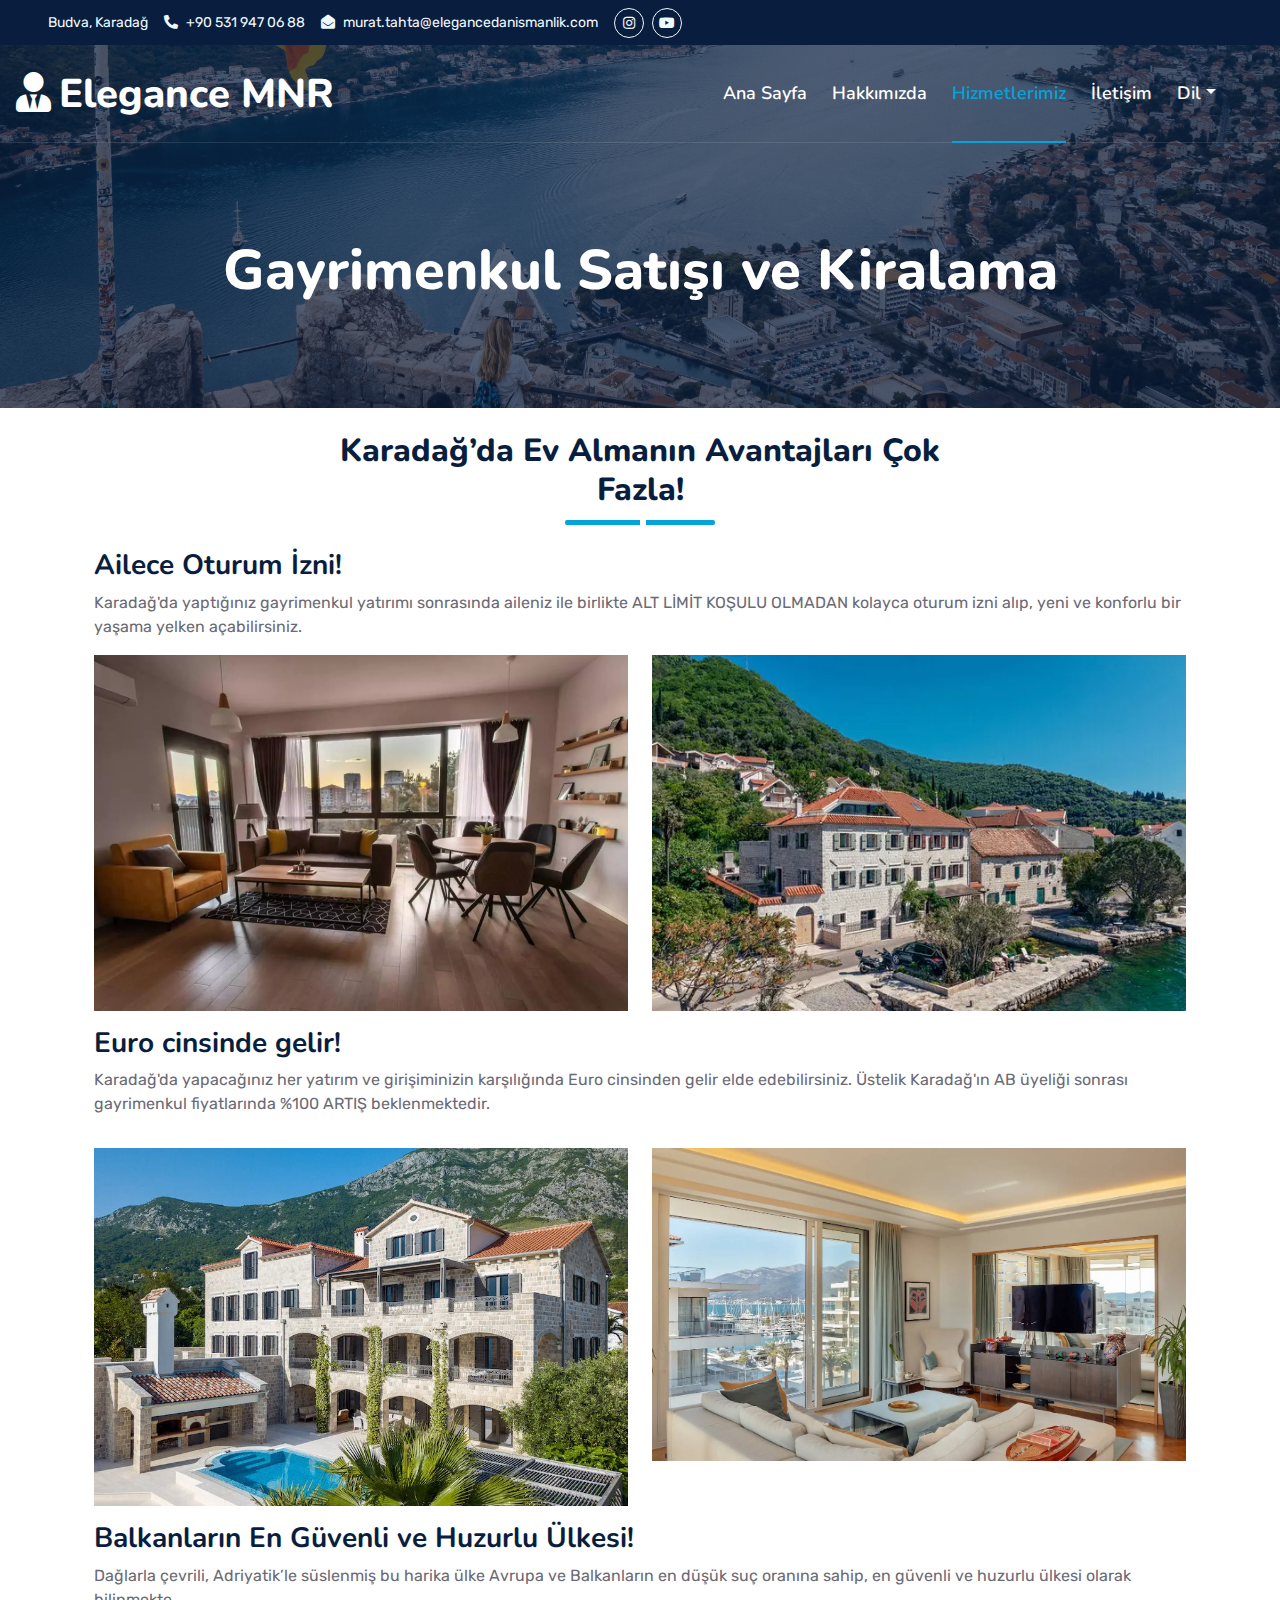
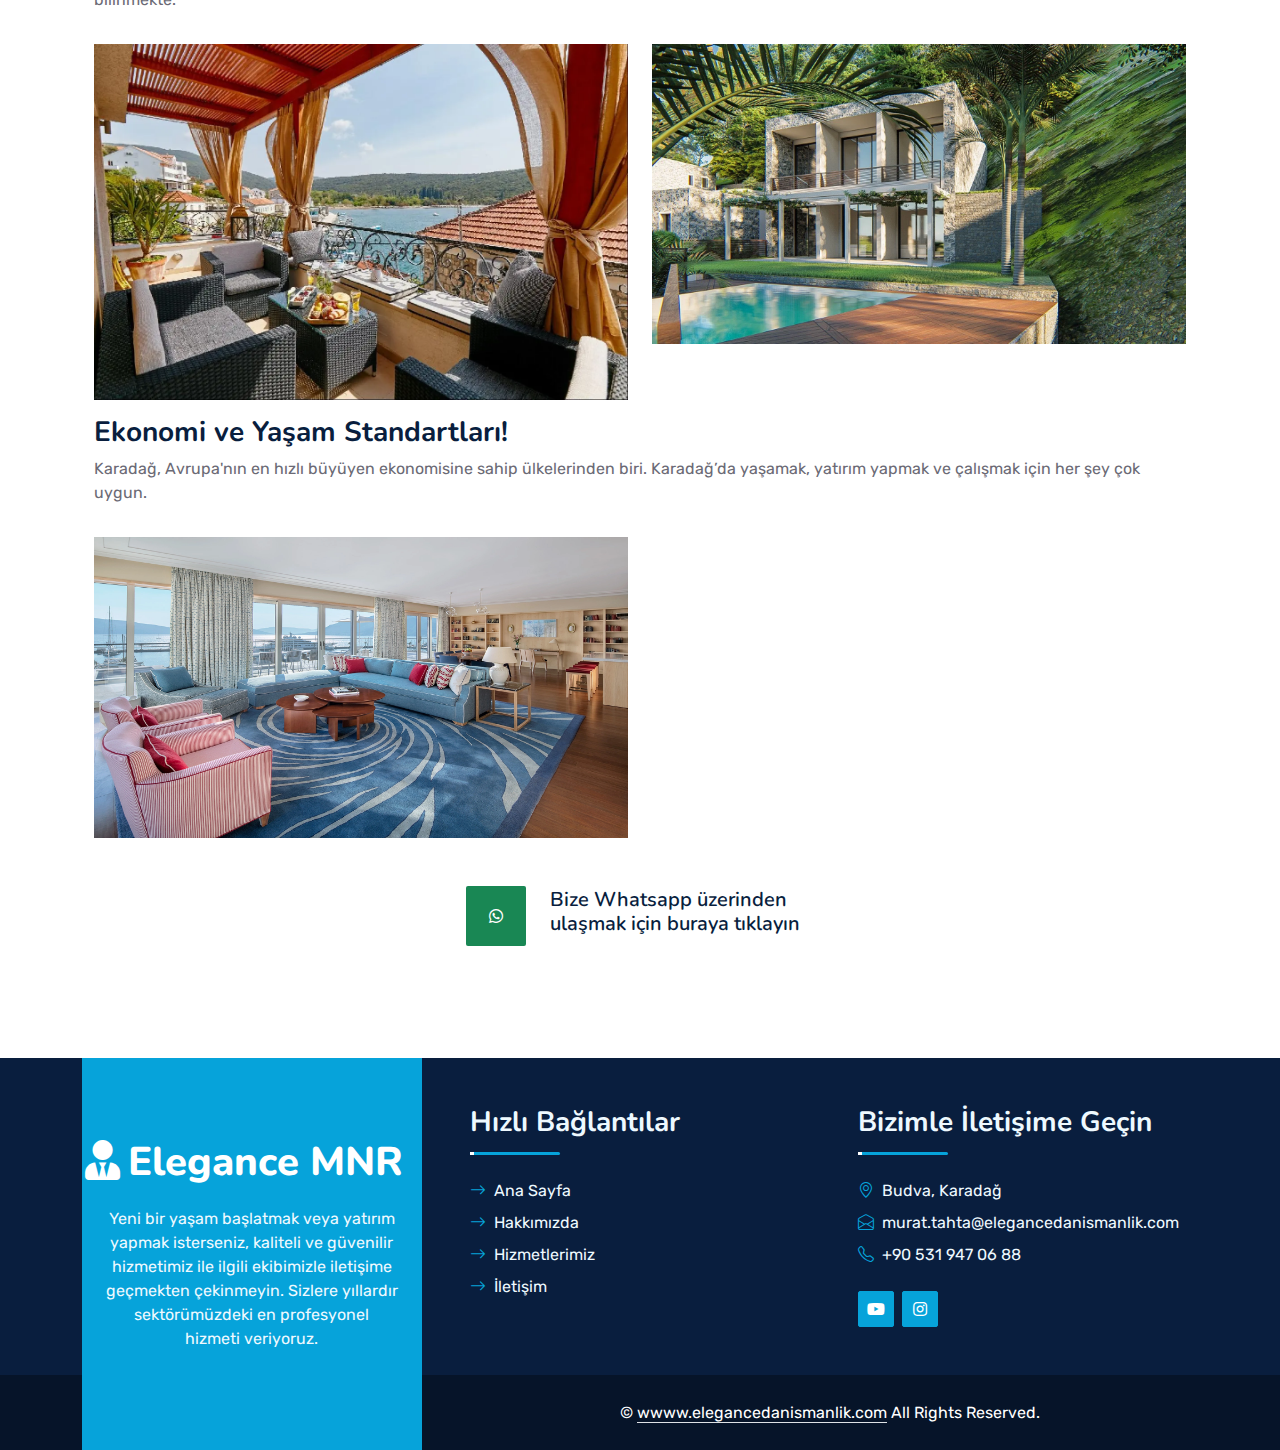
<file: service-real-estate.html>
<!DOCTYPE html>
<html lang="en">

<head>
    <meta charset="utf-8">
    <title>Elegance MNR - Avrupa ve Balkanlar Danışmanlık Hizmetleri</title>
    <meta content="width=device-width, initial-scale=1.0" name="viewport">
    <meta name="title" content="Elegance MNR Danışmanlık">
    <meta name="description"
        content="Avrupa ve Balkanlar'da şirket kurma, oturum ve çalışma izni alma, gayrimenkul-araç satış ve kiralama">
    <meta name="keywords"
        content="avrupa, balkanlar, karadag, karadagsirketkurma, karadagoturumizni, karadagcalismaizni, karadagevsatınalma, karadagsatılıkevler, karadagarackiralama">
    <meta name="robots" content="index">
    <meta http-equiv="Content-Type" content="text/html; charset=utf-8">
    <meta name="language" content="English">
    <meta name="author" content="Erencan Çelik">

    <!-- Favicon -->
    <link href="img/icon.png" rel="icon">

    <!-- Google Web Fonts -->
    <link rel="preconnect" href="https://fonts.googleapis.com">
    <link rel="preconnect" href="https://fonts.gstatic.com" crossorigin>
    <link
        href="https://fonts.googleapis.com/css2?family=Nunito:wght@400;600;700;800&family=Rubik:wght@400;500;600;700&display=swap"
        rel="stylesheet">

    <!-- Icon Font Stylesheet -->
    <link href="https://cdnjs.cloudflare.com/ajax/libs/font-awesome/5.10.0/css/all.min.css" rel="stylesheet">
    <link href="https://cdn.jsdelivr.net/npm/bootstrap-icons@1.4.1/font/bootstrap-icons.css" rel="stylesheet">

    <!-- Libraries Stylesheet -->
    <link href="lib/owlcarousel/assets/owl.carousel.min.css" rel="stylesheet">
    <link href="lib/animate/animate.min.css" rel="stylesheet">

    <!-- Customized Bootstrap Stylesheet -->
    <link href="css/bootstrap.min.css" rel="stylesheet">

    <!-- Template Stylesheet -->
    <link href="css/style.css" rel="stylesheet">
</head>

<body>
    <!-- Spinner Start -->
    <div id="spinner"
        class="show bg-white position-fixed translate-middle w-100 vh-100 top-50 start-50 d-flex align-items-center justify-content-center">
        <div class="spinner"></div>
    </div>
    <!-- Spinner End -->

    <!-- Topbar Start -->
    <div class="container-fluid bg-dark px-5 d-none d-lg-block">
        <div class="row gx-0">
            <div class="col-lg-8 text-center text-lg-start mb-2 mb-lg-0">
                <div class="d-inline-flex align-items-center" style="height: 45px;">
                    <small class="me-3 text-light" data-translate="nav-address"><i
                            class="fa fa-map-marker-alt me-2"></i>Budva, Karadağ</small>
                    <small class="me-3 text-light"><i class="fa fa-phone-alt me-2"></i>+90 531 947 06 88</small>
                    <small class="text-light"><i class="fa fa-envelope-open me-2"></i>murat.tahta@elegancedanismanlik.com</small>
                    <div class="d-inline-flex align-items-center px-3" style="height: 45px;">
                        <a class="btn btn-sm btn-outline-light btn-sm-square rounded-circle me-2" target="_blank"
                            href="https://instagram.com/elegancemnrdanismanlik?igshid=MzRlODBiNWFlZA=="><i
                                class="fab fa-instagram fw-normal"></i></a>
                        <a class="btn btn-sm btn-outline-light btn-sm-square rounded-circle" target="_blank"
                            href="https://youtube.com/@Balkanlardaturk?si=vtXFdibtYqDbDrmx"><i
                                class="fab fa-youtube fw-normal"></i></a>
                    </div>
                </div>
            </div>
        </div>
    </div>
    <!-- Topbar End -->

    <!-- Navbar & Carousel Start -->
    <div class="container-fluid position-relative p-0">
        <nav class="navbar navbar-expand-lg navbar-dark px-3 py-3 py-lg-0">
            <a href="index.html" class="navbar-brand p-0">
                <h1 class="m-0"><i class="fa fa-user-tie me-2"></i>Elegance MNR</h1>
            </a>
            <button class="navbar-toggler" type="button" data-bs-toggle="collapse" data-bs-target="#navbarCollapse">
                <span class="fa fa-bars"></span>
            </button>
            <div class="collapse navbar-collapse" id="navbarCollapse">
                <div class="navbar-nav ms-auto py-0 pe-5">
                    <a href="index.html" class="nav-item nav-link" data-translate="nav-home">Anasayfa</a>
                    <a href="about.html" class="nav-item nav-link" data-translate="nav-about">Hakkımızda</a>
                    <a href="service.html" class="nav-item nav-link active"
                        data-translate="nav-services">Hizmetlerimiz</a>
                    <a href="contact.html" class="nav-item nav-link" data-translate="nav-contact">İletişim</a>
                    <div class="nav-item dropdown">
                        <a href="#" class="nav-link dropdown-toggle" data-bs-toggle="dropdown"
                            data-translate="nav-language">Dil</a>
                        <div class="dropdown-menu m-0">
                            <a href="#" class="dropdown-item" onclick="changeLanguage('tr')"
                                data-translate="nav-language-tr">Türkçe</a>
                            <a href="#" class="dropdown-item" onclick="changeLanguage('en')"
                                data-translate="nav-language-en">English</a>
                        </div>
                    </div>
                </div>
            </div>
        </nav>

        <div class="container-fluid bg-primary py-5 bg-header outside-onclick" style="margin-bottom: 20px;">
            <div class="row py-5">
                <div class="col-12 pt-lg-5 mt-lg-5 text-center">
                    <h1 class="display-4 text-white animated" data-translate="service-3-title">Gayrimenkul Satışı ve Kiralama</h1>
                </div>
            </div>
        </div>
    </div>
    <!-- Navbar End -->
    <div class="outside-onclick">
        <!-- Service Start -->
        <div class="container-fluid pb-5 wow" data-wow-delay="0.1s">
            <div class="container">
                <div class="section-title text-center position-relative pb-3 mx-auto my-4" style="max-width: 600px;">
                    <h2 class="mb-0" data-translate="service-3-subtitle">Karadağ’da Ev Almanın Avantajları Çok Fazla!</h2>
                </div>
                    <div class="container">
                        <div class="row">
                            <h3 data-translate="house-1-title">
                                Ailece Oturum İzni!
                            </h3>
                            <div data-translate="house-1-desc">
                                Karadağ'da yaptığınız gayrimenkul yatırımı sonrasında aileniz ile birlikte ALT LİMİT KOŞULU OLMADAN kolayca oturum izni alıp, yeni ve konforlu bir yaşama yelken açabilirsiniz.
                            </div>
                        </div>
                        <div class="row">
                            <div class="col-md-6 mt-3">
                                <img src="/img/house-7.webp" alt="ev-1" class="img-fluid">
                                <!--<h4 class="mt-3">Metin 1</h4>
                                <p>Açıklama 1</p>-->
                            </div>
                            <div class="col-md-6 mt-3">
                                <img src="/img/house-2.webp" alt="ev-2" class="img-fluid">
                                <!--<h4 class="mt-3">Metin 2</h4>
                                <p>Açıklama 2</p>-->
                            </div>
                        </div>
                        
                        <div class="row mt-3">
                            <h3 data-translate="house-2-title">
                                Euro cinsinde gelir!
                            </h3>
                            <div data-translate="house-2-desc">
                                Karadağ'da yapacağınız her yatırım ve girişiminizin karşılığında Euro cinsinden gelir elde edebilirsiniz. Üstelik Karadağ'ın AB üyeliği sonrası gayrimenkul fiyatlarında %100 ARTIŞ beklenmektedir.   
                            </div>
                        </div>
                        <div class="row mt-3">
                            <div class="col-md-6 mt-3">
                                <img src="/img/house-3.webp" alt="ev-3" class="img-fluid">
                                <!--<h4 class="mt-3">Metin 3</h4>
                                <p>Açıklama 3</p>-->
                            </div>
                            <div class="col-md-6 mt-3">
                                <img src="/img/house-4.webp" alt="ev-4" class="img-fluid">
                                <!--<h4 class="mt-3">Metin 4</h4>
                                <p>Açıklama 4</p>-->
                            </div>
                        </div>
                        <div class="row mt-3">
                            <h3 data-translate="house-3-title">
                                Balkanların En Güvenli ve Huzurlu Ülkesi!
                            </h3>
                            <div data-translate="house-3-desc">
                                Dağlarla çevrili, Adriyatik’le süslenmiş bu harika ülke Avrupa ve Balkanların en düşük suç oranına sahip, en güvenli ve huzurlu ülkesi olarak bilinmekte.
                            </div>
                        </div>
                        <div class="row mt-3">
                            <div class="col-md-6 mt-3">
                                <img src="/img/house-5.webp" alt="ev-5" class="img-fluid">
                                <!--<h4 class="mt-3">Metin 1</h4>
                                <p>Açıklama 1</p>-->
                            </div>
                            <div class="col-md-6 mt-3">
                                <img src="/img/house-6.webp" alt="ev-6" class="img-fluid">
                                <!--<h4 class="mt-3">Metin 2</h4>
                                <p>Açıklama 2</p>-->
                            </div>
                        </div>
                        <div class="row mt-3">
                            <h3 data-translate="house-4-title">
                                Ekonomi ve Yaşam Standartları!
                            </h3>
                            <div data-translate="house-4-desc">
                                Karadağ, Avrupa'nın en hızlı büyüyen ekonomisine sahip ülkelerinden biri. Karadağ’da yaşamak, yatırım yapmak ve çalışmak için her şey çok uygun.
                            </div>
                        </div>
                        <div class="row mt-3">
                            <div class="col-md-6 mt-3">
                                <img src="/img/house-8.webp" alt="ev-8" class="img-fluid">
                                <!--<h4 class="mt-3">Metin 4</h4>
                                <p>Açıklama 4</p>-->
                            </div>
                        </div>
                        <div class="row mt-5">
                            <div class="col-lg-4 mb-3">
                                <div class="d-flex align-items-center wow " data-wow-delay="0.1s">
                                    <div class="bg-primary d-flex align-items-center justify-content-center rounded"
                                        style="width: 60px; height: 60px;">
                                        <i class="fa fa-phone-alt text-white"></i>
                                    </div>
                                    <div class="ps-4">
                                        <h5 class="mb-2" data-translate="call-to-us">Bizi arayın</h5>
                                        <h5 class="text-primary mb-0" style="max-width: 258px;">+90 531 947 06 88</h5>
                                    </div>
                                </div>
                            </div>
                            <div class="col-lg-4">
                                <a class="d-flex align-items-center" target="_blank"
                                    href="https://api.whatsapp.com/send?phone=5319470688&text=Merhaba, size wwww.elegancedanismanlik.com web sitenizden ulaşıyorum. Bilgi alabilir miyim?">
                                    <div class="bg-success d-flex align-items-center justify-content-center rounded"
                                        style="width: 60px; height: 60px;">
                                        <i class="fab fa-whatsapp text-white"></i>
                                    </div>
                                    <div class="ps-4">
                                        <h5 class="" style="max-width: 258px;" data-translate="whatsapp">Whatsapp'tan
                                            iletişime geçmek için tıklayın
                                        </h5>
                                        <h4 class="text-primary mb-0"></h4>
                                    </div>
                                </a>
                            </div>
                        </div>
                    </div>
            </div>
        </div>
        <!-- Service End -->

        <!-- Footer Start -->
        <div class="container-fluid bg-dark text-light mt-5" data-wow-delay="0.1s">
            <div class="container">
                <div class="row gx-5">
                    <div class="col-lg-4 col-md-6 footer-about">
                        <div
                            class="d-flex flex-column align-items-center justify-content-center text-center h-100 bg-primary p-4">
                            <a href="index.html" class="navbar-brand">
                                <h1 class="m-0 text-white"><i class="fa fa-user-tie me-2"></i>Elegance MNR</h1>
                            </a>
                            <p class="mt-3 mb-4" data-translate="home-desc-aboutus">Siz de kaliteli ve güvenilir bir
                                hizmet
                                alarak, yeni bir hayata başlamak veya yurtdışında yatırım yapmak istiyorsanız, uzman
                                ekibimizle iletişime geçmekten çekinmeyin. Size yıllardır sektörümüzdeki en profesyonel
                                hizmeti veriyoruz.</p>
                        </div>
                    </div>
                    <div class="col-lg-8 col-md-6">
                        <div class="row gx-5">
                            <div class="col-lg-6 col-md-12 pt-5 mb-5">
                                <div class="section-title section-title-sm position-relative pb-3 mb-4">
                                    <h3 class="text-light mb-0" data-translate="quick-links">Hızlı Linkler</h3>
                                </div>
                                <div class="link-animated d-flex flex-column justify-content-start">
                                    <a class="text-light mb-2" href="/index.html"><i
                                            class="bi bi-arrow-right text-primary me-2"></i><span
                                            data-translate="nav-home">Anasayfa</span></a>
                                    <a class="text-light mb-2" href="/about.html"><i
                                            class="bi bi-arrow-right text-primary me-2"></i><span
                                            data-translate="nav-about">Hakkımızda</span></a>
                                    <a class="text-light mb-2" href="/service.html"><i
                                            class="bi bi-arrow-right text-primary me-2"></i><span
                                            data-translate="nav-services">Hizmetlerimiz</span></a>
                                    <a class="text-light" href="/contact.html"><i
                                            class="bi bi-arrow-right text-primary me-2"></i><span
                                            data-translate="nav-contact">İletişim</span></a>
                                </div>
                            </div>
                            <div class="col-lg-6 col-md-12 pt-0 pt-lg-5 mb-5">
                                <div class="section-title section-title-sm position-relative pb-3 mb-4">
                                    <h3 class="text-light mb-0" data-translate="get-contact">İletişime Geçin</h3>
                                </div>
                                <div class="d-flex mb-2">
                                    <i class="bi bi-geo-alt text-primary me-2"></i>
                                    <p class="mb-0" data-translate="nav-address">Budva, Karadağ</p>
                                </div>
                                <div class="d-flex mb-2">
                                    <i class="bi bi-envelope-open text-primary me-2"></i>
                                    <p class="mb-0">murat.tahta@elegancedanismanlik.com</p>
                                </div>
                                <div class="d-flex mb-2">
                                    <i class="bi bi-telephone text-primary me-2"></i>
                                    <p class="mb-0">+90 531 947 06 88</p>
                                </div>
                                <div class="d-flex mt-4">
                                    <a class="btn btn-primary btn-square me-2" target="_blank"
                                        href="https://instagram.com/elegancemnrdanismanlik?igshid=MzRlODBiNWFlZA=="><i
                                            class="fab fa-youtube fw-normal"></i></a>
                                    <a class="btn btn-primary btn-square" target="_blank"
                                        href="https://youtube.com/@Balkanlardaturk?si=vtXFdibtYqDbDrmx"><i
                                            class="fab fa-instagram fw-normal"></i></a>
                                </div>
                            </div>
                        </div>
                    </div>
                </div>
            </div>
        </div>
        <div class="container-fluid text-white" style="background: #061429;">
            <div class="container text-center">
                <div class="row justify-content-end">
                    <div class="col-lg-8 col-md-6">
                        <div class="d-flex align-items-center justify-content-center" style="height: 75px;">
                            <p class="mb-0">&copy; <a class="text-white border-bottom"
                                    href="#">wwww.elegancedanismanlik.com</a> All Rights Reserved.

                            </p>
                        </div>
                    </div>
                </div>
            </div>
        </div>
        <!-- Footer End -->
    </div>

    <!-- Back to Top -->
    <a href="#" class="btn btn-lg btn-primary btn-lg-square rounded back-to-top"><i class="bi bi-arrow-up"></i></a>


    <!-- JavaScript Libraries -->
    <script src="https://code.jquery.com/jquery-3.4.1.min.js"></script>
    <script src="https://cdn.jsdelivr.net/npm/bootstrap@5.0.0/dist/js/bootstrap.bundle.min.js"></script>
    <script src="lib/wow/wow.min.js"></script>
    <script src="lib/easing/easing.min.js"></script>
    <script src="lib/waypoints/waypoints.min.js"></script>
    <script src="lib/counterup/counterup.min.js"></script>
    <script src="lib/owlcarousel/owl.carousel.min.js"></script>

    <!-- Template Javascript -->
    <script src="js/main.js"></script>
</body>

</html>
</file>
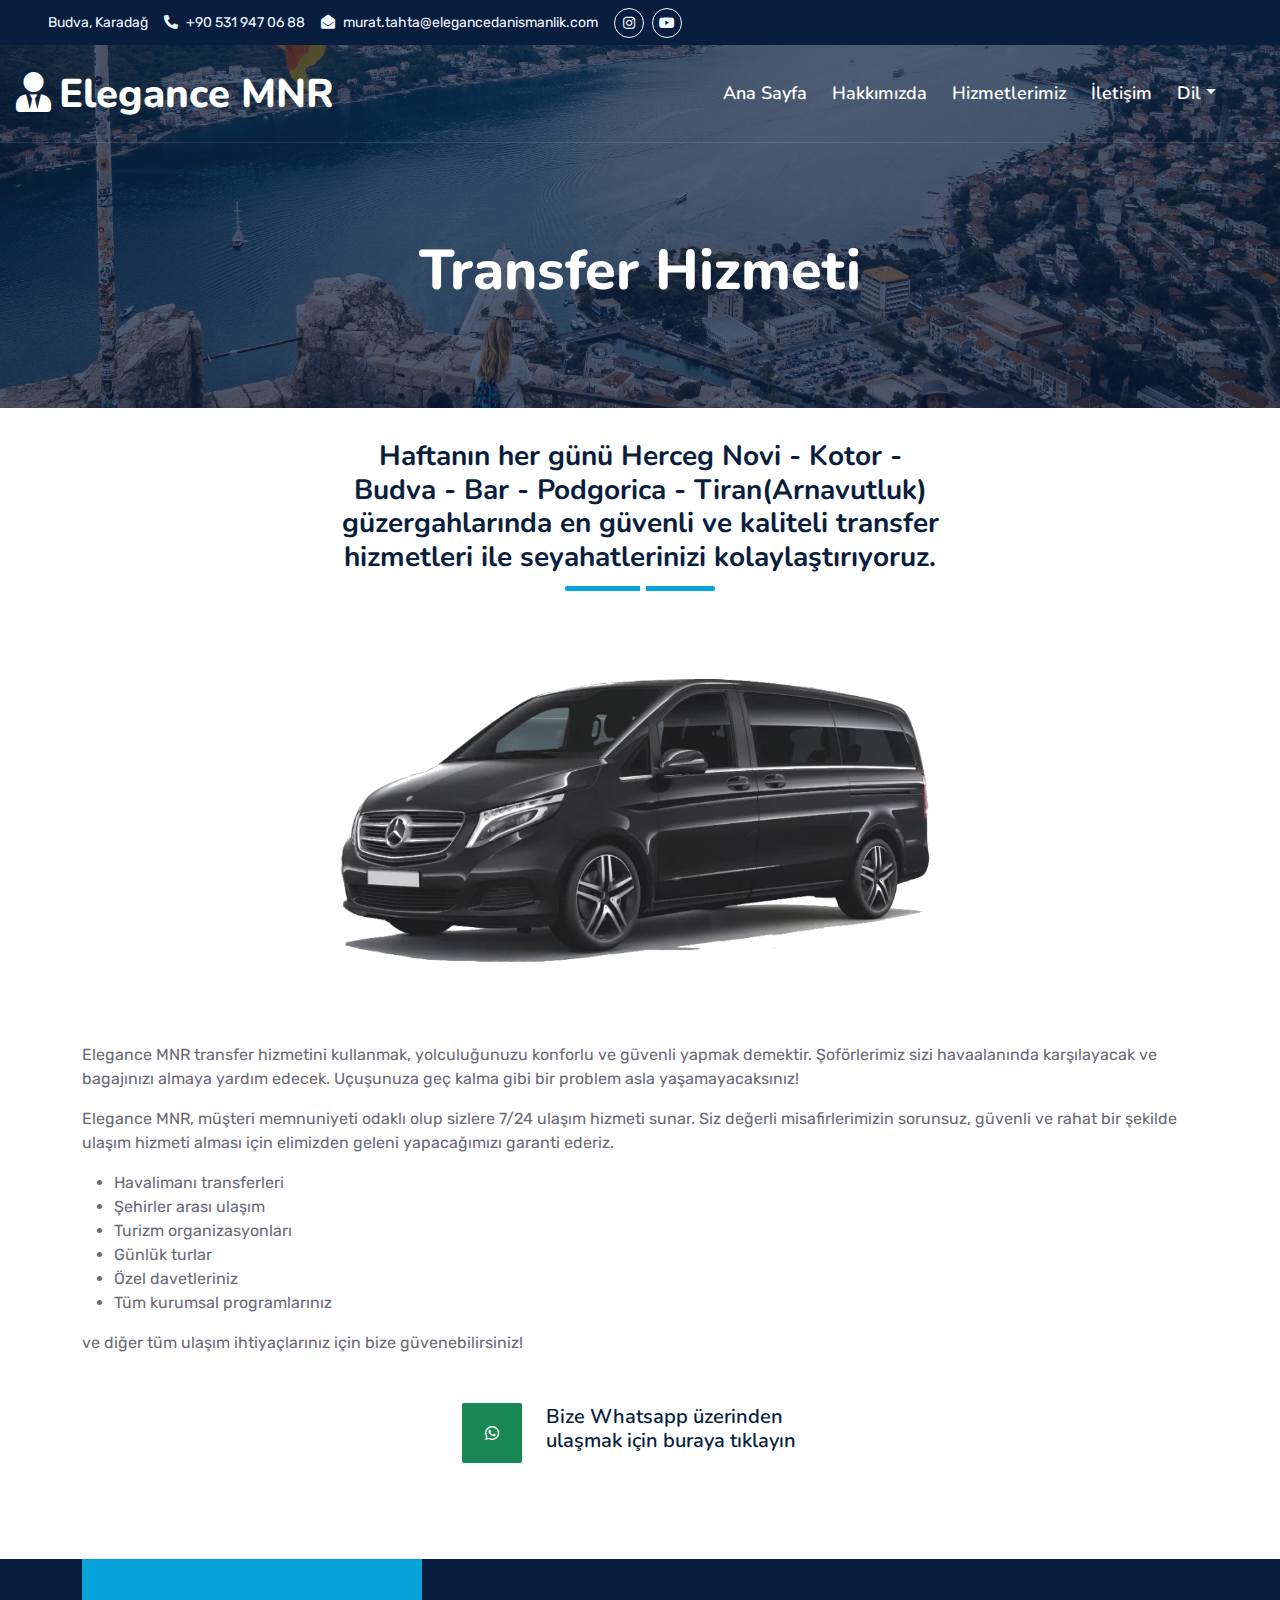
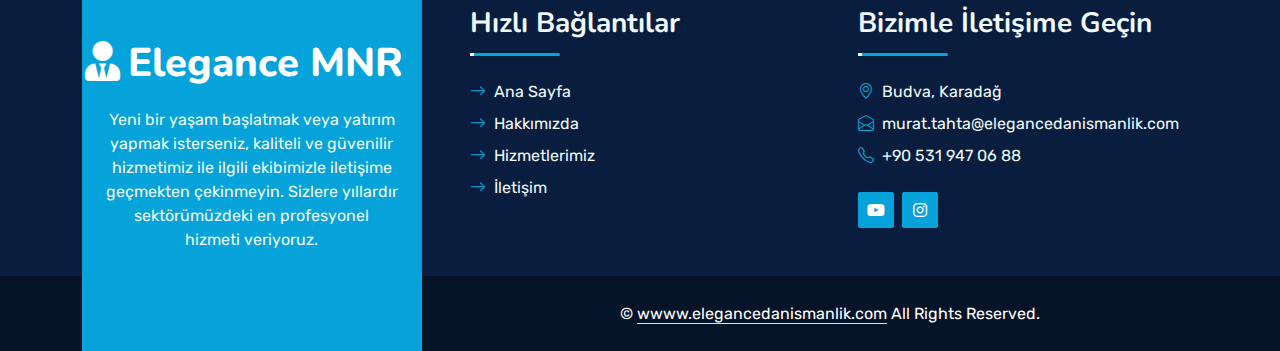
<file: service-transfer.html>
<!DOCTYPE html>
<html lang="en">

<head>
    <meta charset="utf-8">
    <title>Elegance MNR - Avrupa ve Balkanlar Danışmanlık Hizmetleri</title>
    <meta content="width=device-width, initial-scale=1.0" name="viewport">
    <meta name="title" content="Elegance MNR Danışmanlık">
    <meta name="description"
        content="Avrupa ve Balkanlar'da şirket kurma, oturum ve çalışma izni alma, gayrimenkul-araç satış ve kiralama">
    <meta name="keywords"
        content="avrupa, balkanlar, karadag, karadagsirketkurma, karadagoturumizni, karadagcalismaizni, karadagevsatınalma, karadagsatılıkevler, karadagarackiralama">
    <meta name="robots" content="index">
    <meta http-equiv="Content-Type" content="text/html; charset=utf-8">
    <meta name="language" content="English">
    <meta name="author" content="Erencan Çelik">

    <!-- Favicon -->
    <link href="img/icon.png" rel="icon">

    <!-- Google Web Fonts -->
    <link rel="preconnect" href="https://fonts.googleapis.com">
    <link rel="preconnect" href="https://fonts.gstatic.com" crossorigin>
    <link
        href="https://fonts.googleapis.com/css2?family=Nunito:wght@400;600;700;800&family=Rubik:wght@400;500;600;700&display=swap"
        rel="stylesheet">

    <!-- Icon Font Stylesheet -->
    <link href="https://cdnjs.cloudflare.com/ajax/libs/font-awesome/5.10.0/css/all.min.css" rel="stylesheet">
    <link href="https://cdn.jsdelivr.net/npm/bootstrap-icons@1.4.1/font/bootstrap-icons.css" rel="stylesheet">

    <!-- Libraries Stylesheet -->
    <link href="lib/owlcarousel/assets/owl.carousel.min.css" rel="stylesheet">
    <link href="lib/animate/animate.min.css" rel="stylesheet">

    <!-- Customized Bootstrap Stylesheet -->
    <link href="css/bootstrap.min.css" rel="stylesheet">

    <!-- Template Stylesheet -->
    <link href="css/style.css" rel="stylesheet">
</head>

<body>
    <!-- Spinner Start -->
    <div id="spinner"
        class="show bg-white position-fixed translate-middle w-100 vh-100 top-50 start-50 d-flex align-items-center justify-content-center">
        <div class="spinner"></div>
    </div>
    <!-- Spinner End -->

    <!-- Topbar Start -->
    <div class="container-fluid bg-dark px-5 d-none d-lg-block">
        <div class="row gx-0">
            <div class="col-lg-8 text-center text-lg-start mb-2 mb-lg-0">
                <div class="d-inline-flex align-items-center" style="height: 45px;">
                    <small class="me-3 text-light" data-translate="nav-address"><i
                            class="fa fa-map-marker-alt me-2"></i>Budva, Karadağ</small>
                    <small class="me-3 text-light"><i class="fa fa-phone-alt me-2"></i>+90 531 947 06 88</small>
                    <small class="text-light"><i class="fa fa-envelope-open me-2"></i>murat.tahta@elegancedanismanlik.com</small>
                    <div class="d-inline-flex align-items-center px-3" style="height: 45px;">
                        <a class="btn btn-sm btn-outline-light btn-sm-square rounded-circle me-2" target="_blank"
                            href="https://instagram.com/elegancemnrdanismanlik?igshid=MzRlODBiNWFlZA=="><i
                                class="fab fa-instagram fw-normal"></i></a>
                        <a class="btn btn-sm btn-outline-light btn-sm-square rounded-circle" target="_blank"
                            href="https://youtube.com/@Balkanlardaturk?si=vtXFdibtYqDbDrmx"><i
                                class="fab fa-youtube fw-normal"></i></a>
                    </div>
                </div>
            </div>
        </div>
    </div>
    <!-- Topbar End -->


    <!-- Navbar Start -->
    <div class="container-fluid position-relative p-0">
        <nav class="navbar navbar-expand-lg navbar-dark px-3 py-3 py-lg-0">
            <a href="index.html" class="navbar-brand p-0">
                <h1 class="m-0"><i class="fa fa-user-tie me-2"></i>Elegance MNR</h1>
            </a>
            <button class="navbar-toggler" type="button" data-bs-toggle="collapse" data-bs-target="#navbarCollapse">
                <span class="fa fa-bars"></span>
            </button>
            <div class="collapse navbar-collapse" id="navbarCollapse">
                <div class="navbar-nav ms-auto py-0 pe-5">
                    <a href="index.html" class="nav-item nav-link" data-translate="nav-home">Anasayfa</a>
                    <a href="about.html" class="nav-item nav-link" data-translate="nav-about">Hakkımızda</a>
                    <a href="service.html" class="nav-item nav-link" data-translate="nav-services">Hizmetlerimiz</a>
                    <a href="contact.html" class="nav-item nav-link" data-translate="nav-contact">İletişim</a>
                    <div class="nav-item dropdown">
                        <a href="#" class="nav-link dropdown-toggle" data-bs-toggle="dropdown"
                            data-translate="nav-language">Dil</a>
                        <div class="dropdown-menu m-0">
                            <a href="#" class="dropdown-item" onclick="changeLanguage('tr')"
                                data-translate="nav-language-tr">Türkçe</a>
                            <a href="#" class="dropdown-item" onclick="changeLanguage('en')"
                                data-translate="nav-language-en">English</a>
                        </div>
                    </div>
                </div>
            </div>
        </nav>

        <div class="container-fluid bg-primary py-5 bg-header outside-onclick">
            <div class="row py-5">
                <div class="col-12 pt-lg-5 mt-lg-5 text-center">
                    <h1 class="display-4 text-white animated " data-translate="services-4">Transfer Hizmeti</h1>
                </div>
            </div>
        </div>
    </div>
    <!-- Navbar End -->
    <div class="outside-onclick">
        <!-- Blog Start -->
        <div class="container-fluid py-3 wow " data-wow-delay="0.1s">
            <div class="container py-3">
                <div class="row g-5">
                    <!-- Blog Detail Start -->
                    <div class="mb-5">
                        <div class="section-title text-center position-relative pb-3 mx-auto" style="max-width: 600px;">
                            <h3 class="mb-0" data-translate="home-services-4">Haftanın her günü Herceg Novi - Kotor -
                                Budva - Bar - Podgorica - Tiran(Arnavutluk) güzergahlarında en güvenli ve kaliteli
                                transfer hizmetleri ile seyahatlerinizi kolaylaştırıyoruz.</h3>
                        </div>
                        <div style="text-align: center;">
                            <img class="img-fluid rounded mb-3 mt-5" src="img/vito.webp" alt="vito" width="600px">
                        </div>
                        <p data-translate="transfer-text-1">
                            Elegance MNR transfer hizmetini kullanmak, yolculuğunuzu konforlu ve güvenli yapmak
                            demektir. Şoförlerimiz sizi havaalanında karşılayacak ve bagajınızı almaya yardım edecek.
                            Uçuşunuza geç kalma gibi bir problem asla yaşamayacaksınız!
                        </p>
                        <p data-translate="transfer-text-2">
                            Elegance MNR, müşteri memnuniyeti odaklı olup sizlere 7/24 ulaşım hizmeti sunar. Siz değerli
                            misafirlerimizin sorunsuz, güvenli ve rahat bir şekilde ulaşım hizmeti alması için elimizden
                            geleni yapacağımızı garanti ederiz.
                        </p>
                        <ul>
                            <li data-translate="transfer-list-1">Havalimanı transferleri</li>
                            <li data-translate="transfer-list-2">Şehirler arası ulaşım</li>
                            <li data-translate="transfer-list-3">Turizm organizasyonları</li>
                            <li data-translate="transfer-list-4">Günlük turlar</li>
                            <li data-translate="transfer-list-5">Özel davetleriniz</li>
                            <li data-translate="transfer-list-6">Tüm kurumsal programlarınız</li>
                        </ul>
                        <p data-translate="transfer-text-3">ve diğer tüm ulaşım ihtiyaçlarınız için bize
                            güvenebilirsiniz!</p>
                        <div class="row mt-5">
                            <div class="col-lg-4 mb-3">
                                <div class="d-flex align-items-center wow " data-wow-delay="0.1s">
                                    <div class="bg-primary d-flex align-items-center justify-content-center rounded"
                                        style="width: 60px; height: 60px;">
                                        <i class="fa fa-phone-alt text-white"></i>
                                    </div>
                                    <div class="ps-4">
                                        <h5 class="mb-2" data-translate="call-to-us">Bizi arayın</h5>
                                        <h5 class="text-primary mb-0" style="max-width: 258px;">+90 531 947 06 88</h5>
                                    </div>
                                </div>
                            </div>
                            <div class="col-lg-4">
                                <a class="d-flex align-items-center" target="_blank"
                                    href="https://api.whatsapp.com/send?phone=5319470688&text=Merhaba, size wwww.elegancedanismanlik.com web sitenizden ulaşıyorum. Bilgi alabilir miyim?">
                                    <div class="bg-success d-flex align-items-center justify-content-center rounded"
                                        style="width: 60px; height: 60px;">
                                        <i class="fab fa-whatsapp text-white"></i>
                                    </div>
                                    <div class="ps-4">
                                        <h5 class="" style="max-width: 258px;" data-translate="whatsapp">Whatsapp'tan
                                            iletişime geçmek için tıklayın
                                        </h5>
                                        <h4 class="text-primary mb-0"></h4>
                                    </div>
                                </a>
                            </div>
                        </div>
                    </div>
                </div>
            </div>
            <!-- Blog End -->
        </div>
        <!-- Footer Start -->
        <div class="container-fluid bg-dark text-light">
            <div class="container">
                <div class="row gx-5">
                    <div class="col-lg-4 col-md-6 footer-about">
                        <div
                            class="d-flex flex-column align-items-center justify-content-center text-center h-100 bg-primary p-4">
                            <a href="index.html" class="navbar-brand">
                                <h1 class="m-0 text-white"><i class="fa fa-user-tie me-2"></i>Elegance MNR</h1>
                            </a>
                            <p class="mt-3 mb-4" data-translate="home-desc-aboutus">Siz de kaliteli ve güvenilir bir
                                hizmet
                                alarak, yeni bir hayata başlamak veya yurtdışında yatırım yapmak istiyorsanız, uzman
                                ekibimizle iletişime geçmekten çekinmeyin. Yıllardır sektörümüzde en profesyonel
                                hizmeti veriyoruz.</p>
                        </div>
                    </div>
                    <div class="col-lg-8 col-md-6">
                        <div class="row gx-5">
                            <div class="col-lg-6 col-md-12 pt-5 mb-5">
                                <div class="section-title section-title-sm position-relative pb-3 mb-4">
                                    <h3 class="text-light mb-0" data-translate="quick-links">Hızlı Linkler</h3>
                                </div>
                                <div class="link-animated d-flex flex-column justify-content-start">
                                    <a class="text-light mb-2" href="/index.html"><i
                                            class="bi bi-arrow-right text-primary me-2"></i><span
                                            data-translate="nav-home">Anasayfa</span></a>
                                    <a class="text-light mb-2" href="/about.html"><i
                                            class="bi bi-arrow-right text-primary me-2"></i><span
                                            data-translate="nav-about">Hakkımızda</span></a>
                                    <a class="text-light mb-2" href="/service.html"><i
                                            class="bi bi-arrow-right text-primary me-2"></i><span
                                            data-translate="nav-services">Hizmetlerimiz</span></a>
                                    <a class="text-light" href="/contact.html"><i
                                            class="bi bi-arrow-right text-primary me-2"></i><span
                                            data-translate="nav-contact">İletişim</span></a>
                                </div>
                            </div>
                            <div class="col-lg-6 col-md-12 pt-0 pt-lg-5 mb-5">
                                <div class="section-title section-title-sm position-relative pb-3 mb-4">
                                    <h3 class="text-light mb-0" data-translate="get-contact">İletişime Geçin</h3>
                                </div>
                                <div class="d-flex mb-2">
                                    <i class="bi bi-geo-alt text-primary me-2"></i>
                                    <p class="mb-0" data-translate="nav-address">Budva, Karadağ</p>
                                </div>
                                <div class="d-flex mb-2">
                                    <i class="bi bi-envelope-open text-primary me-2"></i>
                                    <p class="mb-0">murat.tahta@elegancedanismanlik.com</p>
                                </div>
                                <div class="d-flex mb-2">
                                    <i class="bi bi-telephone text-primary me-2"></i>
                                    <p class="mb-0">+90 531 947 06 88</p>
                                </div>
                                <div class="d-flex mt-4">
                                    <a class="btn btn-primary btn-square me-2" target="_blank"
                                        href="https://instagram.com/elegancemnrdanismanlik?igshid=MzRlODBiNWFlZA=="><i
                                            class="fab fa-youtube fw-normal"></i></a>
                                    <a class="btn btn-primary btn-square" target="_blank"
                                        href="https://youtube.com/@Balkanlardaturk?si=vtXFdibtYqDbDrmx"><i
                                            class="fab fa-instagram fw-normal"></i></a>
                                </div>
                            </div>
                        </div>
                    </div>
                </div>
            </div>
        </div>
        <div class="container-fluid text-white" style="background: #061429;">
            <div class="container text-center">
                <div class="row justify-content-end">
                    <div class="col-lg-8 col-md-6">
                        <div class="d-flex align-items-center justify-content-center" style="height: 75px;">
                            <p class="mb-0">&copy; <a class="text-white border-bottom"
                                    href="#">wwww.elegancedanismanlik.com</a> All Rights Reserved.

                            </p>
                        </div>
                    </div>
                </div>
            </div>
        </div>
        <!-- Footer End -->
    </div>
        <!-- Back to Top -->
        <a href="#" class="btn btn-lg btn-primary btn-lg-square rounded back-to-top"><i class="bi bi-arrow-up"></i></a>


        <!-- JavaScript Libraries -->
        <script src="https://code.jquery.com/jquery-3.4.1.min.js"></script>
        <script src="https://cdn.jsdelivr.net/npm/bootstrap@5.0.0/dist/js/bootstrap.bundle.min.js"></script>
        <script src="lib/wow/wow.min.js"></script>
        <script src="lib/easing/easing.min.js"></script>
        <script src="lib/waypoints/waypoints.min.js"></script>
        <script src="lib/counterup/counterup.min.js"></script>
        <script src="lib/owlcarousel/owl.carousel.min.js"></script>

        <!-- Template Javascript -->
        <script src="js/main.js"></script>
</body>

</html>
</file>
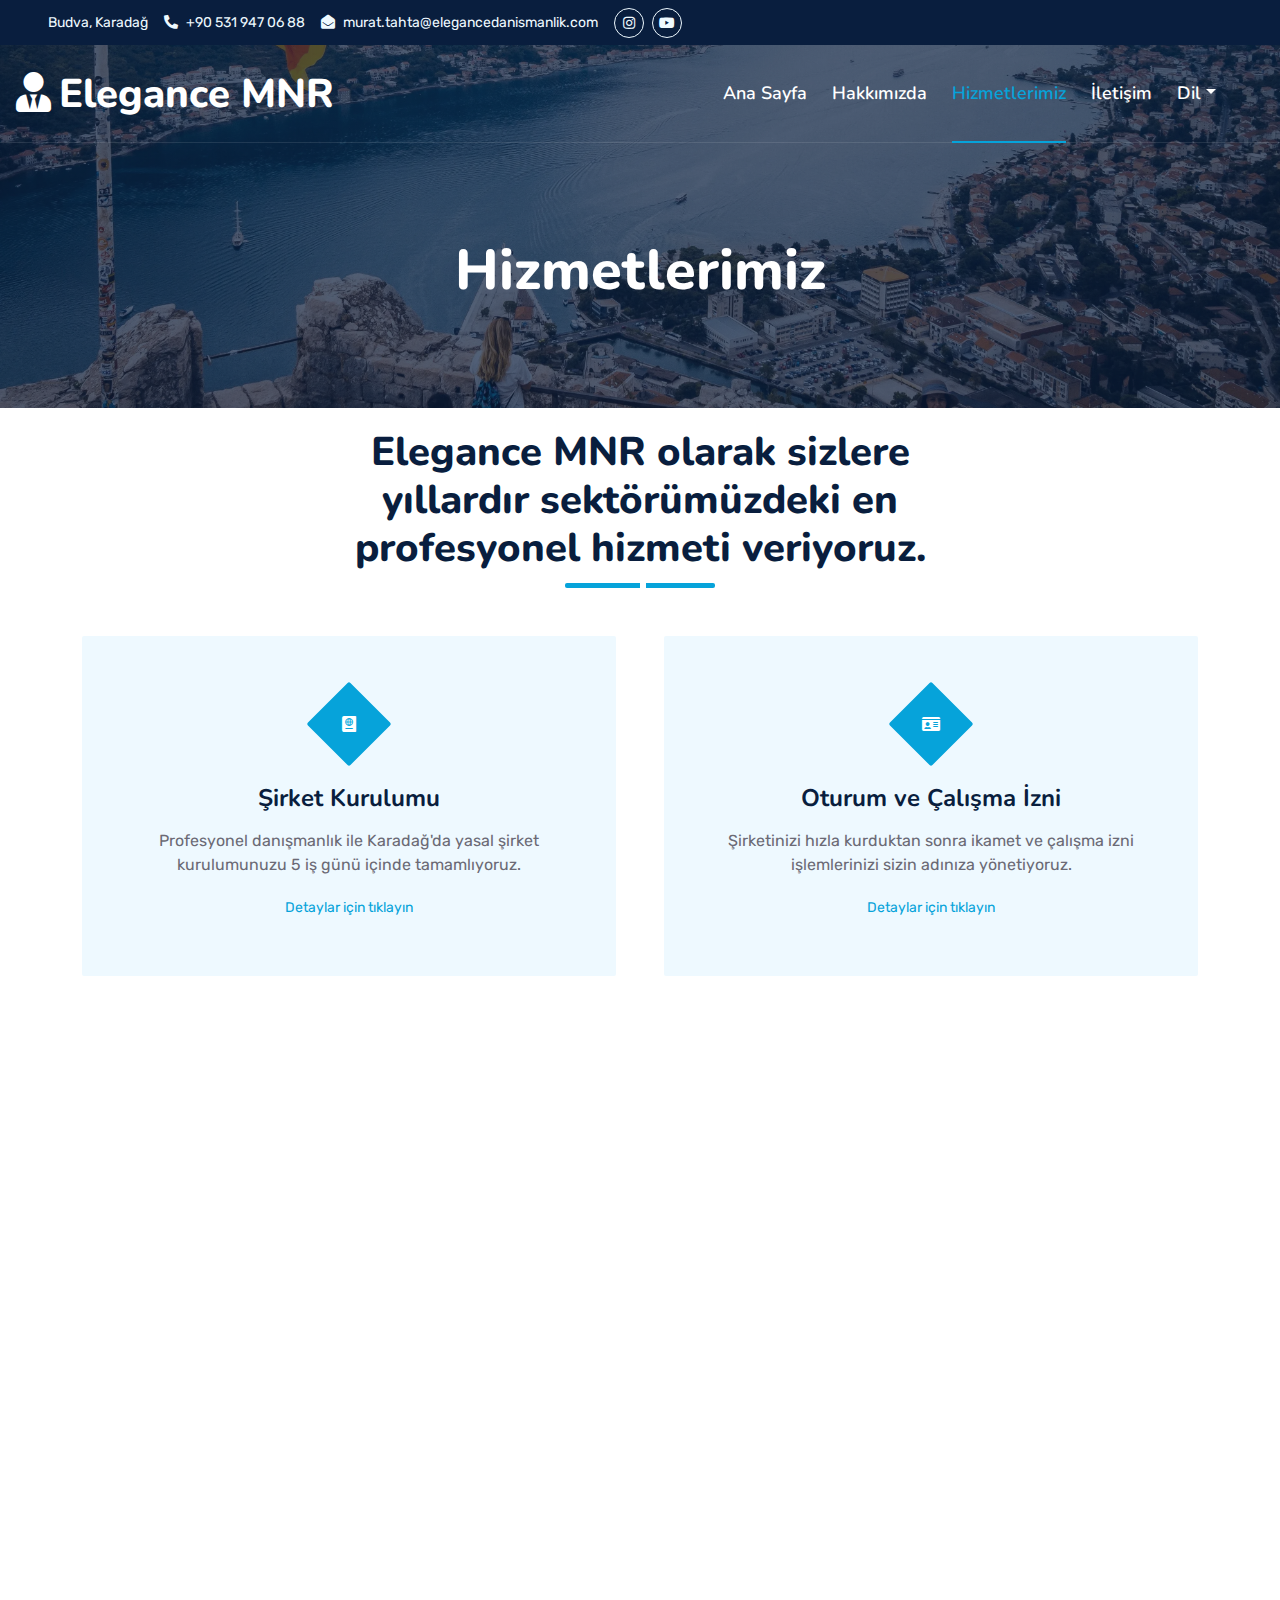
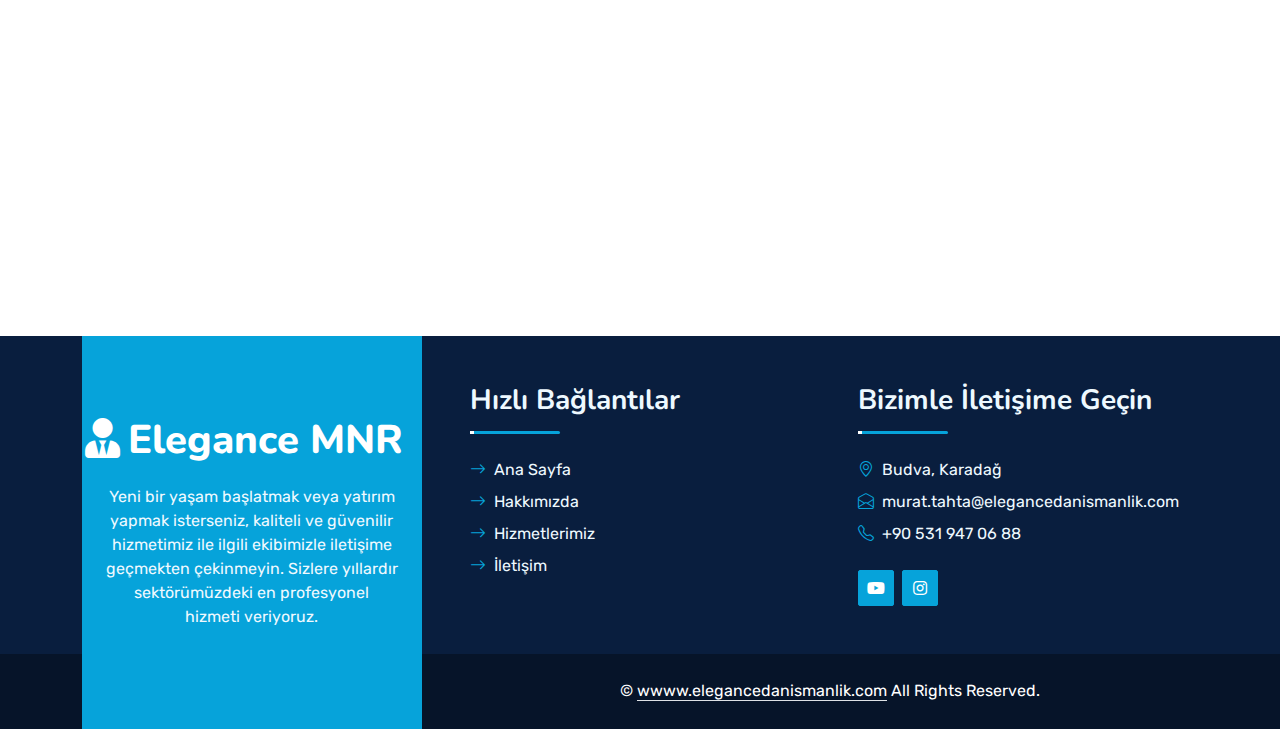
<file: service.html>
<!DOCTYPE html>
<html lang="en">

<head>
    <meta charset="utf-8">
    <title>Elegance MNR - Avrupa ve Balkanlar Danışmanlık Hizmetleri</title>
    <meta content="width=device-width, initial-scale=1.0" name="viewport">
    <meta name="title" content="Elegance MNR Danışmanlık">
    <meta name="description"
        content="Avrupa ve Balkanlar'da şirket kurma, oturum ve çalışma izni alma, gayrimenkul-araç satış ve kiralama">
    <meta name="keywords"
        content="avrupa, balkanlar, karadag, karadagsirketkurma, karadagoturumizni, karadagcalismaizni, karadagevsatınalma, karadagsatılıkevler, karadagarackiralama">
    <meta name="robots" content="index">
    <meta http-equiv="Content-Type" content="text/html; charset=utf-8">
    <meta name="language" content="English">
    <meta name="author" content="Erencan Çelik">

    <!-- Favicon -->
    <link href="img/icon.png" rel="icon">

    <!-- Google Web Fonts -->
    <link rel="preconnect" href="https://fonts.googleapis.com">
    <link rel="preconnect" href="https://fonts.gstatic.com" crossorigin>
    <link
        href="https://fonts.googleapis.com/css2?family=Nunito:wght@400;600;700;800&family=Rubik:wght@400;500;600;700&display=swap"
        rel="stylesheet">

    <!-- Icon Font Stylesheet -->
    <link href="https://cdnjs.cloudflare.com/ajax/libs/font-awesome/5.10.0/css/all.min.css" rel="stylesheet">
    <link href="https://cdn.jsdelivr.net/npm/bootstrap-icons@1.4.1/font/bootstrap-icons.css" rel="stylesheet">

    <!-- Libraries Stylesheet -->
    <link href="lib/owlcarousel/assets/owl.carousel.min.css" rel="stylesheet">
    <link href="lib/animate/animate.min.css" rel="stylesheet">

    <!-- Customized Bootstrap Stylesheet -->
    <link href="css/bootstrap.min.css" rel="stylesheet">

    <!-- Template Stylesheet -->
    <link href="css/style.css" rel="stylesheet">
</head>

<body>
    <!-- Spinner Start -->
    <div id="spinner"
        class="show bg-white position-fixed translate-middle w-100 vh-100 top-50 start-50 d-flex align-items-center justify-content-center">
        <div class="spinner"></div>
    </div>
    <!-- Spinner End -->

    <!-- Topbar Start -->
    <div class="container-fluid bg-dark px-5 d-none d-lg-block">
        <div class="row gx-0">
            <div class="col-lg-8 text-center text-lg-start mb-2 mb-lg-0">
                <div class="d-inline-flex align-items-center" style="height: 45px;">
                    <small class="me-3 text-light" data-translate="nav-address"><i
                            class="fa fa-map-marker-alt me-2"></i>Budva, Karadağ</small>
                    <small class="me-3 text-light"><i class="fa fa-phone-alt me-2"></i>+90 531 947 06 88</small>
                    <small class="text-light"><i class="fa fa-envelope-open me-2"></i>murat.tahta@elegancedanismanlik.com</small>
                    <div class="d-inline-flex align-items-center px-3" style="height: 45px;">
                        <a class="btn btn-sm btn-outline-light btn-sm-square rounded-circle me-2" target="_blank"
                            href="https://instagram.com/elegancemnrdanismanlik?igshid=MzRlODBiNWFlZA=="><i
                                class="fab fa-instagram fw-normal"></i></a>
                        <a class="btn btn-sm btn-outline-light btn-sm-square rounded-circle" target="_blank"
                            href="https://youtube.com/@Balkanlardaturk?si=vtXFdibtYqDbDrmx"><i
                                class="fab fa-youtube fw-normal"></i></a>
                    </div>
                </div>
            </div>
        </div>
    </div>
    <!-- Topbar End -->

    <!-- Navbar & Carousel Start -->
    <div class="container-fluid position-relative p-0">
        <nav class="navbar navbar-expand-lg navbar-dark px-3 py-3 py-lg-0">
            <a href="index.html" class="navbar-brand p-0">
                <h1 class="m-0"><i class="fa fa-user-tie me-2"></i>Elegance MNR</h1>
            </a>
            <button class="navbar-toggler" type="button" data-bs-toggle="collapse" data-bs-target="#navbarCollapse">
                <span class="fa fa-bars"></span>
            </button>
            <div class="collapse navbar-collapse" id="navbarCollapse">
                <div class="navbar-nav ms-auto py-0 pe-5">
                    <a href="index.html" class="nav-item nav-link" data-translate="nav-home">Anasayfa</a>
                    <a href="about.html" class="nav-item nav-link" data-translate="nav-about">Hakkımızda</a>
                    <a href="service.html" class="nav-item nav-link active"
                        data-translate="nav-services">Hizmetlerimiz</a>
                    <a href="contact.html" class="nav-item nav-link" data-translate="nav-contact">İletişim</a>
                    <div class="nav-item dropdown">
                        <a href="#" class="nav-link dropdown-toggle" data-bs-toggle="dropdown"
                            data-translate="nav-language">Dil</a>
                        <div class="dropdown-menu m-0">
                            <a href="#" class="dropdown-item" onclick="changeLanguage('tr')"
                                data-translate="nav-language-tr">Türkçe</a>
                            <a href="#" class="dropdown-item" onclick="changeLanguage('en')"
                                data-translate="nav-language-en">English</a>
                        </div>
                    </div>
                </div>
            </div>
        </nav>

        <div class="container-fluid bg-primary py-5 bg-header outside-onclick" style="margin-bottom: 20px;">
            <div class="row py-5">
                <div class="col-12 pt-lg-5 mt-lg-5 text-center">
                    <h1 class="display-4 text-white animated" data-translate="nav-services">Hizmetlerimiz</h1>
                </div>
            </div>
        </div>
    </div>
    <!-- Navbar End -->
    <div class="outside-onclick">
        <!-- Service Start -->
        <div class="container-fluid pb-5 wow" data-wow-delay="0.1s">
            <div class="container pb-5">
                <div class="section-title text-center position-relative pb-3 mb-5 mx-auto" style="max-width: 600px;">
                    <h1 class="mb-0" data-translate="home-services-title">Elegance MNR Olarak, Size yıllardır
                        sektörümüzdeki
                        en profesyonel hizmeti veriyoruz.</h1>
                </div>
                <div class="row g-5">
                    <div class=" col-md-6 wow" data-wow-delay="0.3s">
                        <a href="/index.html#prices">
                            <div class="service-item bg-light rounded d-flex flex-column align-items-center justify-content-center text-center"
                                style="color: #6B6A75;">

                                <div class="service-icon">
                                    <i class="fa fa-passport text-white"></i>
                                </div>
                                <h4 class="mb-3" data-translate="services-1">Şirket Kurulumu</h4>
                                <p class="m-0 " data-translate="home-services-1">Profesyonel bir danışmanlık ile 5 iş
                                    günü
                                    içerisinde Karadağ’da yasal şirket kurulumunuzu tamamlıyoruz.</p>
                                    <small style="color:#06A3DA; margin-top: 20px;" data-translate="click-details">Detaylar için tıklayın</small>
                            </div>
                        </a>
                    </div>
                    <div class=" col-md-6 wow" data-wow-delay="0.6s">
                        <a href="/index.html#prices">
                            <div class="service-item bg-light rounded d-flex flex-column align-items-center justify-content-center text-center"
                                style="color: #6B6A75;">
                                <div class="service-icon">
                                    <i class="fa fa-id-card text-white"></i>
                                </div>
                                <h4 class="mb-3" data-translate="services-2">Oturum ve Çalışma İzni</h4>
                                <p class="m-0" data-translate="home-services-2">Şirket kurulumunuzu kısa bir sürede
                                    yaptıktan
                                    sonra oturum ve çalışma izni işlemlerinizi sizin için tamamlıyoruz.</p>
                                    <small style="color:#06A3DA; margin-top: 20px;" data-translate="click-details">Detaylar için tıklayın</small>
                            </div>
                        </a>
                    </div>
                    <div class=" col-md-6 wow" data-wow-delay="0.9s">
                        <a href="/service-real-estate.html">
                            <div class="service-item bg-light rounded d-flex flex-column align-items-center justify-content-center text-center"
                                style="color: #6B6A75;">
                                <div class="service-icon">
                                    <i class="fa fa-building text-white"></i>
                                </div>
                                <h4 class="mb-3" data-translate="services-3">Gayrimenkul Satışı ve Kiralama</h4>
                                <p class="m-0" data-translate="home-services-3">Geniş emlak portföyü ile; mülk
                                    alımı,
                                    satışı ve araç kiralama konularında size profesyonel destek sunuyoruz.</p>
                                    <small style="color:#06A3DA; margin-top: 20px;" data-translate="click-details">Detaylar için tıklayın</small>
                            </div>
                        </a>
                    </div>
                    <div class=" col-md-6 wow" data-wow-delay="0.9s">
                        <a href="/service-car.html">
                            <div class="service-item bg-light rounded d-flex flex-column align-items-center justify-content-center text-center"
                                style="color: #6B6A75;">
                                <div class="service-icon">
                                    <i class="fa fa-car text-white"></i>
                                </div>
                                <h4 class="mb-3" data-translate="services-5">Araç Satışı ve Kiralama</h4>
                                <p class="m-0" data-translate="home-services-5">Her marka ve modelden araç
                                    seçeneklerimiz
                                    ile araç kiralama ve satışı konusunda sizlere profesyonel destek sağlıyoruz.</p>
                                    <small style="color:#06A3DA; margin-top: 20px;" data-translate="click-details">Detaylar için tıklayın</small>
                            </div>
                        </a>
                    </div>
                    <div class=" col-md-6 wow" data-wow-delay="0.3s">
                        <a href="/service-transfer.html">
                            <div class="service-item bg-light rounded d-flex flex-column align-items-center justify-content-center text-center"
                                style="color: #6B6A75; height: 380px;">
                                <div class="service-icon">
                                    <i class="fa fa-car text-white"></i>
                                </div>
                                <h4 class="mb-3" data-translate="services-4">Transfer Hizmeti</h4>
                                <p class="m-0" data-translate="home-services-4">Haftanın her günü Herceg Novi - Kotor -
                                    Budva -
                                    Bar - Podgorica - Tiran(Arnavutluk) güzergahlarında en güvenli ve kaliteli transfer
                                    hizmetleri ile seyahatlerinizi kolaylaştırıyoruz.</p>
                                    <small style="color:#06A3DA; margin-top: 20px;" data-translate="click-details">Detaylar için tıklayın</small>
                            </div>
                        </a>
                    </div>
                    <div class=" col-md-6 wow" data-wow-delay="0.9s">
                        <div
                            class="position-relative bg-primary rounded h-100 d-flex flex-column align-items-center justify-content-center p-5">
                            <div class="d-flex flex-column align-items-between h-100 justify-content-between"
                                data-wow-delay="0.6s">
                                <div class="col-md-6 d-flex align-items-center w-100">
                                    <div class="bg-white d-flex align-items-center justify-content-center rounded"
                                        style="width: 42px; height: 60px;">
                                        <i class="fa fa-phone-alt text-primary"></i>
                                    </div>
                                    <div class="ps-4">
                                        <h5 class="mb-2 text-white" data-translate="call-to-us"
                                            style="font-size: 1rem;">
                                            Bizi arayın</h5>
                                        <h5 class="text-white mb-0" style="font-size: 1rem;">+90 531 947 06 88</h5>
                                    </div>
                                </div>
                                <a class="col-md-6 d-flex align-items-center w-100" target="_blank"
                                    href="https://api.whatsapp.com/send?phone=5319470688&text=Merhaba, size wwww.elegancedanismanlik.com web sitenizden ulaşıyorum. Bilgi alabilir miyim?">
                                    <div class="bg-success d-flex align-items-center justify-content-center rounded"
                                        style="min-width: 42px; height: 60px;">
                                        <i class="fab fa-whatsapp text-white"></i>
                                    </div>
                                    <div class="ps-4">
                                        <h5 class="mb-2 text-white" style="font-size: 1rem;" data-translate="whatsapp">
                                            Whatsapp'tan iletişime geçmek için tıklayın</h5>
                                    </div>
                                </a>
                            </div>
                        </div>
                    </div>
                </div>
            </div>
        </div>
        <!-- Service End -->

        <!-- Footer Start -->
        <div class="container-fluid bg-dark text-light mt-5" data-wow-delay="0.1s">
            <div class="container">
                <div class="row gx-5">
                    <div class="col-lg-4 col-md-6 footer-about">
                        <div
                            class="d-flex flex-column align-items-center justify-content-center text-center h-100 bg-primary p-4">
                            <a href="index.html" class="navbar-brand">
                                <h1 class="m-0 text-white"><i class="fa fa-user-tie me-2"></i>Elegance MNR</h1>
                            </a>
                            <p class="mt-3 mb-4" data-translate="home-desc-aboutus">Siz de kaliteli ve güvenilir bir
                                hizmet
                                alarak, yeni bir hayata başlamak veya yurtdışında yatırım yapmak istiyorsanız, uzman
                                ekibimizle iletişime geçmekten çekinmeyin. Size yıllardır sektörümüzdeki en profesyonel
                                hizmeti veriyoruz.</p>
                        </div>
                    </div>
                    <div class="col-lg-8 col-md-6">
                        <div class="row gx-5">
                            <div class="col-lg-6 col-md-12 pt-5 mb-5">
                                <div class="section-title section-title-sm position-relative pb-3 mb-4">
                                    <h3 class="text-light mb-0" data-translate="quick-links">Hızlı Linkler</h3>
                                </div>
                                <div class="link-animated d-flex flex-column justify-content-start">
                                    <a class="text-light mb-2" href="/index.html"><i
                                            class="bi bi-arrow-right text-primary me-2"></i><span
                                            data-translate="nav-home">Anasayfa</span></a>
                                    <a class="text-light mb-2" href="/about.html"><i
                                            class="bi bi-arrow-right text-primary me-2"></i><span
                                            data-translate="nav-about">Hakkımızda</span></a>
                                    <a class="text-light mb-2" href="/service.html"><i
                                            class="bi bi-arrow-right text-primary me-2"></i><span
                                            data-translate="nav-services">Hizmetlerimiz</span></a>
                                    <a class="text-light" href="/contact.html"><i
                                            class="bi bi-arrow-right text-primary me-2"></i><span
                                            data-translate="nav-contact">İletişim</span></a>
                                </div>
                            </div>
                            <div class="col-lg-6 col-md-12 pt-0 pt-lg-5 mb-5">
                                <div class="section-title section-title-sm position-relative pb-3 mb-4">
                                    <h3 class="text-light mb-0" data-translate="get-contact">İletişime Geçin</h3>
                                </div>
                                <div class="d-flex mb-2">
                                    <i class="bi bi-geo-alt text-primary me-2"></i>
                                    <p class="mb-0" data-translate="nav-address">Budva, Karadağ</p>
                                </div>
                                <div class="d-flex mb-2">
                                    <i class="bi bi-envelope-open text-primary me-2"></i>
                                    <p class="mb-0">murat.tahta@elegancedanismanlik.com</p>
                                </div>
                                <div class="d-flex mb-2">
                                    <i class="bi bi-telephone text-primary me-2"></i>
                                    <p class="mb-0">+90 531 947 06 88</p>
                                </div>
                                <div class="d-flex mt-4">
                                    <a class="btn btn-primary btn-square me-2" target="_blank"
                                        href="https://instagram.com/elegancemnrdanismanlik?igshid=MzRlODBiNWFlZA=="><i
                                            class="fab fa-youtube fw-normal"></i></a>
                                    <a class="btn btn-primary btn-square" target="_blank"
                                        href="https://youtube.com/@Balkanlardaturk?si=vtXFdibtYqDbDrmx"><i
                                            class="fab fa-instagram fw-normal"></i></a>
                                </div>
                            </div>
                        </div>
                    </div>
                </div>
            </div>
        </div>
        <div class="container-fluid text-white" style="background: #061429;">
            <div class="container text-center">
                <div class="row justify-content-end">
                    <div class="col-lg-8 col-md-6">
                        <div class="d-flex align-items-center justify-content-center" style="height: 75px;">
                            <p class="mb-0">&copy; <a class="text-white border-bottom"
                                    href="#">wwww.elegancedanismanlik.com</a> All Rights Reserved.

                            </p>
                        </div>
                    </div>
                </div>
            </div>
        </div>
        <!-- Footer End -->
    </div>

    <!-- Back to Top -->
    <a href="#" class="btn btn-lg btn-primary btn-lg-square rounded back-to-top"><i class="bi bi-arrow-up"></i></a>


    <!-- JavaScript Libraries -->
    <script src="https://code.jquery.com/jquery-3.4.1.min.js"></script>
    <script src="https://cdn.jsdelivr.net/npm/bootstrap@5.0.0/dist/js/bootstrap.bundle.min.js"></script>
    <script src="lib/wow/wow.min.js"></script>
    <script src="lib/easing/easing.min.js"></script>
    <script src="lib/waypoints/waypoints.min.js"></script>
    <script src="lib/counterup/counterup.min.js"></script>
    <script src="lib/owlcarousel/owl.carousel.min.js"></script>

    <!-- Template Javascript -->
    <script src="js/main.js"></script>
</body>

</html>
</file>
<file: css/style.css>
/********** Template CSS **********/
:root {
    --primary: #06A3DA;
    --secondary: #34AD54;
    --light: #EEF9FF;
    --dark: #091E3E;
}


/*** Spinner ***/
.spinner {
    width: 40px;
    height: 40px;
    background: var(--primary);
    margin: 100px auto;
    -webkit-animation: sk-rotateplane 1.2s infinite ease-in-out;
    animation: sk-rotateplane 1.2s infinite ease-in-out;
}

@-webkit-keyframes sk-rotateplane {
    0% {
        -webkit-transform: perspective(120px)
    }
    50% {
        -webkit-transform: perspective(120px) rotateY(180deg)
    }
    100% {
        -webkit-transform: perspective(120px) rotateY(180deg) rotateX(180deg)
    }
}

@keyframes sk-rotateplane {
    0% {
        transform: perspective(120px) rotateX(0deg) rotateY(0deg);
        -webkit-transform: perspective(120px) rotateX(0deg) rotateY(0deg)
    }
    50% {
        transform: perspective(120px) rotateX(-180.1deg) rotateY(0deg);
        -webkit-transform: perspective(120px) rotateX(-180.1deg) rotateY(0deg)
    }
    100% {
        transform: perspective(120px) rotateX(-180deg) rotateY(-179.9deg);
        -webkit-transform: perspective(120px) rotateX(-180deg) rotateY(-179.9deg);
    }
}

#spinner {
    opacity: 0;
    visibility: hidden;
    transition: opacity .5s ease-out, visibility 0s linear .5s;
    z-index: 99999;
}

#spinner.show {
    transition: opacity .5s ease-out, visibility 0s linear 0s;
    visibility: visible;
    opacity: 1;
}


/*** Heading ***/
h1,
h2,
.fw-bold {
    font-weight: 800 !important;
}

h3,
h4,
.fw-semi-bold {
    font-weight: 700 !important;
}

h5,
h6,
.fw-medium {
    font-weight: 600 !important;
}


/*** Button ***/
.btn {
    font-family: 'Nunito', sans-serif;
    font-weight: 600;
    transition: .5s;
}

.btn-primary,
.btn-secondary {
    color: #FFFFFF;
    box-shadow: inset 0 0 0 50px transparent;
}

.btn-primary:hover {
    box-shadow: inset 0 0 0 0 var(--primary);
}

.btn-secondary:hover {
    box-shadow: inset 0 0 0 0 var(--secondary);
}

.btn-square {
    width: 36px;
    height: 36px;
}

.btn-sm-square {
    width: 30px;
    height: 30px;
}

.btn-lg-square {
    width: 48px;
    height: 48px;
}

.btn-square,
.btn-sm-square,
.btn-lg-square {
    padding-left: 0;
    padding-right: 0;
    text-align: center;
}


/*** Navbar ***/
.navbar-dark .navbar-nav .nav-link {
    font-family: 'Nunito', sans-serif;
    position: relative;
    margin-left: 25px;
    padding: 35px 0;
    color: #FFFFFF;
    font-size: 18px;
    font-weight: 600;
    outline: none;
    transition: .5s;
}

.sticky-top.navbar-dark .navbar-nav .nav-link {
    padding: 20px 0;
    color: var(--dark);
}

.navbar-dark .navbar-nav .nav-link:hover,
.navbar-dark .navbar-nav .nav-link.active {
    color: var(--primary);
}

.navbar-dark .navbar-brand h1 {
    color: #FFFFFF;
}

.navbar-dark .navbar-toggler {
    color: var(--primary) !important;
    border-color: var(--primary) !important;
}

@media (max-width: 991.98px) {
    .sticky-top.navbar-dark {
        position: fixed;
        background: white;
        width: 100%;
    }

    .navbar-dark .navbar-nav .nav-link,
    .navbar-dark .navbar-nav .nav-link.show,
    .sticky-top.navbar-dark .navbar-nav .nav-link {
        padding: 10px 0;
        color: var(--dark);
    }

    .navbar-dark .navbar-brand h1 {
        color: var(--primary);
    }
}

@media (min-width: 992px) {
    .navbar-dark {
        position: absolute;
        width: 100%;
        top: 0;
        left: 0;
        border-bottom: 1px solid rgba(256, 256, 256, .1);
        z-index: 999;
    }
    
    .sticky-top.navbar-dark {
        position: fixed;
        background: #FFFFFF;
    }

    .navbar-dark .navbar-nav .nav-link::before {
        position: absolute;
        content: "";
        width: 0;
        height: 2px;
        bottom: -1px;
        left: 50%;
        background: var(--primary);
        transition: .5s;
    }

    .navbar-dark .navbar-nav .nav-link:hover::before,
    .navbar-dark .navbar-nav .nav-link.active::before {
        width: 100%;
        left: 0;
    }

    .navbar-dark .navbar-nav .nav-link.nav-contact::before {
        display: none;
    }

    .sticky-top.navbar-dark .navbar-brand h1 {
        color: var(--primary);
    }
}


/*** Carousel ***/
.carousel-caption {
    top: 0;
    left: 0;
    right: 0;
    bottom: 0;
    background: rgba(9, 30, 62, .7);
    z-index: 1;
}

@media (max-width: 576px) {
    .carousel-caption h5 {
        font-size: 14px;
        font-weight: 500 !important;
    }

    .carousel-caption h1 {
        font-size: 30px;
        font-weight: 600 !important;
    }
}

.carousel-control-prev,
.carousel-control-next {
    width: 10%;
}

.carousel-control-prev-icon,
.carousel-control-next-icon {
    width: 3rem;
    height: 3rem;
}


/*** Section Title ***/
.section-title::before {
    position: absolute;
    content: "";
    width: 150px;
    height: 5px;
    left: 0;
    bottom: 0;
    background: var(--primary);
    border-radius: 2px;
}

.section-title.text-center::before {
    left: 50%;
    margin-left: -75px;
}

.section-title.section-title-sm::before {
    width: 90px;
    height: 3px;
}

.section-title::after {
    position: absolute;
    content: "";
    width: 6px;
    height: 5px;
    bottom: 0px;
    background: #FFFFFF;
    -webkit-animation: section-title-run 5s infinite linear;
    animation: section-title-run 5s infinite linear;
}

.section-title.section-title-sm::after {
    width: 4px;
    height: 3px;
}

.section-title.text-center::after {
    -webkit-animation: section-title-run-center 5s infinite linear;
    animation: section-title-run-center 5s infinite linear;
}

.section-title.section-title-sm::after {
    -webkit-animation: section-title-run-sm 5s infinite linear;
    animation: section-title-run-sm 5s infinite linear;
}

@-webkit-keyframes section-title-run {
    0% {left: 0; } 50% { left : 145px; } 100% { left: 0; }
}

@-webkit-keyframes section-title-run-center {
    0% { left: 50%; margin-left: -75px; } 50% { left : 50%; margin-left: 45px; } 100% { left: 50%; margin-left: -75px; }
}

@-webkit-keyframes section-title-run-sm {
    0% {left: 0; } 50% { left : 85px; } 100% { left: 0; }
}


/*** Service ***/
.service-item {
    position: relative;
    height: 340px;
    padding: 0 30px;
    transition: .5s;
}

.service-item .service-icon {
    margin-bottom: 30px;
    width: 60px;
    height: 60px;
    display: flex;
    align-items: center;
    justify-content: center;
    background: var(--primary);
    border-radius: 2px;
    transform: rotate(-45deg);
}

.service-item .service-icon i {
    transform: rotate(45deg);
}

.service-item a.btn {
    position: absolute;
    width: 60px;
    bottom: -48px;
    left: 50%;
    margin-left: -30px;
    opacity: 0;
}

.service-item:hover a.btn {
    bottom: -24px;
    opacity: 1;
}


/*** Testimonial ***/
.testimonial-carousel .owl-dots {
    margin-top: 15px;
    display: flex;
    align-items: flex-end;
    justify-content: center;
}

.testimonial-carousel .owl-dot {
    position: relative;
    display: inline-block;
    margin: 0 5px;
    width: 15px;
    height: 15px;
    background: #DDDDDD;
    border-radius: 2px;
    transition: .5s;
}

.testimonial-carousel .owl-dot.active {
    width: 30px;
    background: var(--primary);
}

.testimonial-carousel .owl-item.center {
    position: relative;
    z-index: 1;
}

.testimonial-carousel .owl-item .testimonial-item {
    transition: .5s;
}

.testimonial-carousel .owl-item.center .testimonial-item {
    background: #FFFFFF !important;
    box-shadow: 0 0 30px #DDDDDD;
}


/*** Team ***/
.team-item {
    transition: .5s;
}

.team-social {
    position: absolute;
    width: 100%;
    height: 100%;
    top: 0;
    left: 0;
    display: flex;
    align-items: center;
    justify-content: center;
    transition: .5s;
}

.team-social a.btn {
    position: relative;
    margin: 0 3px;
    margin-top: 100px;
    opacity: 0;
}

.team-item:hover {
    box-shadow: 0 0 30px #DDDDDD;
}

.team-item:hover .team-social {
    background: rgba(9, 30, 62, .7);
}

.team-item:hover .team-social a.btn:first-child {
    opacity: 1;
    margin-top: 0;
    transition: .3s 0s;
}

.team-item:hover .team-social a.btn:nth-child(2) {
    opacity: 1;
    margin-top: 0;
    transition: .3s .05s;
}

.team-item:hover .team-social a.btn:nth-child(3) {
    opacity: 1;
    margin-top: 0;
    transition: .3s .1s;
}

.team-item:hover .team-social a.btn:nth-child(4) {
    opacity: 1;
    margin-top: 0;
    transition: .3s .15s;
}

.team-item .team-img img,
.blog-item .blog-img img  {
    transition: .5s;
}

.team-item:hover .team-img img,
.blog-item:hover .blog-img img {
    transform: scale(1.15);
}


/*** Miscellaneous ***/
@media (min-width: 991.98px) {
    .facts {
        position: relative;
        margin-top: -75px;
        z-index: 1;
    }
}

.back-to-top {
    position: fixed;
    display: none;
    right: 45px;
    bottom: 45px;
    z-index: 99;
}

.bg-header {
    background: linear-gradient(rgba(9, 30, 62, .7), rgba(9, 30, 62, .7)), url(../img/img-1.webp) center center no-repeat;
    background-size: cover;
    background-position: bottom;
}

.link-animated a {
    transition: .5s;
}

.link-animated a:hover {
    padding-left: 10px;
}

@media (min-width: 767.98px) {
    .footer-about {
        margin-bottom: -75px;
    }
}
</file>
